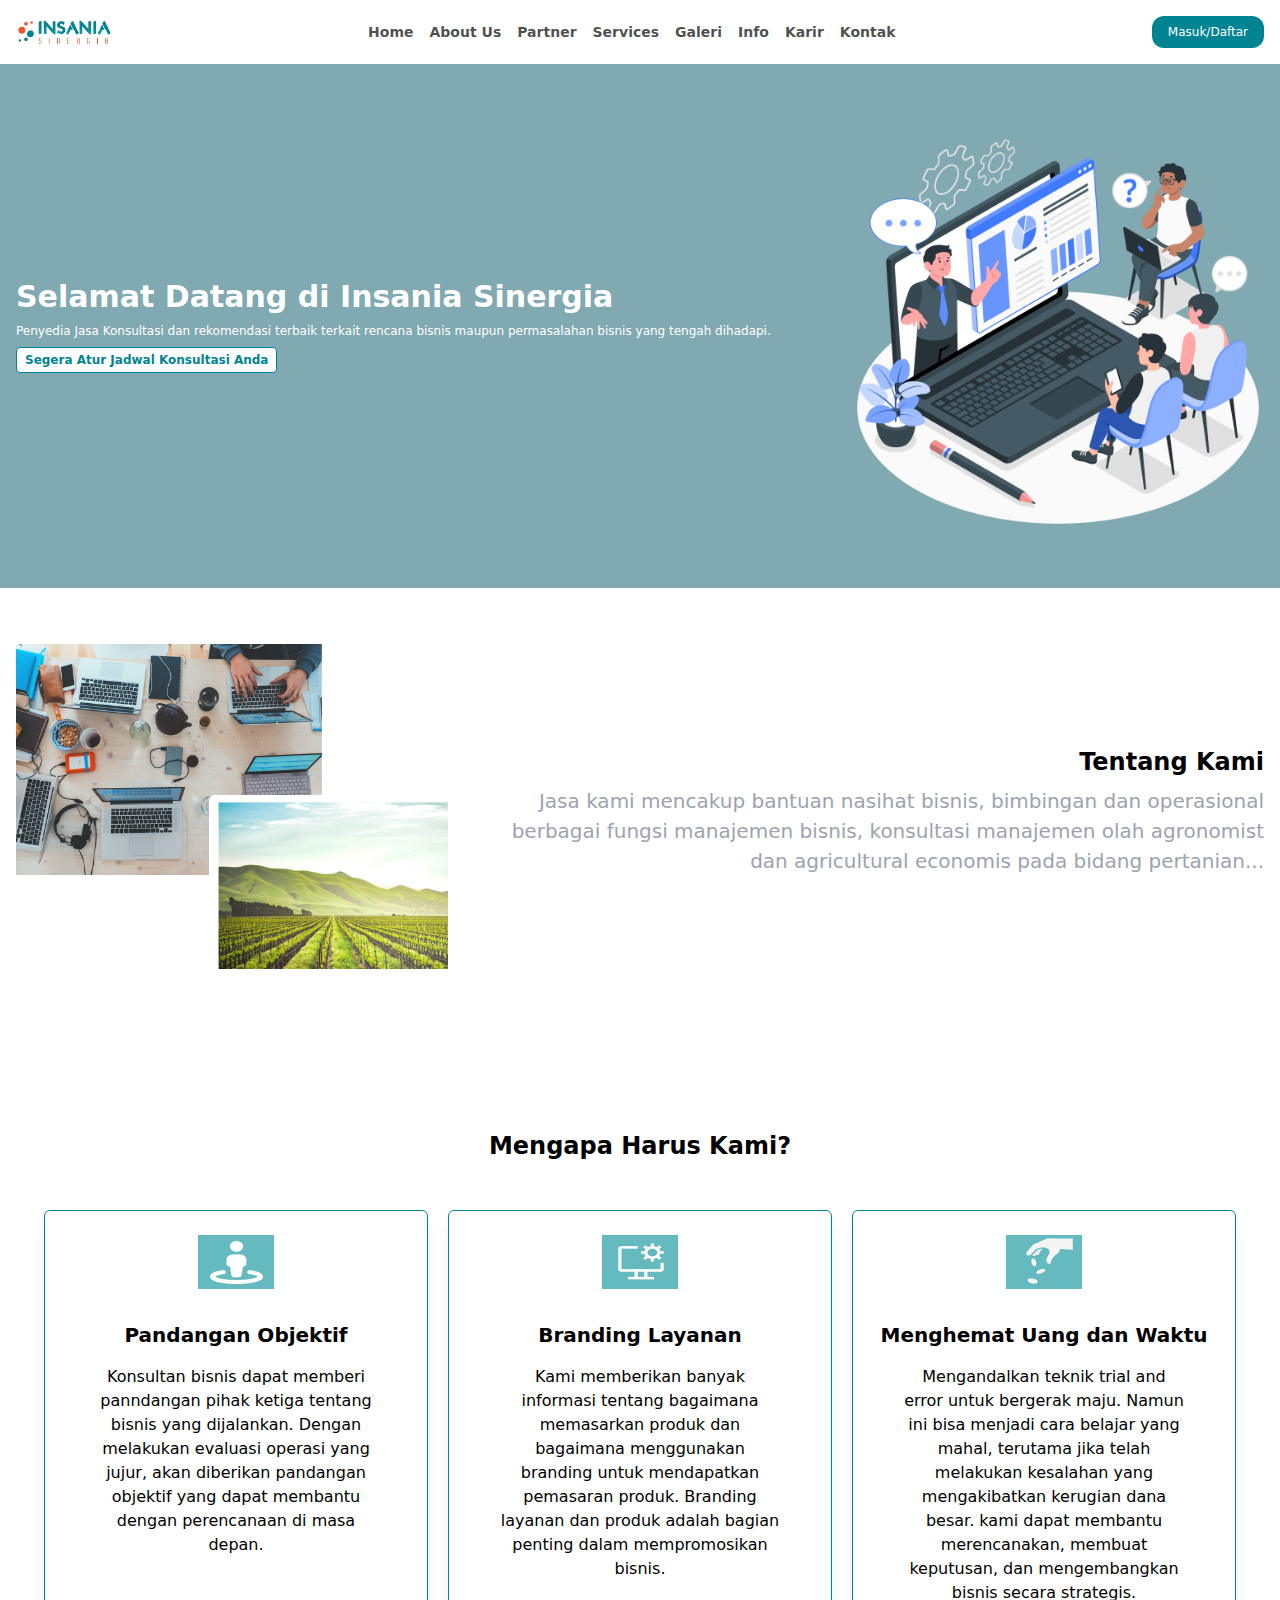
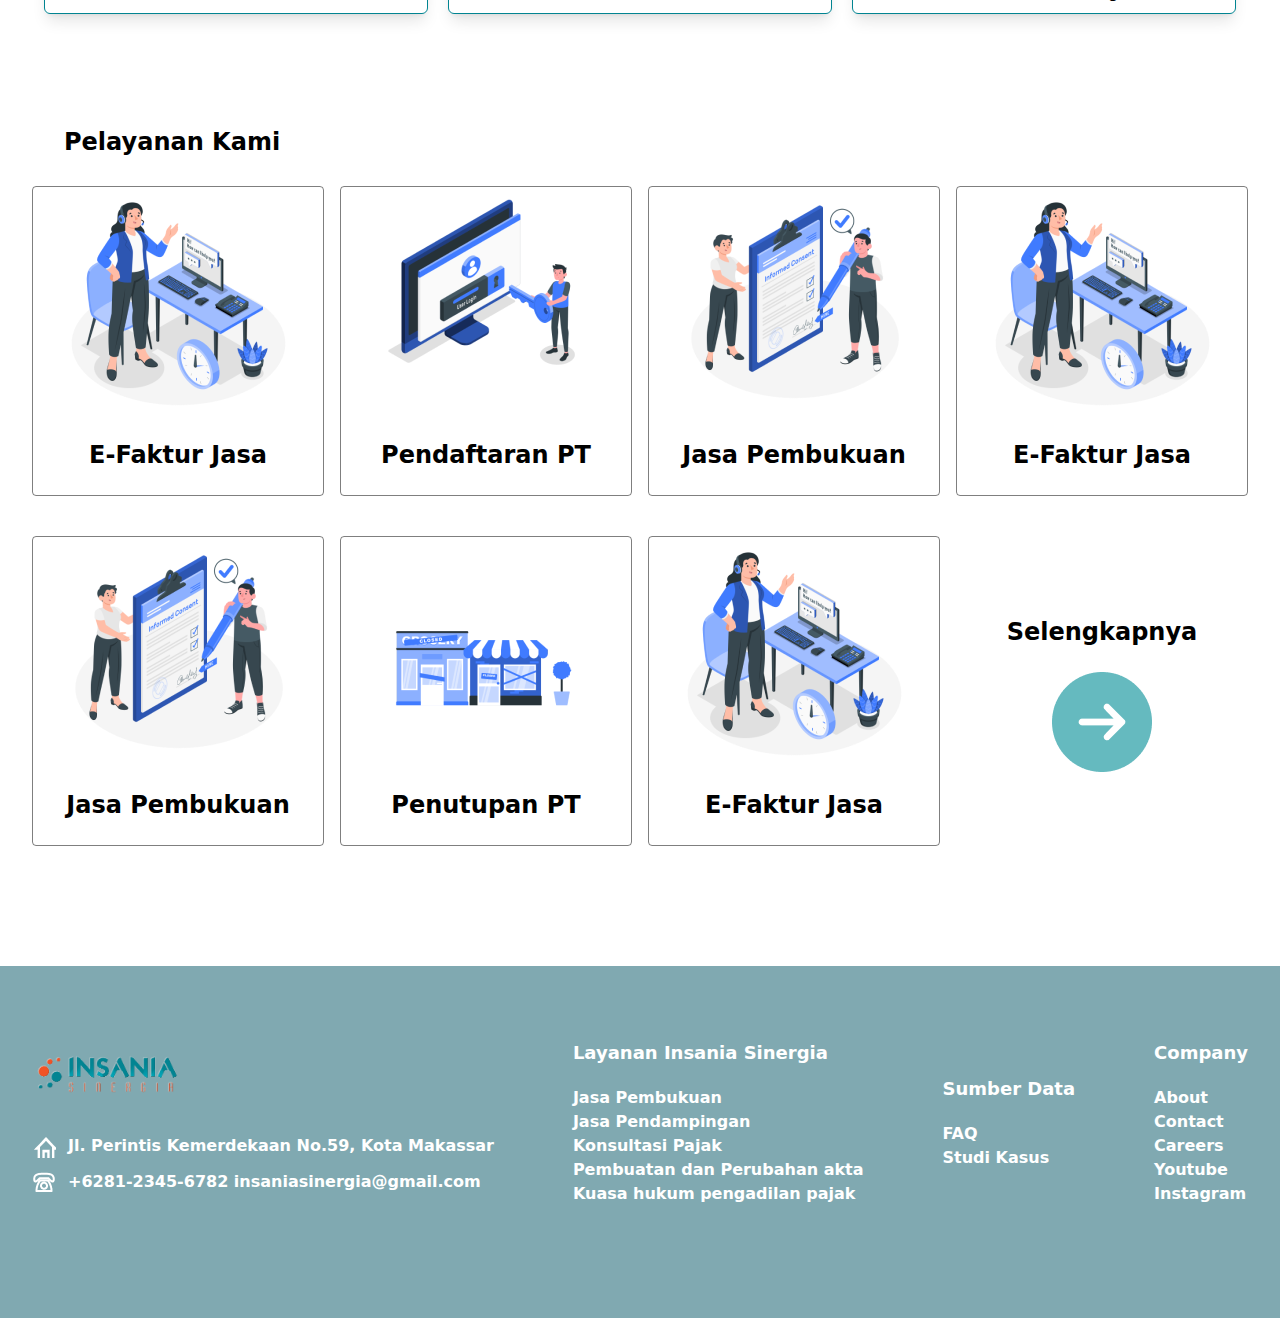
<file: index.html>
<!DOCTYPE html>
<html lang="en">
  <head>
    <meta charset="UTF-8" />
    <meta name="viewport" content="width=device-width, initial-scale=1.0" />
    <link rel="stylesheet" href="src/output.css" />
    <title>Document</title>
  </head>
  <body>
    <nav class="w-full bg-white">
      <div class="container mx-auto flex justify-between px-4">
        <div class="logo h-16 overflow-hidden flex items-center">
          <img
            src="img/navbar.png"
            alt=""
            class="h-8 object-contain"
          />
        </div>
        <button
          onclick="openNavbar()"
          class="toggle h-16 flex items-center md:hidden"
        >
          <svg
            xmlns="http://www.w3.org/2000/svg"
            viewBox="0 0 256 256"
            class="h-5 w-5 fill-[#025464] cursor-pointer"
          >
            <path
              d="M224,128a8,8,0,0,1-8,8H40a8,8,0,0,1,0-16H216A8,8,0,0,1,224,128ZM40,72H216a8,8,0,0,0,0-16H40a8,8,0,0,0,0,16ZM216,184H40a8,8,0,0,0,0,16H216a8,8,0,0,0,0-16Z"
            ></path>
          </svg>
        </button>

        <ul
          class="hidden md:flex gap-4 text-center justify-center items-center"
        >
          <li>
            <a
              class="text-sm text-[#000000] text-opacity-70 font-semibold hover:text-blue-500 transition-all duration-200 ease-in-out"
              href="#"
              >Home</a
            >
          </li>
          <li>
            <a
              class="text-sm text-[#000000] text-opacity-70 font-semibold hover:text-blue-500 transition-all duration-200 ease-in-out"
              href="about.html"
              >About Us</a
            >
          </li>
          <li>
            <a
              class="text-sm text-[#000000] text-opacity-70 font-semibold hover:text-blue-500 transition-all duration-200 ease-in-out"
              href="partner.html"
              >Partner</a
            >
          </li>
          <li>
            <a
              class="text-sm text-[#000000] text-opacity-70 font-semibold hover:text-blue-500 transition-all duration-200 ease-in-out"
              href="service.html"
              >Services</a
            >
          </li>
          <li>
            <a
              class="text-sm text-[#000000] text-opacity-70 font-semibold hover:text-blue-500 transition-all duration-200 ease-in-out"
              href="galery.html"
              >Galeri</a
            >
          </li>
          <li>
            <a
              class="text-sm text-[#000000] text-opacity-70 font-semibold hover:text-blue-500 transition-all duration-200 ease-in-out"
              href="info.html"
              >Info</a
            >
          </li>
          <li>
            <a
              class="text-sm text-[#000000] text-opacity-70 font-semibold hover:text-blue-500 transition-all duration-200 ease-in-out"
              href=""
              >Karir</a
            >
          </li>
          <li>
            <a
              class="text-sm text-[#000000] text-opacity-70 font-semibold hover:text-blue-500 transition-all duration-200 ease-in-out"
              href=""
              >Kontak</a
            >
          </li>
        </ul>
        <button
          onclick="openLogin()"
          class="bg-[#018491] text-xs text-white rounded-xl px-4 py-2 my-4 hidden md:flex"
        >
          Masuk/Daftar
        </button>
      </div>
    </nav>

    <aside
      class="w-full h-screen bg-white bg-opacity-90 fixed translate-x-full md:hidden transition-all duration-200 ease-in-out"
    >
      <div
        class="content backdrop-blur h-full flex items-center justify-center"
      >
        <div class="flex justify-between m-3">
          <button
            onclick="openLogin()"
            class="bg-[#018491] text-xs text-white rounded-xl px-4 py-2 my-4 absolute top-0 left-2 md:flex"
          >
            Masuk/Daftar
          </button>
          <button onclick="closeNavbar()" class="absolute top-2 right-2 z-[98]">
            <svg
              xmlns="http://www.w3.org/2000/svg"
              viewBox="0 0 256 256"
              class="fill-[#018491] h-10 w-10 bg-[#025464] bg-opacity-30"
            >
              <path
                d="M205.66,194.34a8,8,0,0,1-11.32,11.32L128,139.31,61.66,205.66a8,8,0,0,1-11.32-11.32L116.69,128,50.34,61.66A8,8,0,0,1,61.66,50.34L128,116.69l66.34-66.35a8,8,0,0,1,11.32,11.32L139.31,128Z"
              ></path>
            </svg>
          </button>
        </div>
        <ul class="flex flex-col gap-2 text-center">
          <li>
            <a class="text-xs text-[#018491] font-semibold" href="#">Home</a>
          </li>
          <li>
            <a class="text-xs text-[#018491] font-semibold" href="about.html"
              >About Us</a
            >
          </li>
          <li>
            <a class="text-xs text-[#018491] font-semibold" href="partner.html"
              >Partner</a
            >
          </li>
          <li>
            <a class="text-xs text-[#018491] font-semibold" href="service.html"
              >Services</a
            >
          </li>
          <li>
            <a class="text-xs text-[#018491] font-semibold" href="galery.html"
              >Galeri</a
            >
          </li>
          <li>
            <a class="text-xs text-[#018491] font-semibold" href="info.html"
              >Info</a
            >
          </li>
          <li>
            <a class="text-xs text-[#018491] font-semibold" href="">Karir</a>
          </li>
          <li>
            <a class="text-xs text-[#018491] font-semibold" href="">Kontak</a>
          </li>
        </ul>
      </div>
    </aside>

    <section
      class="login w-full h-full bg-black bg-opacity-25 fixed z-[97] translate-x-full"
    >
      <div class="container mx-auto flex items-center justify-center mt-6 px-3">
        <div
          class="w-[820px] bg-white rounded-3xl p-2 md:flex md:p-10 relative"
        >
          <button
            onclick="closeLogin()"
            class="close absolute top-2 right-2 z-[98]"
          >
            <svg
              xmlns="http://www.w3.org/2000/svg"
              viewBox="0 0 256 256"
              class="fill-[#000000] opacity-20 h-8 w-8"
            >
              <path
                d="M205.66,194.34a8,8,0,0,1-11.32,11.32L128,139.31,61.66,205.66a8,8,0,0,1-11.32-11.32L116.69,128,50.34,61.66A8,8,0,0,1,61.66,50.34L128,116.69l66.34-66.35a8,8,0,0,1,11.32,11.32L139.31,128Z"
              ></path>
            </svg>
          </button>
          <div class="hidden md:flex">
            <div
              class="image bg-[#D9D9D9] rounded-3xl md:w-80 md:flex md:justify-center md:items-center"
            >
              <img src="img/Enter OTP-amico 2.png" alt="" class="md:px-5" />
            </div>
          </div>
          <div class="tittle px-5 md:w-full">
            <h2 class="font-bold text-2xl text-black text-opacity-50 mt-5">
              Sign in
            </h2>
            <p class="text-sm font-normal text-black mt-5">Email Addres</p>
            <form action="" class="mt-3">
              <input
                type="email"
                class="bg-[#D9D9D9] rounded-full w-full h-8 p-2 focus:ring-1 focus:ring-[#018491]"
              />
            </form>
            <p class="text-sm font-normal text-black mt-2">Password</p>
            <form action="" class="mt-3">
              <input
                type="password"
                class="bg-[#D9D9D9] rounded-full w-full h-8 p-2 focus:ring-1 focus:ring-[#018491]"
              />
            </form>
            <p
              class="text-sm font-normal text-black text-opacity-50 text-right pr-2"
            >
              Lupa Password
            </p>
            <button
              class="bg-[#018491] font-semibold rounded-full w-full h-8 mt-5 text-white"
            >
              Sign In
            </button>
            <button
              onclick="openAkun()"
              class="bg-[#D9D9D9] font-semibold rounded-full w-full h-8 mt-2 text-black text-opacity-70"
            >
              Create New Account
            </button>
            <button
              class="bg-[#D9D9D9] font-semibold rounded-full w-full h-8 mt-2 text-black text-opacity-70 mb-10 flex justify-center items-center gap-2"
            >
              <img src="img/flat-color-icons_google.png" alt="" />Masuk/Daftar
            </button>
          </div>
        </div>
      </div>
    </section>

    <section
      class="new-account w-full h-full bg-black bg-opacity-25 fixed z-[97] translate-x-full"
    >
      <div class="container mx-auto flex items-center justify-center mt-6 px-3">
        <div
          class="w-[820px] bg-white rounded-3xl p-2 md:flex md:p-10 relative"
        >
          <button
            onclick="closeAkun()"
            class="close absolute top-2 right-2 z-[98]"
          >
            <svg
              xmlns="http://www.w3.org/2000/svg"
              viewBox="0 0 256 256"
              class="fill-[#000000] opacity-20 h-8 w-8"
            >
              <path
                d="M205.66,194.34a8,8,0,0,1-11.32,11.32L128,139.31,61.66,205.66a8,8,0,0,1-11.32-11.32L116.69,128,50.34,61.66A8,8,0,0,1,61.66,50.34L128,116.69l66.34-66.35a8,8,0,0,1,11.32,11.32L139.31,128Z"
              ></path>
            </svg>
          </button>
          <div class="hidden md:flex">
            <div
              class="image bg-[#D9D9D9] rounded-3xl md:w-80 md:flex md:justify-center md:items-center"
            >
              <img src="img/Enter OTP-amico 2.png" alt="" class="md:px-5" />
            </div>
          </div>
          <div class="tittle px-5 md:w-full">
            <h2 class="font-bold text-2xl text-black text-opacity-50 mt-5">
              NEW ACCOUNT
            </h2>
            <p class="text-sm font-normal text-black text-opacity-90 mt-2">
              Hi, Come join us as a partner of Insania Sinergia.
            </p>
            <p class="text-sm font-normal text-black mt-5">Name</p>
            <form action="" class="mt-3">
              <input
                type="text"
                class="bg-[#D9D9D9] rounded-full w-full h-8 p-2 focus:ring-1 focus:ring-[#018491]"
              />
            </form>
            <p class="text-sm font-normal text-black mt-2">Email Addres</p>
            <form action="" class="mt-3">
              <input
                type="email"
                class="bg-[#D9D9D9] rounded-full w-full h-8 p-2 focus:ring-1 focus:ring-[#018491]"
              />
            </form>
            <p class="text-sm font-normal text-black mt-2">Password</p>
            <form action="" class="mt-3">
              <input
                type="password"
                class="bg-[#D9D9D9] rounded-full w-full h-8 p-2 focus:ring-1 focus:ring-[#018491]"
              />
            </form>
            <p class="text-sm font-normal text-black mt-2">Confirm Password</p>
            <form action="" class="mt-3">
              <input
                type="password"
                class="bg-[#D9D9D9] rounded-full w-full h-8 p-2 focus:ring-1 focus:ring-[#018491]"
              />
            </form>
            <button
              class="bg-[#018491] font-semibold rounded-full w-full h-8 mt-2 text-white"
            >
              Make Account
            </button>
            <button
              class="bg-[#d9d9d900] border border-[#018491] font-bold rounded-full w-full h-8 mt-5 text-black"
            >
              Sign Up With Google
            </button>
            <p class="text-sm font-normal text-black mt-2">
              Already have account?
              <button onclick="openLogin()" class="underline text-sky-400">
                login
              </button>
            </p>
          </div>
        </div>
      </div>
    </section>

    <section id="hero" class="bg-[#025464] bg-opacity-50">
      <div
        class="container mx-auto flex flex-col-reverse md:flex-row gap-3 px-4 py-10 items-center"
      >
        <div class="tittle h-full w-full flex flex-col gap-2">
          <h2 class="text-xl md:text-2xl lg:text-3xl text-white font-bold">
            Selamat Datang di Insania Sinergia
          </h2>
          <p class="text-xs text-white font-medium">
            Penyedia Jasa Konsultasi dan rekomendasi terbaik terkait rencana
            bisnis maupun permasalahan bisnis yang tengah dihadapi.
          </p>
          <button
            class="bg-white text-xs text-[#018491] rounded font-semibold px-2 py-1 w-fit border border-[#018491]"
          >
            Segera Atur Jadwal Konsultasi Anda
          </button>
        </div>
        <div class="hero-image py-4 md:w-1/2">
          <img src="img/digital-presentation.png" alt="" />
        </div>
      </div>
    </section>

    <section>
      <div
        class="container mx-auto flex flex-col md:flex-row gap-3 px-4 py-10 items-center"
      >
        <div class="image py-4 md:1/2">
          <img src="img/Group 10.png" alt="" />
        </div>
        <div class="tittle h-full w-full flex flex-col gap-2 text-right">
          <h2 class="font-semibold text-[35px] md:text-2xl">Tentang Kami</h2>
          <p class="text-gray-400 text-[20px] font-normal">
            Jasa kami mencakup bantuan nasihat bisnis, bimbingan dan operasional
            berbagai fungsi manajemen bisnis, konsultasi manajemen olah
            agronomist dan agricultural economis pada bidang pertanian...
          </p>
        </div>
      </div>
    </section>

    <section>
      <h2 class="mt-24 mb-12 text-center font-bold text-2xl">
        Mengapa Harus Kami?
      </h2>

      <div
        class="container mx-auto px-6 md:flex gap-5 flex-wrap items-center justify-center"
      >
        <div
          class="rounded-md shadow-lg overflow-hidden mb-4 border border-[#018491] md:w-80 lg:w-96 lg:h-[404px]"
        >
          <div class="flex justify-center">
            <img src="img/Group 11.png" alt="" class="mt-6" />
          </div>
          <div class="px-6 py-4">
            <div class="font-bold text-xl text-center mt-4">
              Pandangan Objektif
            </div>
            <p class="text-base text-center mt-4 mb-16 mx-6">
              Konsultan bisnis dapat memberi panndangan pihak ketiga tentang
              bisnis yang dijalankan. Dengan melakukan evaluasi operasi yang
              jujur, akan diberikan pandangan objektif yang dapat membantu
              dengan perencanaan di masa depan.
            </p>
          </div>
        </div>

        <div
          class="rounded-md shadow-lg overflow-hidden mb-4 border border-[#018491] md:w-80 lg:w-96 lg:h-[404px]"
        >
          <div class="flex justify-center">
            <img src="img/Group 12.png" alt="" class="mt-6" />
          </div>
          <div class="px-6 py-4">
            <div class="font-bold text-xl text-center mt-4">
              Branding Layanan
            </div>
            <p class="text-base text-center mt-4 mb-16 mx-6">
              Kami memberikan banyak informasi tentang bagaimana memasarkan
              produk dan bagaimana menggunakan branding untuk mendapatkan
              pemasaran produk. Branding layanan dan produk adalah bagian
              penting dalam mempromosikan bisnis.
            </p>
          </div>
        </div>

        <div
          class="rounded-md shadow-lg overflow-hidden mb-4 border border-[#018491] md:w-80 lg:w-96 lg:h-[404px]"
        >
          <div class="flex justify-center">
            <img src="img/Group 13.png" alt="" class="mt-6" />
          </div>
          <div class="px-6 py-4">
            <div class="font-bold text-xl text-center mt-4">
              Menghemat Uang dan Waktu
            </div>
            <p class="text-base text-center mt-4 mb-16 mx-6">
              Mengandalkan teknik trial and error untuk bergerak maju. Namun ini
              bisa menjadi cara belajar yang mahal, terutama jika telah
              melakukan kesalahan yang mengakibatkan kerugian dana besar. kami
              dapat membantu merencanakan, membuat keputusan, dan mengembangkan
              bisnis secara strategis.
            </p>
          </div>
        </div>
      </div>
    </section>

    <section>
      <div class="container px-8 mb-24 mx-auto">
        <h2 class="mt-24 px-8 font-bold text-2xl mb-7">Pelayanan Kami</h2>
        <div
          class="grid grid-cols-2 gap-4 md:grid-cols-3 md:justify-center lg:grid-cols-4"
        >
          <div class="card rounded border border-black border-opacity-50 mb-6">
            <div class="flex justify-center items-center">
              <img src="img/Service 24_7-amico 1.png" alt="" />
            </div>
            <h2 class="text-center font-semibold text-2xl mt-8 mb-6">
              E-Faktur Jasa
            </h2>
          </div>

          <div class="card rounded border border-black border-opacity-50 mb-6">
            <div class="flex justify-center items-center">
              <img src="img/Login-amico (1) 2.png" alt="" />
            </div>
            <h2 class="text-center font-semibold text-2xl mt-8 mb-6">
              Pendaftaran PT
            </h2>
          </div>

          <div class="card rounded border border-black border-opacity-50 mb-6">
            <div class="flex justify-center items-center">
              <img src="img/Consent-amico 2.png" alt="" />
            </div>
            <h2 class="text-center font-semibold text-2xl mt-8 mb-6">
              Jasa Pembukuan
            </h2>
          </div>

          <div class="card rounded border border-black border-opacity-50 mb-6">
            <div class="flex justify-center items-center">
              <img src="img/Service 24_7-amico 1.png" alt="" />
            </div>
            <h2 class="text-center font-semibold text-2xl mt-8 mb-6">
              E-Faktur Jasa
            </h2>
          </div>

          <div class="card rounded border border-black border-opacity-50 mb-6">
            <div class="flex justify-center items-center">
              <img src="img/Consent-amico 2.png" alt="" />
            </div>
            <h2 class="text-center font-semibold text-2xl mt-8 mb-6">
              Jasa Pembukuan
            </h2>
          </div>

          <div class="card rounded border border-black border-opacity-50 mb-6">
            <div class="flex justify-center items-center">
              <img src="img/Closed Stores-rafiki (1) 2.png" alt="" />
            </div>
            <h2 class="text-center font-semibold text-2xl mt-8 mb-6">
              Penutupan PT
            </h2>
          </div>

          <div class="card rounded border border-black border-opacity-50 mb-6">
            <div class="flex justify-center items-center">
              <img src="img/Service 24_7-amico 1.png" alt="" />
            </div>
            <h2 class="text-center font-semibold text-2xl mt-8 mb-6">
              E-Faktur Jasa
            </h2>
          </div>

          <div class="card rounded mt-20 mb-6">
            <h2
              class="text-center font-semibold text-2xl mb-6 flex justify-center items-center"
            >
              Selengkapnya
            </h2>
            <div class="flex justify-center items-center">
              <img src="img/Group 14.png" alt="" />
            </div>
          </div>
        </div>
      </div>
    </section>

    <footer class="bg-[#025464] bg-opacity-50">
      <div
        class="container px-8 py-8 mx-auto md:grid md:grid-cols-2 lg:flex lg:justify-between lg:items-center"
      >
        <div class="flex flex-col gap-3 lg:h-72 lg:justify-center">
          <img
            src="img/navbar.png"
            alt=""
            class="h-12 object-contain mb-6"
            style="width: 150px"
          />
          <div class="flex gap-3">
            <img
              src="img/ic_outline-home.png"
              alt=""
              class="md:w-8 md:h-6 lg:w-fit lg:h-fit"
            />
            <p class="font-semibold text-base text-white">
              Jl. Perintis Kemerdekaan No.59, Kota Makassar
            </p>
          </div>
          <div class="flex gap-3 mb-10">
            <img
              src="img/bytesize_telephone.png"
              alt=""
              class="md:w-8 md:h-6 lg:w-fit lg:h-fit"
            />
            <p class="font-semibold text-base text-white">
              +6281-2345-6782 insaniasinergia@gmail.com
            </p>
          </div>
        </div>

        <div class="flex flex-col lg:h-72 lg:justify-center">
          <h2 class="font-bold text-white text-[18px] mb-5">
            Layanan Insania Sinergia
          </h2>
          <p class="font-semibold text-base text-white">Jasa Pembukuan</p>
          <p class="font-semibold text-base text-white">Jasa Pendampingan</p>
          <p class="font-semibold text-base text-white">Konsultasi Pajak</p>
          <p class="font-semibold text-base text-white">
            Pembuatan dan Perubahan akta
          </p>
          <p class="font-semibold text-base text-white mb-10">
            Kuasa hukum pengadilan pajak
          </p>
        </div>

        <div class="flex flex-col lg:h-72 lg:justify-center">
          <h2 class="font-bold text-white text-[18px] mb-5">Sumber Data</h2>
          <p class="font-semibold text-base text-white">FAQ</p>
          <p class="font-semibold text-base text-white mb-10">Studi Kasus</p>
        </div>

        <div class="flex flex-col lg:h-72 lg:justify-center">
          <h2 class="font-bold text-white text-[18px] mb-5">Company</h2>
          <p class="font-semibold text-base text-white">About</p>
          <p class="font-semibold text-base text-white">Contact</p>
          <p class="font-semibold text-base text-white">Careers</p>
          <p class="font-semibold text-base text-white">Youtube</p>
          <p class="font-semibold text-base text-white mb-10">Instagram</p>
        </div>
      </div>
    </footer>

    <script>
      const sidebar = document.querySelector("aside");
      const login = document.querySelector(".login");
      const akun = document.querySelector(".new-account");

      function openNavbar() {
        sidebar.classList.add("translate-x-0");
        sidebar.classList.remove("translate-x-full");
      }

      function closeNavbar() {
        sidebar.classList.remove("translate-x-0");
        sidebar.classList.add("translate-x-full");
      }

      function openLogin() {
        login.classList.add("translate-x-0");
        login.classList.remove("translate-x-full");
      }

      function closeLogin() {
        login.classList.remove("translate-x-0");
        login.classList.add("translate-x-full");
      }

      function openAkun() {
        akun.classList.add("translate-x-0");
        akun.classList.remove("translate-x-full");
      }

      function closeAkun() {
        akun.classList.remove("translate-x-0");
        akun.classList.add("translate-x-full");
      }
    </script>
  </body>
</html>
</file>
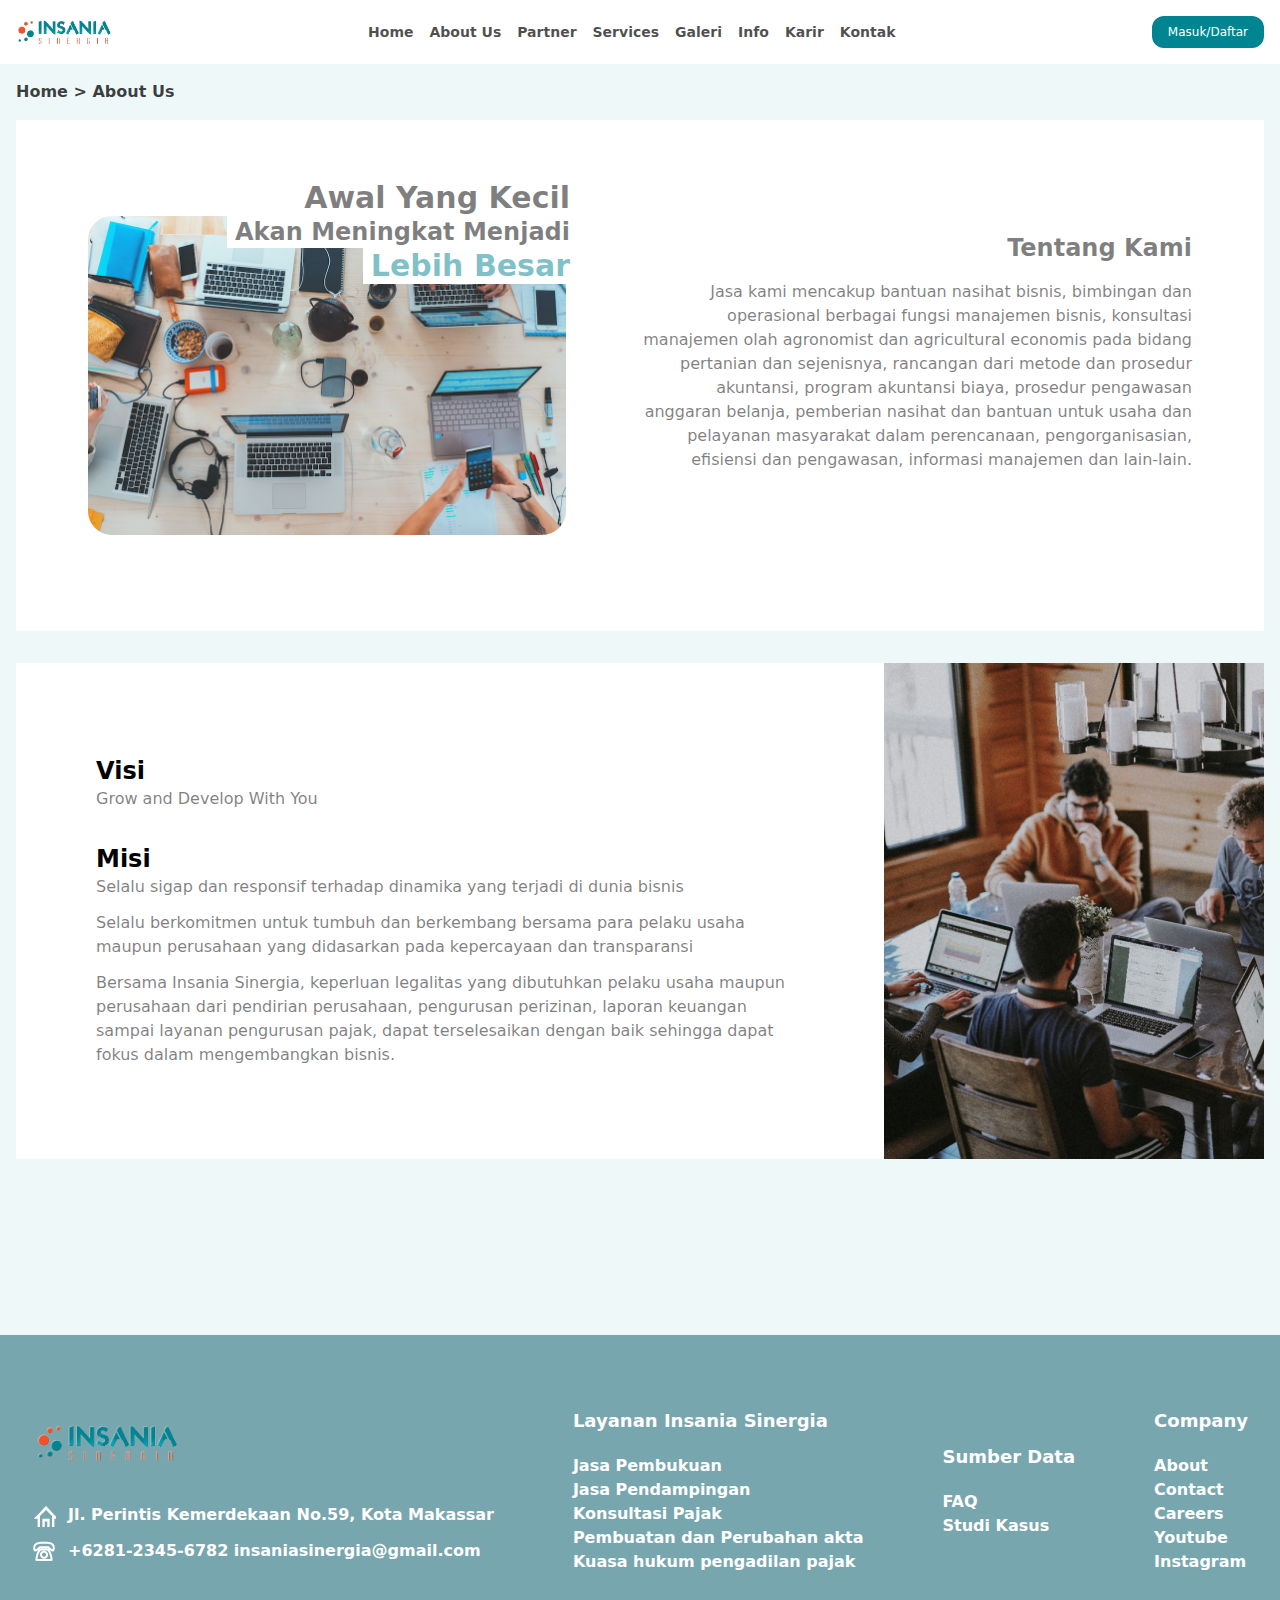
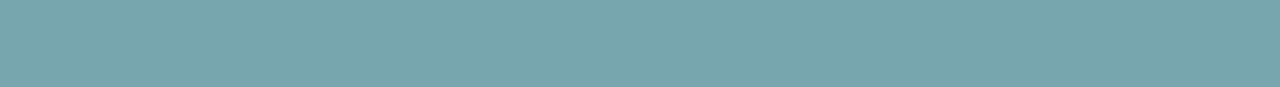
<file: about.html>
<!DOCTYPE html>
<html lang="en">
  <head>
    <meta charset="UTF-8" />
    <meta name="viewport" content="width=device-width, initial-scale=1.0" />
    <link rel="stylesheet" href="src/output.css" />
    <title>Document</title>
  </head>
  <body class="bg-[#65BABF1A] bg-opacity-90">
    <nav class="w-full bg-white">
      <div class="container mx-auto flex justify-between px-4">
        <div class="logo h-16 overflow-hidden flex items-center">
          <img src="img/navbar.png" alt="" class="h-8 object-contain" />
        </div>
        <button
          onclick="openNavbar()"
          class="toggle h-16 flex items-center md:hidden"
        >
          <svg
            xmlns="http://www.w3.org/2000/svg"
            viewBox="0 0 256 256"
            class="h-5 w-5 fill-[#025464] cursor-pointer"
          >
            <path
              d="M224,128a8,8,0,0,1-8,8H40a8,8,0,0,1,0-16H216A8,8,0,0,1,224,128ZM40,72H216a8,8,0,0,0,0-16H40a8,8,0,0,0,0,16ZM216,184H40a8,8,0,0,0,0,16H216a8,8,0,0,0,0-16Z"
            ></path>
          </svg>
        </button>
        <ul
          class="hidden md:flex gap-4 text-center justify-center items-center"
        >
          <li>
            <a
              class="text-sm text-[#000000] text-opacity-70 font-semibold hover:text-blue-500 transition-all duration-200 ease-in-out"
              href="index.html"
              >Home</a
            >
          </li>
          <li>
            <a
              class="text-sm text-[#000000] text-opacity-70 font-semibold hover:text-blue-500 transition-all duration-200 ease-in-out"
              href="#"
              >About Us</a
            >
          </li>
          <li>
            <a
              class="text-sm text-[#000000] text-opacity-70 font-semibold hover:text-blue-500 transition-all duration-200 ease-in-out"
              href="partner.html"
              >Partner</a
            >
          </li>
          <li>
            <a
              class="text-sm text-[#000000] text-opacity-70 font-semibold hover:text-blue-500 transition-all duration-200 ease-in-out"
              href="service.html"
              >Services</a
            >
          </li>
          <li>
            <a
              class="text-sm text-[#000000] text-opacity-70 font-semibold hover:text-blue-500 transition-all duration-200 ease-in-out"
              href="galery.html"
              >Galeri</a
            >
          </li>
          <li>
            <a
              class="text-sm text-[#000000] text-opacity-70 font-semibold hover:text-blue-500 transition-all duration-200 ease-in-out"
              href="info.html"
              >Info</a
            >
          </li>
          <li>
            <a
              class="text-sm text-[#000000] text-opacity-70 font-semibold hover:text-blue-500 transition-all duration-200 ease-in-out"
              href=""
              >Karir</a
            >
          </li>
          <li>
            <a
              class="text-sm text-[#000000] text-opacity-70 font-semibold hover:text-blue-500 transition-all duration-200 ease-in-out"
              href=""
              >Kontak</a
            >
          </li>
        </ul>
        <button
          onclick="openLogin()"
          class="bg-[#018491] text-xs text-white rounded-xl px-4 py-2 my-4 hidden md:flex"
        >
          Masuk/Daftar
        </button>
      </div>
    </nav>

    <aside
      class="w-full h-screen bg-white bg-opacity-90 fixed translate-x-full md:hidden transition-all duration-200 ease-in-out"
    >
      <div
        class="content backdrop-blur h-full flex items-center justify-center"
      >
        <div class="flex justify-between m-3">
          <button
            onclick="openLogin()"
            class="bg-[#018491] text-xs text-white rounded-xl px-4 py-2 my-4 absolute top-0 left-2 md:flex"
          >
            Masuk/Daftar
          </button>
          <button onclick="closeNavbar()" class="absolute top-2 right-2 z-[98]">
            <svg
              xmlns="http://www.w3.org/2000/svg"
              viewBox="0 0 256 256"
              class="fill-[#018491] h-10 w-10 bg-[#025464] bg-opacity-30"
            >
              <path
                d="M205.66,194.34a8,8,0,0,1-11.32,11.32L128,139.31,61.66,205.66a8,8,0,0,1-11.32-11.32L116.69,128,50.34,61.66A8,8,0,0,1,61.66,50.34L128,116.69l66.34-66.35a8,8,0,0,1,11.32,11.32L139.31,128Z"
              ></path>
            </svg>
          </button>
        </div>
        <ul class="flex flex-col gap-2 text-center">
          <li>
            <a class="text-xs text-[#018491] font-semibold" href="index.html"
              >Home</a
            >
          </li>
          <li>
            <a class="text-xs text-[#018491] font-semibold" href="#"
              >About Us</a
            >
          </li>
          <li>
            <a class="text-xs text-[#018491] font-semibold" href="partner.html"
              >Partner</a
            >
          </li>
          <li>
            <a class="text-xs text-[#018491] font-semibold" href="service.html"
              >Services</a
            >
          </li>
          <li>
            <a class="text-xs text-[#018491] font-semibold" href="galery.html"
              >Galeri</a
            >
          </li>
          <li>
            <a class="text-xs text-[#018491] font-semibold" href="info.html"
              >Info</a
            >
          </li>
          <li>
            <a class="text-xs text-[#018491] font-semibold" href="">Karir</a>
          </li>
          <li>
            <a class="text-xs text-[#018491] font-semibold" href="">Kontak</a>
          </li>
        </ul>
      </div>
    </aside>

    <section
      class="login w-full h-full bg-black bg-opacity-25 fixed z-[97] translate-x-full"
    >
      <div class="container mx-auto flex items-center justify-center mt-6 px-3">
        <div
          class="w-[820px] bg-white rounded-3xl p-2 md:flex md:p-10 relative"
        >
          <button
            onclick="closeLogin()"
            class="close absolute top-2 right-2 z-[98]"
          >
            <svg
              xmlns="http://www.w3.org/2000/svg"
              viewBox="0 0 256 256"
              class="fill-[#000000] opacity-20 h-8 w-8"
            >
              <path
                d="M205.66,194.34a8,8,0,0,1-11.32,11.32L128,139.31,61.66,205.66a8,8,0,0,1-11.32-11.32L116.69,128,50.34,61.66A8,8,0,0,1,61.66,50.34L128,116.69l66.34-66.35a8,8,0,0,1,11.32,11.32L139.31,128Z"
              ></path>
            </svg>
          </button>
          <div class="hidden md:flex">
            <div
              class="image bg-[#D9D9D9] rounded-3xl md:w-80 md:flex md:justify-center md:items-center"
            >
              <img src="img/Enter OTP-amico 2.png" alt="" class="md:px-5" />
            </div>
          </div>
          <div class="tittle px-5 md:w-full">
            <h2 class="font-bold text-2xl text-black text-opacity-50 mt-5">
              Sign in
            </h2>
            <p class="text-sm font-normal text-black mt-5">Email Addres</p>
            <form action="" class="mt-3">
              <input
                type="email"
                class="bg-[#D9D9D9] rounded-full w-full h-8 p-2 focus:ring-1 focus:ring-[#018491]"
              />
            </form>
            <p class="text-sm font-normal text-black mt-2">Password</p>
            <form action="" class="mt-3">
              <input
                type="password"
                class="bg-[#D9D9D9] rounded-full w-full h-8 p-2 focus:ring-1 focus:ring-[#018491]"
              />
            </form>
            <p
              class="text-sm font-normal text-black text-opacity-50 text-right pr-2"
            >
              Lupa Password
            </p>
            <button
              class="bg-[#018491] font-semibold rounded-full w-full h-8 mt-5 text-white"
            >
              Sign In
            </button>
            <button
              onclick="openAkun()"
              class="bg-[#D9D9D9] font-semibold rounded-full w-full h-8 mt-2 text-black text-opacity-70"
            >
              Create New Account
            </button>
            <button
              class="bg-[#D9D9D9] font-semibold rounded-full w-full h-8 mt-2 text-black text-opacity-70 mb-10 flex justify-center items-center gap-2"
            >
              <img src="img/flat-color-icons_google.png" alt="" />Masuk/Daftar
            </button>
          </div>
        </div>
      </div>
    </section>

    <section
      class="new-account w-full h-full bg-black bg-opacity-25 fixed z-[97] translate-x-full"
    >
      <div class="container mx-auto flex items-center justify-center mt-6 px-3">
        <div
          class="w-[820px] bg-white rounded-3xl p-2 md:flex md:p-10 relative"
        >
          <button
            onclick="closeAkun()"
            class="close absolute top-2 right-2 z-[98]"
          >
            <svg
              xmlns="http://www.w3.org/2000/svg"
              viewBox="0 0 256 256"
              class="fill-[#000000] opacity-20 h-8 w-8"
            >
              <path
                d="M205.66,194.34a8,8,0,0,1-11.32,11.32L128,139.31,61.66,205.66a8,8,0,0,1-11.32-11.32L116.69,128,50.34,61.66A8,8,0,0,1,61.66,50.34L128,116.69l66.34-66.35a8,8,0,0,1,11.32,11.32L139.31,128Z"
              ></path>
            </svg>
          </button>
          <div class="hidden md:flex">
            <div
              class="image bg-[#D9D9D9] rounded-3xl md:w-80 md:flex md:justify-center md:items-center"
            >
              <img src="img/Enter OTP-amico 2.png" alt="" class="md:px-5" />
            </div>
          </div>
          <div class="tittle px-5 md:w-full">
            <h2 class="font-bold text-2xl text-black text-opacity-50 mt-5">
              NEW ACCOUNT
            </h2>
            <p class="text-sm font-normal text-black text-opacity-90 mt-2">
              Hi, Come join us as a partner of Insania Sinergia.
            </p>
            <p class="text-sm font-normal text-black mt-5">Name</p>
            <form action="" class="mt-3">
              <input
                type="text"
                class="bg-[#D9D9D9] rounded-full w-full h-8 p-2 focus:ring-1 focus:ring-[#018491]"
              />
            </form>
            <p class="text-sm font-normal text-black mt-2">Email Addres</p>
            <form action="" class="mt-3">
              <input
                type="email"
                class="bg-[#D9D9D9] rounded-full w-full h-8 p-2 focus:ring-1 focus:ring-[#018491]"
              />
            </form>
            <p class="text-sm font-normal text-black mt-2">Password</p>
            <form action="" class="mt-3">
              <input
                type="password"
                class="bg-[#D9D9D9] rounded-full w-full h-8 p-2 focus:ring-1 focus:ring-[#018491]"
              />
            </form>
            <p class="text-sm font-normal text-black mt-2">Confirm Password</p>
            <form action="" class="mt-3">
              <input
                type="password"
                class="bg-[#D9D9D9] rounded-full w-full h-8 p-2 focus:ring-1 focus:ring-[#018491]"
              />
            </form>
            <button
              class="bg-[#018491] font-semibold rounded-full w-full h-8 mt-2 text-white"
            >
              Make Account
            </button>
            <button
              class="bg-[#d9d9d900] border border-[#018491] font-bold rounded-full w-full h-8 mt-5 text-black"
            >
              Sign Up With Google
            </button>
            <p class="text-sm font-normal text-black mt-2">
              Already have account?
              <button onclick="openLogin()" class="underline text-sky-400">
                login
              </button>
            </p>
          </div>
        </div>
      </div>
    </section>

    <section class="mb-40">
      <div class="container mx-auto p-4">
        <h2
          class="mx-auto font-semibold text-base text-black text-opacity-75 mb-4"
        >
          Home > About Us
        </h2>
        <div class="bg-white p-4 relative lg:flex">
          <div class="px-4 mx-auto my-10">
            <div
              class="relative md:flex md:flex-row md:flex-wrap md:justify-between md:gap-3 lg:p-10"
            >
              <div class="md:flex md:justify-center md:items-center md:my-auto">
                <div
                  class="absolute flex flex-col items-end right-0 md:right-[372px] -top-8 md:top-1 lg:right-[662px]"
                >
                  <h2
                    class="text-2xl md:text-xl lg:text-3xl font-bold text-black text-opacity-50"
                  >
                    Awal Yang Kecil
                  </h2>
                  <p
                    class="text-xl md:text-base lg:text-2xl font-bold text-black text-opacity-50 bg-white pl-2"
                  >
                    Akan Meningkat Menjadi
                  </p>
                  <p
                    class="text-2xl md:text-xl lg:text-3xl font-semibold text-[#01849180] text-opacity-50 bg-white pl-2"
                  >
                    Lebih Besar
                  </p>
                </div>
                <div class="image md:w-[300px] lg:w-[478px]">
                  <img src="img/image.jpeg" alt="" class="rounded-3xl" />
                </div>
              </div>

              <div class="tittle md:w-1/2">
                <h1
                  class="font-bold text-2xl mt-4 text-right md:mb-4 text-black text-opacity-50"
                >
                  Tentang Kami
                </h1>
                <p
                  class="font-normal text-base md:text-sm lg:text-base text-black text-opacity-50 text-right"
                >
                  Jasa kami mencakup bantuan nasihat bisnis, bimbingan dan
                  operasional berbagai fungsi manajemen bisnis, konsultasi
                  manajemen olah agronomist dan agricultural economis pada
                  bidang pertanian dan sejenisnya, rancangan dari metode dan
                  prosedur akuntansi, program akuntansi biaya, prosedur
                  pengawasan anggaran belanja, pemberian nasihat dan bantuan
                  untuk usaha dan pelayanan masyarakat dalam perencanaan,
                  pengorganisasian, efisiensi dan pengawasan, informasi
                  manajemen dan lain-lain.
                </p>
              </div>
            </div>
          </div>
        </div>
      </div>

      <div class="container mx-auto p-4">
        <div class="bg-white md:flex md:flex-row-reverse">
          <img
            src="img/Rectangle 89.png"
            alt=""
            class="w-full md:w-[320px] lg:w-[380px] md:object-cover"
          />

          <div class="tittle mb-5 lg:flex lg:flex-col lg:justify-center">
            <div class="visi p-4 md:px-10 mt-5 lg:px-20">
              <h2 class="font-semibold text-2xl text-black">Visi</h2>
              <p class="text-base font-normal text-black text-opacity-50">
                Grow and Develop With You
              </p>
            </div>
            <div class="misi md:px-10 p-4 lg:px-20">
              <h2 class="font-semibold text-2xl text-black">Misi</h2>
              <p class="text-base font-normal text-black text-opacity-50">
                Selalu sigap dan responsif terhadap dinamika yang terjadi di
                dunia bisnis
              </p>
              <p class="text-base font-normal text-black text-opacity-50 mt-3">
                Selalu berkomitmen untuk tumbuh dan berkembang bersama para
                pelaku usaha maupun perusahaan yang didasarkan pada kepercayaan
                dan transparansi
              </p>
              <p class="text-base font-normal text-black text-opacity-50 mt-3">
                Bersama Insania Sinergia, keperluan legalitas yang dibutuhkan
                pelaku usaha maupun perusahaan dari pendirian perusahaan,
                pengurusan perizinan, laporan keuangan sampai layanan pengurusan
                pajak, dapat terselesaikan dengan baik sehingga dapat fokus
                dalam mengembangkan bisnis.
              </p>
            </div>
          </div>
        </div>
      </div>
    </section>

    <footer class="bg-[#025464] bg-opacity-50">
      <div
        class="container px-8 py-8 mx-auto md:grid md:grid-cols-2 lg:flex lg:justify-between lg:items-center"
      >
        <div class="flex flex-col gap-3 lg:h-72 lg:justify-center">
          <img
            src="img/navbar.png"
            alt=""
            class="h-12 object-contain mb-6"
            style="width: 150px"
          />
          <div class="flex gap-3">
            <img
              src="img/ic_outline-home.png"
              alt=""
              class="md:w-8 md:h-6 lg:w-fit lg:h-fit"
            />
            <p class="font-semibold text-base text-white">
              Jl. Perintis Kemerdekaan No.59, Kota Makassar
            </p>
          </div>
          <div class="flex gap-3 mb-10">
            <img
              src="img/bytesize_telephone.png"
              alt=""
              class="md:w-8 md:h-6 lg:w-fit lg:h-fit"
            />
            <p class="font-semibold text-base text-white">
              +6281-2345-6782 insaniasinergia@gmail.com
            </p>
          </div>
        </div>

        <div class="flex flex-col lg:h-72 lg:justify-center">
          <h2 class="font-bold text-white text-[18px] mb-5">
            Layanan Insania Sinergia
          </h2>
          <p class="font-semibold text-base text-white">Jasa Pembukuan</p>
          <p class="font-semibold text-base text-white">Jasa Pendampingan</p>
          <p class="font-semibold text-base text-white">Konsultasi Pajak</p>
          <p class="font-semibold text-base text-white">
            Pembuatan dan Perubahan akta
          </p>
          <p class="font-semibold text-base text-white mb-10">
            Kuasa hukum pengadilan pajak
          </p>
        </div>

        <div class="flex flex-col lg:h-72 lg:justify-center">
          <h2 class="font-bold text-white text-[18px] mb-5">Sumber Data</h2>
          <p class="font-semibold text-base text-white">FAQ</p>
          <p class="font-semibold text-base text-white mb-10">Studi Kasus</p>
        </div>

        <div class="flex flex-col lg:h-72 lg:justify-center">
          <h2 class="font-bold text-white text-[18px] mb-5">Company</h2>
          <p class="font-semibold text-base text-white">About</p>
          <p class="font-semibold text-base text-white">Contact</p>
          <p class="font-semibold text-base text-white">Careers</p>
          <p class="font-semibold text-base text-white">Youtube</p>
          <p class="font-semibold text-base text-white mb-10">Instagram</p>
        </div>
      </div>
    </footer>

    <script>
      const sidebar = document.querySelector("aside");
      const login = document.querySelector(".login");
      const akun = document.querySelector(".new-account");

      function openNavbar() {
        sidebar.classList.add("translate-x-0");
        sidebar.classList.remove("translate-x-full");
      }

      function closeNavbar() {
        sidebar.classList.remove("translate-x-0");
        sidebar.classList.add("translate-x-full");
      }

      function openLogin() {
        login.classList.add("translate-x-0");
        login.classList.remove("translate-x-full");
      }

      function closeLogin() {
        login.classList.remove("translate-x-0");
        login.classList.add("translate-x-full");
      }

      function openAkun() {
        akun.classList.add("translate-x-0");
        akun.classList.remove("translate-x-full");
      }

      function closeAkun() {
        akun.classList.remove("translate-x-0");
        akun.classList.add("translate-x-full");
      }
    </script>
  </body>
</html>
</file>
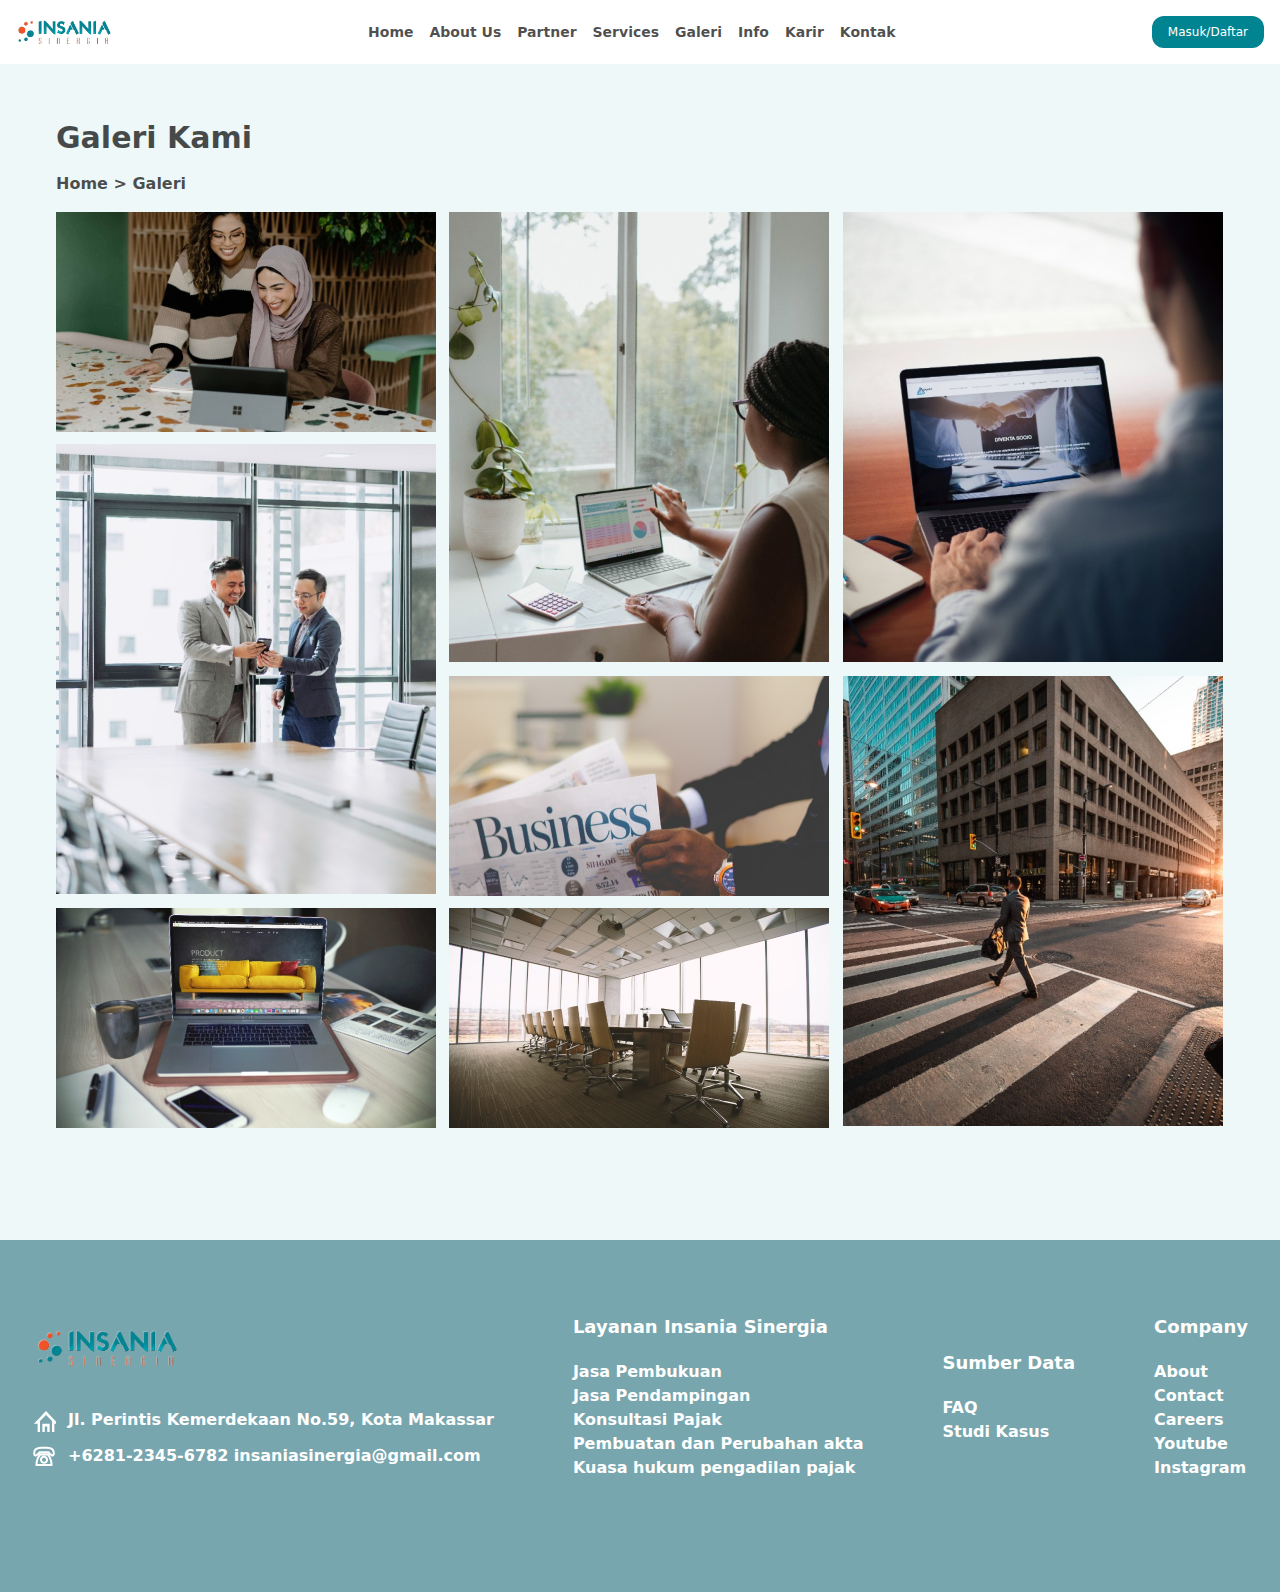
<file: galery.html>
<!DOCTYPE html>
<html lang="en">
  <head>
    <meta charset="UTF-8" />
    <meta name="viewport" content="width=device-width, initial-scale=1.0" />
    <link rel="stylesheet" href="src/output.css" />
    <title>Document</title>
  </head>
  <body class="bg-[#65BABF1A] bg-opacity-90">
    <nav class="w-full bg-white">
      <div class="container mx-auto flex justify-between px-4">
        <div class="logo h-16 overflow-hidden flex items-center">
          <img
            src="img/navbar.png"
            alt=""
            class="h-8 object-contain"
          />
        </div>
        <button
          onclick="openNavbar()"
          class="toggle h-16 flex items-center md:hidden"
        >
          <svg
            xmlns="http://www.w3.org/2000/svg"
            viewBox="0 0 256 256"
            class="h-5 w-5 fill-[#025464] cursor-pointer"
          >
            <path
              d="M224,128a8,8,0,0,1-8,8H40a8,8,0,0,1,0-16H216A8,8,0,0,1,224,128ZM40,72H216a8,8,0,0,0,0-16H40a8,8,0,0,0,0,16ZM216,184H40a8,8,0,0,0,0,16H216a8,8,0,0,0,0-16Z"
            ></path>
          </svg>
        </button>

        <ul
          class="hidden md:flex gap-4 text-center justify-center items-center"
        >
          <li>
            <a
              class="text-sm text-[#000000] text-opacity-70 font-semibold hover:text-blue-500 transition-all duration-200 ease-in-out"
              href="index.html"
              >Home</a
            >
          </li>
          <li>
            <a
              class="text-sm text-[#000000] text-opacity-70 font-semibold hover:text-blue-500 transition-all duration-200 ease-in-out"
              href="about.html"
              >About Us</a
            >
          </li>
          <li>
            <a
              class="text-sm text-[#000000] text-opacity-70 font-semibold hover:text-blue-500 transition-all duration-200 ease-in-out"
              href="partner.html"
              >Partner</a
            >
          </li>
          <li>
            <a
              class="text-sm text-[#000000] text-opacity-70 font-semibold hover:text-blue-500 transition-all duration-200 ease-in-out"
              href="service.html"
              >Services</a
            >
          </li>
          <li>
            <a
              class="text-sm text-[#000000] text-opacity-70 font-semibold hover:text-blue-500 transition-all duration-200 ease-in-out"
              href="#"
              >Galeri</a
            >
          </li>
          <li>
            <a
              class="text-sm text-[#000000] text-opacity-70 font-semibold hover:text-blue-500 transition-all duration-200 ease-in-out"
              href="info.html"
              >Info</a
            >
          </li>
          <li>
            <a
              class="text-sm text-[#000000] text-opacity-70 font-semibold hover:text-blue-500 transition-all duration-200 ease-in-out"
              href=""
              >Karir</a
            >
          </li>
          <li>
            <a
              class="text-sm text-[#000000] text-opacity-70 font-semibold hover:text-blue-500 transition-all duration-200 ease-in-out"
              href=""
              >Kontak</a
            >
          </li>
        </ul>
        <button
          onclick="openLogin()"
          class="bg-[#018491] text-xs text-white rounded-xl px-4 py-2 my-4 hidden md:flex"
        >
          Masuk/Daftar
        </button>
      </div>
    </nav>

    <aside
      class="w-full h-screen bg-white bg-opacity-90 fixed translate-x-full md:hidden transition-all duration-200 ease-in-out"
    >
      <div
        class="content backdrop-blur h-full flex items-center justify-center"
      >
        <div class="flex justify-between m-3">
          <button
            onclick="openLogin()"
            class="bg-[#018491] text-xs text-white rounded-xl px-4 py-2 my-4 absolute top-0 left-2 md:flex"
          >
            Masuk/Daftar
          </button>
          <button onclick="closeNavbar()" class="absolute top-2 right-2 z-[98]">
            <svg
              xmlns="http://www.w3.org/2000/svg"
              viewBox="0 0 256 256"
              class="fill-[#018491] h-10 w-10 bg-[#025464] bg-opacity-30"
            >
              <path
                d="M205.66,194.34a8,8,0,0,1-11.32,11.32L128,139.31,61.66,205.66a8,8,0,0,1-11.32-11.32L116.69,128,50.34,61.66A8,8,0,0,1,61.66,50.34L128,116.69l66.34-66.35a8,8,0,0,1,11.32,11.32L139.31,128Z"
              ></path>
            </svg>
          </button>
        </div>
        <ul class="flex flex-col gap-2 text-center">
          <li>
            <a class="text-xs text-[#018491] font-semibold" href="index.html"
              >Home</a
            >
          </li>
          <li>
            <a class="text-xs text-[#018491] font-semibold" href="about.html"
              >About Us</a
            >
          </li>
          <li>
            <a class="text-xs text-[#018491] font-semibold" href="partner.html"
              >Partner</a
            >
          </li>
          <li>
            <a class="text-xs text-[#018491] font-semibold" href="service.html"
              >Services</a
            >
          </li>
          <li>
            <a class="text-xs text-[#018491] font-semibold" href="#">Galeri</a>
          </li>
          <li>
            <a class="text-xs text-[#018491] font-semibold" href="info.html"
              >Info</a
            >
          </li>
          <li>
            <a class="text-xs text-[#018491] font-semibold" href="">Karir</a>
          </li>
          <li>
            <a class="text-xs text-[#018491] font-semibold" href="">Kontak</a>
          </li>
        </ul>
      </div>
    </aside>

    <section
      class="login w-full h-full bg-black bg-opacity-25 fixed z-[97] translate-x-full"
    >
      <div class="container mx-auto flex items-center justify-center mt-6 px-3">
        <div
          class="w-[820px] bg-white rounded-3xl p-2 md:flex md:p-10 relative"
        >
          <button
            onclick="closeLogin()"
            class="close absolute top-2 right-2 z-[98]"
          >
            <svg
              xmlns="http://www.w3.org/2000/svg"
              viewBox="0 0 256 256"
              class="fill-[#000000] opacity-20 h-8 w-8"
            >
              <path
                d="M205.66,194.34a8,8,0,0,1-11.32,11.32L128,139.31,61.66,205.66a8,8,0,0,1-11.32-11.32L116.69,128,50.34,61.66A8,8,0,0,1,61.66,50.34L128,116.69l66.34-66.35a8,8,0,0,1,11.32,11.32L139.31,128Z"
              ></path>
            </svg>
          </button>
          <div class="hidden md:flex">
            <div
              class="image bg-[#D9D9D9] rounded-3xl md:w-80 md:flex md:justify-center md:items-center"
            >
              <img src="img/Enter OTP-amico 2.png" alt="" class="md:px-5" />
            </div>
          </div>
          <div class="tittle px-5 md:w-full">
            <h2 class="font-bold text-2xl text-black text-opacity-50 mt-5">
              Sign in
            </h2>
            <p class="text-sm font-normal text-black mt-5">Email Addres</p>
            <form action="" class="mt-3">
              <input
                type="email"
                class="bg-[#D9D9D9] rounded-full w-full h-8 p-2 focus:ring-1 focus:ring-[#018491]"
              />
            </form>
            <p class="text-sm font-normal text-black mt-2">Password</p>
            <form action="" class="mt-3">
              <input
                type="password"
                class="bg-[#D9D9D9] rounded-full w-full h-8 p-2 focus:ring-1 focus:ring-[#018491]"
              />
            </form>
            <p
              class="text-sm font-normal text-black text-opacity-50 text-right pr-2"
            >
              Lupa Password
            </p>
            <button
              class="bg-[#018491] font-semibold rounded-full w-full h-8 mt-5 text-white"
            >
              Sign In
            </button>
            <button
              onclick="openAkun()"
              class="bg-[#D9D9D9] font-semibold rounded-full w-full h-8 mt-2 text-black text-opacity-70"
            >
              Create New Account
            </button>
            <button
              class="bg-[#D9D9D9] font-semibold rounded-full w-full h-8 mt-2 text-black text-opacity-70 mb-10 flex justify-center items-center gap-2"
            >
              <img src="img/flat-color-icons_google.png" alt="" />Masuk/Daftar
            </button>
          </div>
        </div>
      </div>
    </section>

    <section
      class="new-account w-full h-full bg-black bg-opacity-25 fixed z-[97] translate-x-full"
    >
      <div class="container mx-auto flex items-center justify-center mt-6 px-3">
        <div
          class="w-[820px] bg-white rounded-3xl p-2 md:flex md:p-10 relative"
        >
          <button
            onclick="closeAkun()"
            class="close absolute top-2 right-2 z-[98]"
          >
            <svg
              xmlns="http://www.w3.org/2000/svg"
              viewBox="0 0 256 256"
              class="fill-[#000000] opacity-20 h-8 w-8"
            >
              <path
                d="M205.66,194.34a8,8,0,0,1-11.32,11.32L128,139.31,61.66,205.66a8,8,0,0,1-11.32-11.32L116.69,128,50.34,61.66A8,8,0,0,1,61.66,50.34L128,116.69l66.34-66.35a8,8,0,0,1,11.32,11.32L139.31,128Z"
              ></path>
            </svg>
          </button>
          <div class="hidden md:flex">
            <div
              class="image bg-[#D9D9D9] rounded-3xl md:w-80 md:flex md:justify-center md:items-center"
            >
              <img src="img/Enter OTP-amico 2.png" alt="" class="md:px-5" />
            </div>
          </div>
          <div class="tittle px-5 md:w-full">
            <h2 class="font-bold text-2xl text-black text-opacity-50 mt-5">
              NEW ACCOUNT
            </h2>
            <p class="text-sm font-normal text-black text-opacity-90 mt-2">
              Hi, Come join us as a partner of Insania Sinergia.
            </p>
            <p class="text-sm font-normal text-black mt-5">Name</p>
            <form action="" class="mt-3">
              <input
                type="text"
                class="bg-[#D9D9D9] rounded-full w-full h-8 p-2 focus:ring-1 focus:ring-[#018491]"
              />
            </form>
            <p class="text-sm font-normal text-black mt-2">Email Addres</p>
            <form action="" class="mt-3">
              <input
                type="email"
                class="bg-[#D9D9D9] rounded-full w-full h-8 p-2 focus:ring-1 focus:ring-[#018491]"
              />
            </form>
            <p class="text-sm font-normal text-black mt-2">Password</p>
            <form action="" class="mt-3">
              <input
                type="password"
                class="bg-[#D9D9D9] rounded-full w-full h-8 p-2 focus:ring-1 focus:ring-[#018491]"
              />
            </form>
            <p class="text-sm font-normal text-black mt-2">Confirm Password</p>
            <form action="" class="mt-3">
              <input
                type="password"
                class="bg-[#D9D9D9] rounded-full w-full h-8 p-2 focus:ring-1 focus:ring-[#018491]"
              />
            </form>
            <button
              class="bg-[#018491] font-semibold rounded-full w-full h-8 mt-2 text-white"
            >
              Make Account
            </button>
            <button
              class="bg-[#d9d9d900] border border-[#018491] font-bold rounded-full w-full h-8 mt-5 text-black"
            >
              Sign Up With Google
            </button>
            <p class="text-sm font-normal text-black mt-2">
              Already have account?
              <button onclick="openLogin()" class="underline text-sky-400">
                login
              </button>
            </p>
          </div>
        </div>
      </div>
    </section>

    <div class="container p-4 mx-auto mb-24">
      <h1
        class="font-bold text-3xl text-black opacity-70 mx-auto mt-10 mb-4 px-10"
      >
        Galeri Kami
      </h1>

      <h1 class="font-semibold text-base text-black text-opacity-70 mb-4 px-10">
        Home > Galeri
      </h1>
      <div
        class="images grid grid-cols-2 md:grid-cols-3 md:grid-rows-4 gap-3 px-10"
      >
        <img src="img/Rectangle 102.png" alt="" />
        <img src="img/Rectangle 103.png" alt="" class="row-span-2" />
        <img src="img/Rectangle 106.png" alt="" class="row-span-2" />
        <img src="img/Rectangle 104.png" alt="" class="row-span-2" />
        <img src="img/Rectangle 105.png" alt="" />
        <img src="img/Rectangle 107.png" alt="" class="row-span-2" />
        <img src="img/Rectangle 108.png" alt="" />
        <img src="img/Rectangle 109.png" alt="" />
      </div>
    </div>

    <footer class="bg-[#025464] bg-opacity-50">
      <div
        class="container px-8 py-8 mx-auto md:grid md:grid-cols-2 lg:flex lg:justify-between lg:items-center"
      >
        <div class="flex flex-col gap-3 lg:h-72 lg:justify-center">
          <img
            src="img/navbar.png"
            alt=""
            class="h-12 object-contain mb-6"
            style="width: 150px"
          />
          <div class="flex gap-3">
            <img
              src="img/ic_outline-home.png"
              alt=""
              class="md:w-8 md:h-6 lg:w-fit lg:h-fit"
            />
            <p class="font-semibold text-base text-white">
              Jl. Perintis Kemerdekaan No.59, Kota Makassar
            </p>
          </div>
          <div class="flex gap-3 mb-10">
            <img
              src="img/bytesize_telephone.png"
              alt=""
              class="md:w-8 md:h-6 lg:w-fit lg:h-fit"
            />
            <p class="font-semibold text-base text-white">
              +6281-2345-6782 insaniasinergia@gmail.com
            </p>
          </div>
        </div>

        <div class="flex flex-col lg:h-72 lg:justify-center">
          <h2 class="font-bold text-white text-[18px] mb-5">
            Layanan Insania Sinergia
          </h2>
          <p class="font-semibold text-base text-white">Jasa Pembukuan</p>
          <p class="font-semibold text-base text-white">Jasa Pendampingan</p>
          <p class="font-semibold text-base text-white">Konsultasi Pajak</p>
          <p class="font-semibold text-base text-white">
            Pembuatan dan Perubahan akta
          </p>
          <p class="font-semibold text-base text-white mb-10">
            Kuasa hukum pengadilan pajak
          </p>
        </div>

        <div class="flex flex-col lg:h-72 lg:justify-center">
          <h2 class="font-bold text-white text-[18px] mb-5">Sumber Data</h2>
          <p class="font-semibold text-base text-white">FAQ</p>
          <p class="font-semibold text-base text-white mb-10">Studi Kasus</p>
        </div>

        <div class="flex flex-col lg:h-72 lg:justify-center">
          <h2 class="font-bold text-white text-[18px] mb-5">Company</h2>
          <p class="font-semibold text-base text-white">About</p>
          <p class="font-semibold text-base text-white">Contact</p>
          <p class="font-semibold text-base text-white">Careers</p>
          <p class="font-semibold text-base text-white">Youtube</p>
          <p class="font-semibold text-base text-white mb-10">Instagram</p>
        </div>
      </div>
    </footer>

    <script>
      const sidebar = document.querySelector("aside");
      const login = document.querySelector(".login");
      const akun = document.querySelector(".new-account");

      function openNavbar() {
        sidebar.classList.add("translate-x-0");
        sidebar.classList.remove("translate-x-full");
      }

      function closeNavbar() {
        sidebar.classList.remove("translate-x-0");
        sidebar.classList.add("translate-x-full");
      }

      function openLogin() {
        login.classList.add("translate-x-0");
        login.classList.remove("translate-x-full");
      }

      function closeLogin() {
        login.classList.remove("translate-x-0");
        login.classList.add("translate-x-full");
      }

      function openAkun() {
        akun.classList.add("translate-x-0");
        akun.classList.remove("translate-x-full");
      }

      function closeAkun() {
        akun.classList.remove("translate-x-0");
        akun.classList.add("translate-x-full");
      }
    </script>
  </body>
</html>
</file>
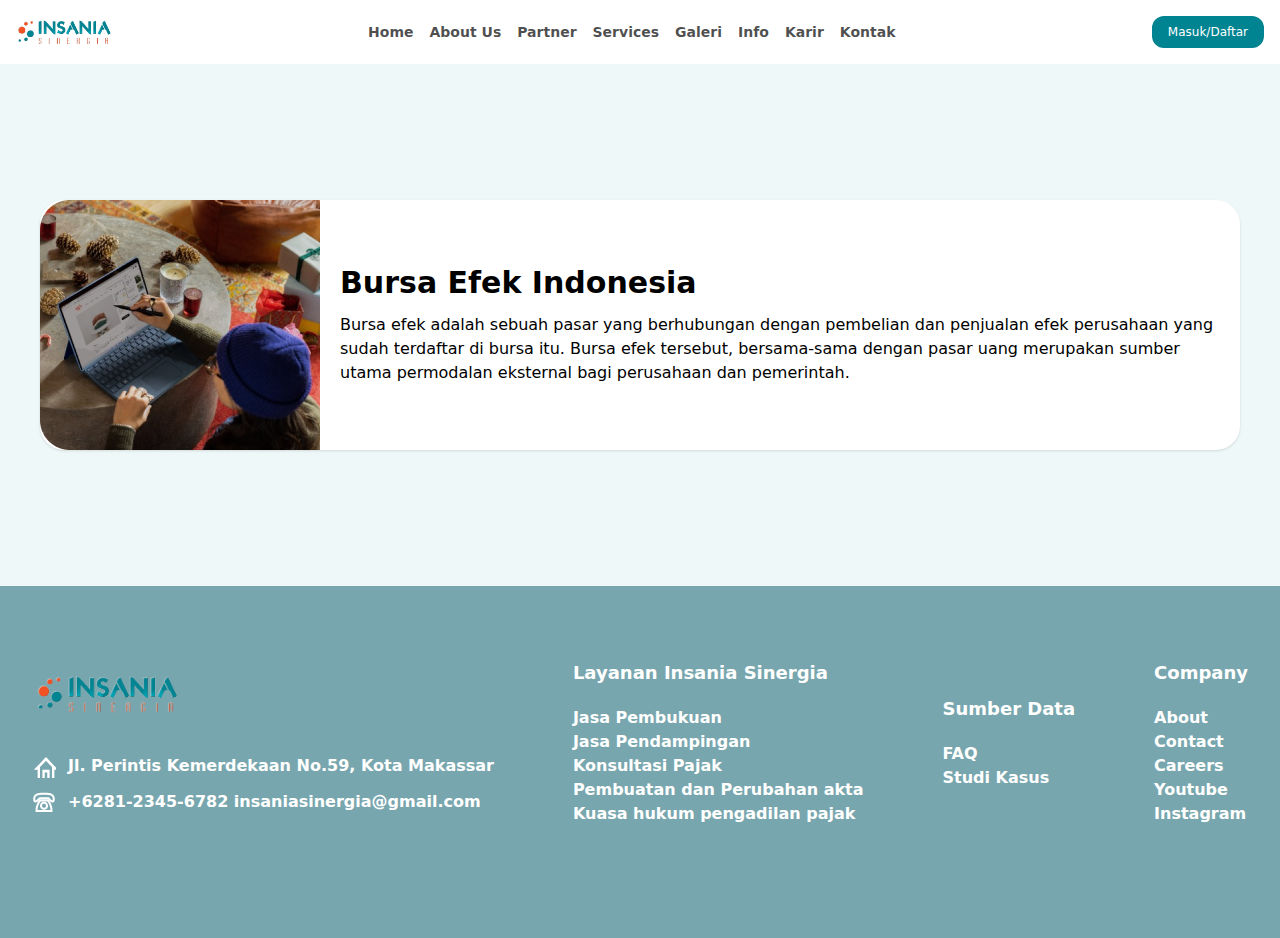
<file: info.html>
<!DOCTYPE html>
<html lang="en">
  <head>
    <meta charset="UTF-8" />
    <meta name="viewport" content="width=device-width, initial-scale=1.0" />
    <link rel="stylesheet" href="src/output.css" />
    <title>Document</title>
  </head>
  <body class="bg-[#65BABF1A] bg-opacity-90">
    <nav class="w-full bg-white">
      <div class="container mx-auto flex justify-between px-4">
        <div class="logo h-16 overflow-hidden flex items-center">
          <img
            src="img/navbar.png"
            alt=""
            class="h-8 object-contain"
          />
        </div>
        <button
          onclick="openNavbar()"
          class="toggle h-16 flex items-center md:hidden"
        >
          <svg
            xmlns="http://www.w3.org/2000/svg"
            viewBox="0 0 256 256"
            class="h-5 w-5 fill-[#025464] cursor-pointer"
          >
            <path
              d="M224,128a8,8,0,0,1-8,8H40a8,8,0,0,1,0-16H216A8,8,0,0,1,224,128ZM40,72H216a8,8,0,0,0,0-16H40a8,8,0,0,0,0,16ZM216,184H40a8,8,0,0,0,0,16H216a8,8,0,0,0,0-16Z"
            ></path>
          </svg>
        </button>

        <ul
          class="hidden md:flex gap-4 text-center justify-center items-center"
        >
          <li>
            <a
              class="text-sm text-[#000000] text-opacity-70 font-semibold hover:text-blue-500 transition-all duration-200 ease-in-out"
              href="index.html"
              >Home</a
            >
          </li>
          <li>
            <a
              class="text-sm text-[#000000] text-opacity-70 font-semibold hover:text-blue-500 transition-all duration-200 ease-in-out"
              href="about.html"
              >About Us</a
            >
          </li>
          <li>
            <a
              class="text-sm text-[#000000] text-opacity-70 font-semibold hover:text-blue-500 transition-all duration-200 ease-in-out"
              href="partner.html"
              >Partner</a
            >
          </li>
          <li>
            <a
              class="text-sm text-[#000000] text-opacity-70 font-semibold hover:text-blue-500 transition-all duration-200 ease-in-out"
              href="service.html"
              >Services</a
            >
          </li>
          <li>
            <a
              class="text-sm text-[#000000] text-opacity-70 font-semibold hover:text-blue-500 transition-all duration-200 ease-in-out"
              href="galery.html"
              >Galeri</a
            >
          </li>
          <li>
            <a
              class="text-sm text-[#000000] text-opacity-70 font-semibold hover:text-blue-500 transition-all duration-200 ease-in-out"
              href="#"
              >Info</a
            >
          </li>
          <li>
            <a
              class="text-sm text-[#000000] text-opacity-70 font-semibold hover:text-blue-500 transition-all duration-200 ease-in-out"
              href=""
              >Karir</a
            >
          </li>
          <li>
            <a
              class="text-sm text-[#000000] text-opacity-70 font-semibold hover:text-blue-500 transition-all duration-200 ease-in-out"
              href=""
              >Kontak</a
            >
          </li>
        </ul>
        <button
          onclick="openLogin()"
          class="bg-[#018491] text-xs text-white rounded-xl px-4 py-2 my-4 hidden md:flex"
        >
          Masuk/Daftar
        </button>
      </div>
    </nav>

    <aside
      class="w-full h-screen bg-white bg-opacity-90 fixed translate-x-full md:hidden transition-all duration-200 ease-in-out"
    >
      <div
        class="content backdrop-blur h-full flex items-center justify-center"
      >
        <div class="flex justify-between m-3">
          <button
            onclick="openLogin()"
            class="bg-[#018491] text-xs text-white rounded-xl px-4 py-2 my-4 absolute top-0 left-2 md:flex"
          >
            Masuk/Daftar
          </button>
          <button onclick="closeNavbar()" class="absolute top-2 right-2 z-[98]">
            <svg
              xmlns="http://www.w3.org/2000/svg"
              viewBox="0 0 256 256"
              class="fill-[#018491] h-10 w-10 bg-[#025464] bg-opacity-30"
            >
              <path
                d="M205.66,194.34a8,8,0,0,1-11.32,11.32L128,139.31,61.66,205.66a8,8,0,0,1-11.32-11.32L116.69,128,50.34,61.66A8,8,0,0,1,61.66,50.34L128,116.69l66.34-66.35a8,8,0,0,1,11.32,11.32L139.31,128Z"
              ></path>
            </svg>
          </button>
        </div>
        <ul class="flex flex-col gap-2 text-center">
          <li>
            <a class="text-xs text-[#018491] font-semibold" href="index.html"
              >Home</a
            >
          </li>
          <li>
            <a class="text-xs text-[#018491] font-semibold" href="about.html"
              >About Us</a
            >
          </li>
          <li>
            <a class="text-xs text-[#018491] font-semibold" href="">Partner</a>
          </li>
          <li>
            <a class="text-xs text-[#018491] font-semibold" href="service.html"
              >Services</a
            >
          </li>
          <li>
            <a class="text-xs text-[#018491] font-semibold" href="galery.html"
              >Galeri</a
            >
          </li>
          <li>
            <a class="text-xs text-[#018491] font-semibold" href="">Info</a>
          </li>
          <li>
            <a class="text-xs text-[#018491] font-semibold" href="">Karir</a>
          </li>
          <li>
            <a class="text-xs text-[#018491] font-semibold" href="">Kontak</a>
          </li>
        </ul>
      </div>
    </aside>

    <section
      class="login w-full h-full bg-black bg-opacity-25 fixed z-[97] translate-x-full"
    >
      <div class="container mx-auto flex items-center justify-center mt-6 px-3">
        <div
          class="w-[820px] bg-white rounded-3xl p-2 md:flex md:p-10 relative"
        >
          <button
            onclick="closeLogin()"
            class="close absolute top-2 right-2 z-[98]"
          >
            <svg
              xmlns="http://www.w3.org/2000/svg"
              viewBox="0 0 256 256"
              class="fill-[#000000] opacity-20 h-8 w-8"
            >
              <path
                d="M205.66,194.34a8,8,0,0,1-11.32,11.32L128,139.31,61.66,205.66a8,8,0,0,1-11.32-11.32L116.69,128,50.34,61.66A8,8,0,0,1,61.66,50.34L128,116.69l66.34-66.35a8,8,0,0,1,11.32,11.32L139.31,128Z"
              ></path>
            </svg>
          </button>
          <div class="hidden md:flex">
            <div
              class="image bg-[#D9D9D9] rounded-3xl md:w-80 md:flex md:justify-center md:items-center"
            >
              <img src="img/Enter OTP-amico 2.png" alt="" class="md:px-5" />
            </div>
          </div>
          <div class="tittle px-5 md:w-full">
            <h2 class="font-bold text-2xl text-black text-opacity-50 mt-5">
              Sign in
            </h2>
            <p class="text-sm font-normal text-black mt-5">Email Addres</p>
            <form action="" class="mt-3">
              <input
                type="email"
                class="bg-[#D9D9D9] rounded-full w-full h-8 p-2 focus:ring-1 focus:ring-[#018491]"
              />
            </form>
            <p class="text-sm font-normal text-black mt-2">Password</p>
            <form action="" class="mt-3">
              <input
                type="password"
                class="bg-[#D9D9D9] rounded-full w-full h-8 p-2 focus:ring-1 focus:ring-[#018491]"
              />
            </form>
            <p
              class="text-sm font-normal text-black text-opacity-50 text-right pr-2"
            >
              Lupa Password
            </p>
            <button
              class="bg-[#018491] font-semibold rounded-full w-full h-8 mt-5 text-white"
            >
              Sign In
            </button>
            <button
              onclick="openAkun()"
              class="bg-[#D9D9D9] font-semibold rounded-full w-full h-8 mt-2 text-black text-opacity-70"
            >
              Create New Account
            </button>
            <button
              class="bg-[#D9D9D9] font-semibold rounded-full w-full h-8 mt-2 text-black text-opacity-70 mb-10 flex justify-center items-center gap-2"
            >
              <img src="img/flat-color-icons_google.png" alt="" />Masuk/Daftar
            </button>
          </div>
        </div>
      </div>
    </section>

    <section
      class="new-account w-full h-full bg-black bg-opacity-25 fixed z-[97] translate-x-full"
    >
      <div class="container mx-auto flex items-center justify-center mt-6 px-3">
        <div
          class="w-[820px] bg-white rounded-3xl p-2 md:flex md:p-10 relative"
        >
          <button
            onclick="closeAkun()"
            class="close absolute top-2 right-2 z-[98]"
          >
            <svg
              xmlns="http://www.w3.org/2000/svg"
              viewBox="0 0 256 256"
              class="fill-[#000000] opacity-20 h-8 w-8"
            >
              <path
                d="M205.66,194.34a8,8,0,0,1-11.32,11.32L128,139.31,61.66,205.66a8,8,0,0,1-11.32-11.32L116.69,128,50.34,61.66A8,8,0,0,1,61.66,50.34L128,116.69l66.34-66.35a8,8,0,0,1,11.32,11.32L139.31,128Z"
              ></path>
            </svg>
          </button>
          <div class="hidden md:flex">
            <div
              class="image bg-[#D9D9D9] rounded-3xl md:w-80 md:flex md:justify-center md:items-center"
            >
              <img src="img/Enter OTP-amico 2.png" alt="" class="md:px-5" />
            </div>
          </div>
          <div class="tittle px-5 md:w-full">
            <h2 class="font-bold text-2xl text-black text-opacity-50 mt-5">
              NEW ACCOUNT
            </h2>
            <p class="text-sm font-normal text-black text-opacity-90 mt-2">
              Hi, Come join us as a partner of Insania Sinergia.
            </p>
            <p class="text-sm font-normal text-black mt-5">Name</p>
            <form action="" class="mt-3">
              <input
                type="text"
                class="bg-[#D9D9D9] rounded-full w-full h-8 p-2 focus:ring-1 focus:ring-[#018491]"
              />
            </form>
            <p class="text-sm font-normal text-black mt-2">Email Addres</p>
            <form action="" class="mt-3">
              <input
                type="email"
                class="bg-[#D9D9D9] rounded-full w-full h-8 p-2 focus:ring-1 focus:ring-[#018491]"
              />
            </form>
            <p class="text-sm font-normal text-black mt-2">Password</p>
            <form action="" class="mt-3">
              <input
                type="password"
                class="bg-[#D9D9D9] rounded-full w-full h-8 p-2 focus:ring-1 focus:ring-[#018491]"
              />
            </form>
            <p class="text-sm font-normal text-black mt-2">Confirm Password</p>
            <form action="" class="mt-3">
              <input
                type="password"
                class="bg-[#D9D9D9] rounded-full w-full h-8 p-2 focus:ring-1 focus:ring-[#018491]"
              />
            </form>
            <button
              class="bg-[#018491] font-semibold rounded-full w-full h-8 mt-2 text-white"
            >
              Make Account
            </button>
            <button
              class="bg-[#d9d9d900] border border-[#018491] font-bold rounded-full w-full h-8 mt-5 text-black"
            >
              Sign Up With Google
            </button>
            <p class="text-sm font-normal text-black mt-2">
              Already have account?
              <button onclick="openLogin()" class="underline text-sky-400">
                login
              </button>
            </p>
          </div>
        </div>
      </div>
    </section>

    <div class="container mx-auto p-10 my-24">
      <div class="bg-white rounded-3xl shadow md:flex">
        <img src="img/Rectangle 111.png" alt="" class="w-full md:w-auto" />
        <div class="flex flex-col justify-center">
          <h2
            class="text-2xl md:text-3xl font-semibold md:font-bold text-black px-5 pt-5"
          >
            Bursa Efek Indonesia
          </h2>
          <p class="font-normal text-base px-5 pt-3 pb-5">
            Bursa efek adalah sebuah pasar yang berhubungan dengan pembelian dan
            penjualan efek perusahaan yang sudah terdaftar di bursa itu. Bursa
            efek tersebut, bersama-sama dengan pasar uang merupakan sumber utama
            permodalan eksternal bagi perusahaan dan pemerintah.
          </p>
        </div>
      </div>
    </div>

    <footer class="bg-[#025464] bg-opacity-50">
      <div
        class="container px-8 py-8 mx-auto md:grid md:grid-cols-2 lg:flex lg:justify-between lg:items-center"
      >
        <div class="flex flex-col gap-3 lg:h-72 lg:justify-center min-h-full">
          <img
            src="img/navbar.png"
            alt=""
            class="h-12 object-contain mb-6"
            style="width: 150px"
          />
          <div class="flex gap-3">
            <img
              src="img/ic_outline-home.png"
              alt=""
              class="md:w-8 md:h-6 lg:w-fit lg:h-fit"
            />
            <p class="font-semibold text-base text-white">
              Jl. Perintis Kemerdekaan No.59, Kota Makassar
            </p>
          </div>
          <div class="flex gap-3 mb-10">
            <img
              src="img/bytesize_telephone.png"
              alt=""
              class="md:w-8 md:h-6 lg:w-fit lg:h-fit"
            />
            <p class="font-semibold text-base text-white">
              +6281-2345-6782 insaniasinergia@gmail.com
            </p>
          </div>
        </div>

        <div class="flex flex-col lg:h-72 lg:justify-center">
          <h2 class="font-bold text-white text-[18px] mb-5">
            Layanan Insania Sinergia
          </h2>
          <p class="font-semibold text-base text-white">Jasa Pembukuan</p>
          <p class="font-semibold text-base text-white">Jasa Pendampingan</p>
          <p class="font-semibold text-base text-white">Konsultasi Pajak</p>
          <p class="font-semibold text-base text-white">
            Pembuatan dan Perubahan akta
          </p>
          <p class="font-semibold text-base text-white mb-10">
            Kuasa hukum pengadilan pajak
          </p>
        </div>

        <div class="flex flex-col lg:h-72 lg:justify-center">
          <h2 class="font-bold text-white text-[18px] mb-5">Sumber Data</h2>
          <p class="font-semibold text-base text-white">FAQ</p>
          <p class="font-semibold text-base text-white mb-10">Studi Kasus</p>
        </div>

        <div class="flex flex-col lg:h-72 lg:justify-center">
          <h2 class="font-bold text-white text-[18px] mb-5">Company</h2>
          <p class="font-semibold text-base text-white">About</p>
          <p class="font-semibold text-base text-white">Contact</p>
          <p class="font-semibold text-base text-white">Careers</p>
          <p class="font-semibold text-base text-white">Youtube</p>
          <p class="font-semibold text-base text-white mb-10">Instagram</p>
        </div>
      </div>
    </footer>

    <script>
      const sidebar = document.querySelector("aside");
      const login = document.querySelector(".login");
      const akun = document.querySelector(".new-account");

      function openNavbar() {
        sidebar.classList.add("translate-x-0");
        sidebar.classList.remove("translate-x-full");
      }

      function closeNavbar() {
        sidebar.classList.remove("translate-x-0");
        sidebar.classList.add("translate-x-full");
      }

      function openLogin() {
        login.classList.add("translate-x-0");
        login.classList.remove("translate-x-full");
      }

      function closeLogin() {
        login.classList.remove("translate-x-0");
        login.classList.add("translate-x-full");
      }

      function openAkun() {
        akun.classList.add("translate-x-0");
        akun.classList.remove("translate-x-full");
      }

      function closeAkun() {
        akun.classList.remove("translate-x-0");
        akun.classList.add("translate-x-full");
      }
    </script>
  </body>
</html>
</file>
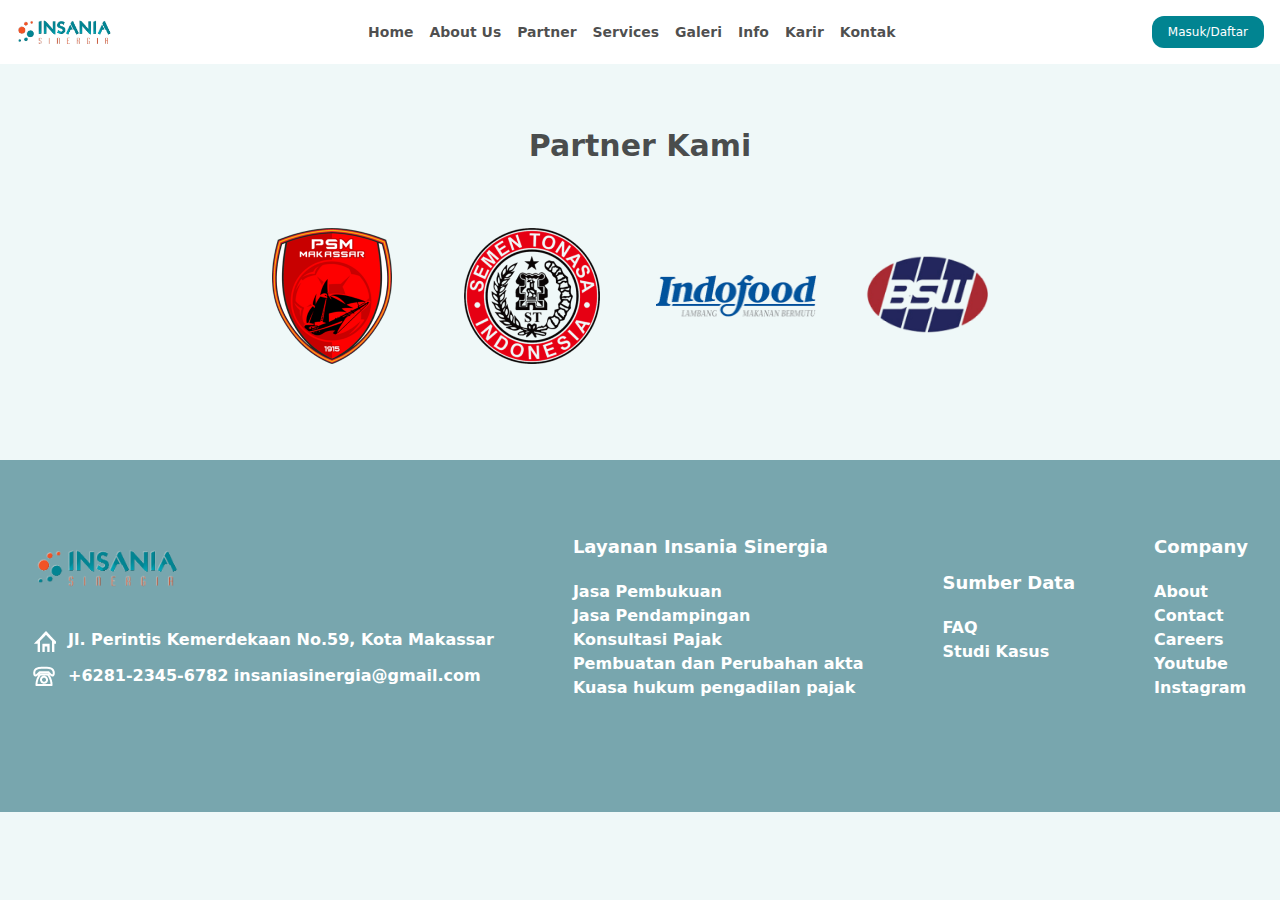
<file: partner.html>
<!DOCTYPE html>
<html lang="en">
  <head>
    <meta charset="UTF-8" />
    <meta name="viewport" content="width=device-width, initial-scale=1.0" />
    <link rel="stylesheet" href="src/output.css" />
    <title>Document</title>
  </head>
  <body class="bg-[#65BABF1A] bg-opacity-90">
    <nav class="w-full bg-white">
      <div class="container mx-auto flex justify-between px-4">
        <div class="logo h-16 overflow-hidden flex items-center">
          <img
            src="img/navbar.png"
            alt=""
            class="h-8 object-contain"
          />
        </div>
        <button
          onclick="openNavbar()"
          class="toggle h-16 flex items-center md:hidden"
        >
          <svg
            xmlns="http://www.w3.org/2000/svg"
            viewBox="0 0 256 256"
            class="h-5 w-5 fill-[#025464] cursor-pointer"
          >
            <path
              d="M224,128a8,8,0,0,1-8,8H40a8,8,0,0,1,0-16H216A8,8,0,0,1,224,128ZM40,72H216a8,8,0,0,0,0-16H40a8,8,0,0,0,0,16ZM216,184H40a8,8,0,0,0,0,16H216a8,8,0,0,0,0-16Z"
            ></path>
          </svg>
        </button>

        <ul
          class="hidden md:flex gap-4 text-center justify-center items-center"
        >
          <li>
            <a
              class="text-sm text-[#000000] text-opacity-70 font-semibold hover:text-blue-500 transition-all duration-200 ease-in-out"
              href="index.html"
              >Home</a
            >
          </li>
          <li>
            <a
              class="text-sm text-[#000000] text-opacity-70 font-semibold hover:text-blue-500 transition-all duration-200 ease-in-out"
              href="about.html"
              >About Us</a
            >
          </li>
          <li>
            <a
              class="text-sm text-[#000000] text-opacity-70 font-semibold hover:text-blue-500 transition-all duration-200 ease-in-out"
              href="#"
              >Partner</a
            >
          </li>
          <li>
            <a
              class="text-sm text-[#000000] text-opacity-70 font-semibold hover:text-blue-500 transition-all duration-200 ease-in-out"
              href="service.html"
              >Services</a
            >
          </li>
          <li>
            <a
              class="text-sm text-[#000000] text-opacity-70 font-semibold hover:text-blue-500 transition-all duration-200 ease-in-out"
              href="galery.html"
              >Galeri</a
            >
          </li>
          <li>
            <a
              class="text-sm text-[#000000] text-opacity-70 font-semibold hover:text-blue-500 transition-all duration-200 ease-in-out"
              href="info.html"
              >Info</a
            >
          </li>
          <li>
            <a
              class="text-sm text-[#000000] text-opacity-70 font-semibold hover:text-blue-500 transition-all duration-200 ease-in-out"
              href=""
              >Karir</a
            >
          </li>
          <li>
            <a
              class="text-sm text-[#000000] text-opacity-70 font-semibold hover:text-blue-500 transition-all duration-200 ease-in-out"
              href=""
              >Kontak</a
            >
          </li>
        </ul>
        <button
          onclick="openLogin()"
          class="bg-[#018491] text-xs text-white rounded-xl px-4 py-2 my-4 hidden md:flex"
        >
          Masuk/Daftar
        </button>
      </div>
    </nav>

    <aside
      class="w-full h-screen bg-white bg-opacity-90 fixed translate-x-full md:hidden transition-all duration-200 ease-in-out"
    >
      <div
        class="content backdrop-blur h-full flex items-center justify-center"
      >
        <div class="flex justify-between m-3">
          <button
            onclick="openLogin()"
            class="bg-[#018491] text-xs text-white rounded-xl px-4 py-2 my-4 absolute top-0 left-2 md:flex"
          >
            Masuk/Daftar
          </button>
          <button onclick="closeNavbar()" class="absolute top-2 right-2 z-[98]">
            <svg
              xmlns="http://www.w3.org/2000/svg"
              viewBox="0 0 256 256"
              class="fill-[#018491] h-10 w-10 bg-[#025464] bg-opacity-30"
            >
              <path
                d="M205.66,194.34a8,8,0,0,1-11.32,11.32L128,139.31,61.66,205.66a8,8,0,0,1-11.32-11.32L116.69,128,50.34,61.66A8,8,0,0,1,61.66,50.34L128,116.69l66.34-66.35a8,8,0,0,1,11.32,11.32L139.31,128Z"
              ></path>
            </svg>
          </button>
        </div>
        <ul class="flex flex-col gap-2 text-center">
          <li>
            <a class="text-xs text-[#018491] font-semibold" href="index.html"
              >Home</a
            >
          </li>
          <li>
            <a class="text-xs text-[#018491] font-semibold" href="about.html"
              >About Us</a
            >
          </li>
          <li>
            <a class="text-xs text-[#018491] font-semibold" href="#">Partner</a>
          </li>
          <li>
            <a class="text-xs text-[#018491] font-semibold" href="service.html"
              >Services</a
            >
          </li>
          <li>
            <a class="text-xs text-[#018491] font-semibold" href="galery.html"
              >Galeri</a
            >
          </li>
          <li>
            <a class="text-xs text-[#018491] font-semibold" href="info.html"
              >Info</a
            >
          </li>
          <li>
            <a class="text-xs text-[#018491] font-semibold" href="">Karir</a>
          </li>
          <li>
            <a class="text-xs text-[#018491] font-semibold" href="">Kontak</a>
          </li>
        </ul>
      </div>
    </aside>

    <section
      class="login w-full h-full bg-black bg-opacity-25 fixed z-[97] translate-x-full"
    >
      <div class="container mx-auto flex items-center justify-center mt-6 px-3">
        <div
          class="w-[820px] bg-white rounded-3xl p-2 md:flex md:p-10 relative"
        >
          <button
            onclick="closeLogin()"
            class="close absolute top-2 right-2 z-[98]"
          >
            <svg
              xmlns="http://www.w3.org/2000/svg"
              viewBox="0 0 256 256"
              class="fill-[#000000] opacity-20 h-8 w-8"
            >
              <path
                d="M205.66,194.34a8,8,0,0,1-11.32,11.32L128,139.31,61.66,205.66a8,8,0,0,1-11.32-11.32L116.69,128,50.34,61.66A8,8,0,0,1,61.66,50.34L128,116.69l66.34-66.35a8,8,0,0,1,11.32,11.32L139.31,128Z"
              ></path>
            </svg>
          </button>
          <div class="hidden md:flex">
            <div
              class="image bg-[#D9D9D9] rounded-3xl md:w-80 md:flex md:justify-center md:items-center"
            >
              <img src="img/Enter OTP-amico 2.png" alt="" class="md:px-5" />
            </div>
          </div>
          <div class="tittle px-5 md:w-full">
            <h2 class="font-bold text-2xl text-black text-opacity-50 mt-5">
              Sign in
            </h2>
            <p class="text-sm font-normal text-black mt-5">Email Addres</p>
            <form action="" class="mt-3">
              <input
                type="email"
                class="bg-[#D9D9D9] rounded-full w-full h-8 p-2 focus:ring-1 focus:ring-[#018491]"
              />
            </form>
            <p class="text-sm font-normal text-black mt-2">Password</p>
            <form action="" class="mt-3">
              <input
                type="password"
                class="bg-[#D9D9D9] rounded-full w-full h-8 p-2 focus:ring-1 focus:ring-[#018491]"
              />
            </form>
            <p
              class="text-sm font-normal text-black text-opacity-50 text-right pr-2"
            >
              Lupa Password
            </p>
            <button
              class="bg-[#018491] font-semibold rounded-full w-full h-8 mt-5 text-white"
            >
              Sign In
            </button>
            <button
              onclick="openAkun()"
              class="bg-[#D9D9D9] font-semibold rounded-full w-full h-8 mt-2 text-black text-opacity-70"
            >
              Create New Account
            </button>
            <button
              class="bg-[#D9D9D9] font-semibold rounded-full w-full h-8 mt-2 text-black text-opacity-70 mb-10 flex justify-center items-center gap-2"
            >
              <img src="img/flat-color-icons_google.png" alt="" />Masuk/Daftar
            </button>
          </div>
        </div>
      </div>
    </section>

    <section
      class="new-account w-full h-full bg-black bg-opacity-25 fixed z-[97] translate-x-full"
    >
      <div class="container mx-auto flex items-center justify-center mt-6 px-3">
        <div
          class="w-[820px] bg-white rounded-3xl p-2 md:flex md:p-10 relative"
        >
          <button
            onclick="closeAkun()"
            class="close absolute top-2 right-2 z-[98]"
          >
            <svg
              xmlns="http://www.w3.org/2000/svg"
              viewBox="0 0 256 256"
              class="fill-[#000000] opacity-20 h-8 w-8"
            >
              <path
                d="M205.66,194.34a8,8,0,0,1-11.32,11.32L128,139.31,61.66,205.66a8,8,0,0,1-11.32-11.32L116.69,128,50.34,61.66A8,8,0,0,1,61.66,50.34L128,116.69l66.34-66.35a8,8,0,0,1,11.32,11.32L139.31,128Z"
              ></path>
            </svg>
          </button>
          <div class="hidden md:flex">
            <div
              class="image bg-[#D9D9D9] rounded-3xl md:w-80 md:flex md:justify-center md:items-center"
            >
              <img src="img/Enter OTP-amico 2.png" alt="" class="md:px-5" />
            </div>
          </div>
          <div class="tittle px-5 md:w-full">
            <h2 class="font-bold text-2xl text-black text-opacity-50 mt-5">
              NEW ACCOUNT
            </h2>
            <p class="text-sm font-normal text-black text-opacity-90 mt-2">
              Hi, Come join us as a partner of Insania Sinergia.
            </p>
            <p class="text-sm font-normal text-black mt-5">Name</p>
            <form action="" class="mt-3">
              <input
                type="text"
                class="bg-[#D9D9D9] rounded-full w-full h-8 p-2 focus:ring-1 focus:ring-[#018491]"
              />
            </form>
            <p class="text-sm font-normal text-black mt-2">Email Addres</p>
            <form action="" class="mt-3">
              <input
                type="email"
                class="bg-[#D9D9D9] rounded-full w-full h-8 p-2 focus:ring-1 focus:ring-[#018491]"
              />
            </form>
            <p class="text-sm font-normal text-black mt-2">Password</p>
            <form action="" class="mt-3">
              <input
                type="password"
                class="bg-[#D9D9D9] rounded-full w-full h-8 p-2 focus:ring-1 focus:ring-[#018491]"
              />
            </form>
            <p class="text-sm font-normal text-black mt-2">Confirm Password</p>
            <form action="" class="mt-3">
              <input
                type="password"
                class="bg-[#D9D9D9] rounded-full w-full h-8 p-2 focus:ring-1 focus:ring-[#018491]"
              />
            </form>
            <button
              class="bg-[#018491] font-semibold rounded-full w-full h-8 mt-2 text-white"
            >
              Make Account
            </button>
            <button
              class="bg-[#d9d9d900] border border-[#018491] font-bold rounded-full w-full h-8 mt-5 text-black"
            >
              Sign Up With Google
            </button>
            <p class="text-sm font-normal text-black mt-2">
              Already have account?
              <button onclick="openLogin()" class="underline text-sky-400">
                login
              </button>
            </p>
          </div>
        </div>
      </div>
    </section>

    <h1
      class="text-center text-black text-opacity-70 font-semibold text-3xl my-16"
    >
      Partner Kami
    </h1>

    <section class="mb-24">
      <div class="container mx-auto px-6">
        <div
          class="flex flex-col md:flex-row gap-8 justify-center items-center"
        >
          <div class="images w-32 md:w-40">
            <img src="img/Logo_PSM_Makasar_Baru 2.png" alt="" />
          </div>
          <div class="images w-32 md:w-40">
            <img src="img/logo-1 1.png" alt="" />
          </div>
          <div class="images w-32 md:w-40">
            <img src="img/download-removebg-preview 1.png" alt="" />
          </div>
          <div class="images w-32 md:w-40">
            <img src="img/image-removebg-preview 1.png" alt="" />
          </div>
        </div>
      </div>
    </section>

    <footer class="bg-[#025464] bg-opacity-50">
      <div
        class="container px-8 py-8 mx-auto md:grid md:grid-cols-2 lg:flex lg:justify-between lg:items-center"
      >
        <div class="flex flex-col gap-3 lg:h-72 lg:justify-center min-h-full">
          <img
            src="img/navbar.png"
            alt=""
            class="h-12 object-contain mb-6"
            style="width: 150px"
          />
          <div class="flex gap-3">
            <img
              src="img/ic_outline-home.png"
              alt=""
              class="md:w-8 md:h-6 lg:w-fit lg:h-fit"
            />
            <p class="font-semibold text-base text-white">
              Jl. Perintis Kemerdekaan No.59, Kota Makassar
            </p>
          </div>
          <div class="flex gap-3 mb-10">
            <img
              src="img/bytesize_telephone.png"
              alt=""
              class="md:w-8 md:h-6 lg:w-fit lg:h-fit"
            />
            <p class="font-semibold text-base text-white">
              +6281-2345-6782 insaniasinergia@gmail.com
            </p>
          </div>
        </div>

        <div class="flex flex-col lg:h-72 lg:justify-center">
          <h2 class="font-bold text-white text-[18px] mb-5">
            Layanan Insania Sinergia
          </h2>
          <p class="font-semibold text-base text-white">Jasa Pembukuan</p>
          <p class="font-semibold text-base text-white">Jasa Pendampingan</p>
          <p class="font-semibold text-base text-white">Konsultasi Pajak</p>
          <p class="font-semibold text-base text-white">
            Pembuatan dan Perubahan akta
          </p>
          <p class="font-semibold text-base text-white mb-10">
            Kuasa hukum pengadilan pajak
          </p>
        </div>

        <div class="flex flex-col lg:h-72 lg:justify-center">
          <h2 class="font-bold text-white text-[18px] mb-5">Sumber Data</h2>
          <p class="font-semibold text-base text-white">FAQ</p>
          <p class="font-semibold text-base text-white mb-10">Studi Kasus</p>
        </div>

        <div class="flex flex-col lg:h-72 lg:justify-center">
          <h2 class="font-bold text-white text-[18px] mb-5">Company</h2>
          <p class="font-semibold text-base text-white">About</p>
          <p class="font-semibold text-base text-white">Contact</p>
          <p class="font-semibold text-base text-white">Careers</p>
          <p class="font-semibold text-base text-white">Youtube</p>
          <p class="font-semibold text-base text-white mb-10">Instagram</p>
        </div>
      </div>
    </footer>

    <script>
      const sidebar = document.querySelector("aside");
      const login = document.querySelector(".login");
      const akun = document.querySelector(".new-account");

      function openNavbar() {
        sidebar.classList.add("translate-x-0");
        sidebar.classList.remove("translate-x-full");
      }

      function closeNavbar() {
        sidebar.classList.remove("translate-x-0");
        sidebar.classList.add("translate-x-full");
      }

      function openLogin() {
        login.classList.add("translate-x-0");
        login.classList.remove("translate-x-full");
      }

      function closeLogin() {
        login.classList.remove("translate-x-0");
        login.classList.add("translate-x-full");
      }

      function openAkun() {
        akun.classList.add("translate-x-0");
        akun.classList.remove("translate-x-full");
      }

      function closeAkun() {
        akun.classList.remove("translate-x-0");
        akun.classList.add("translate-x-full");
      }
    </script>
  </body>
</html>
</file>
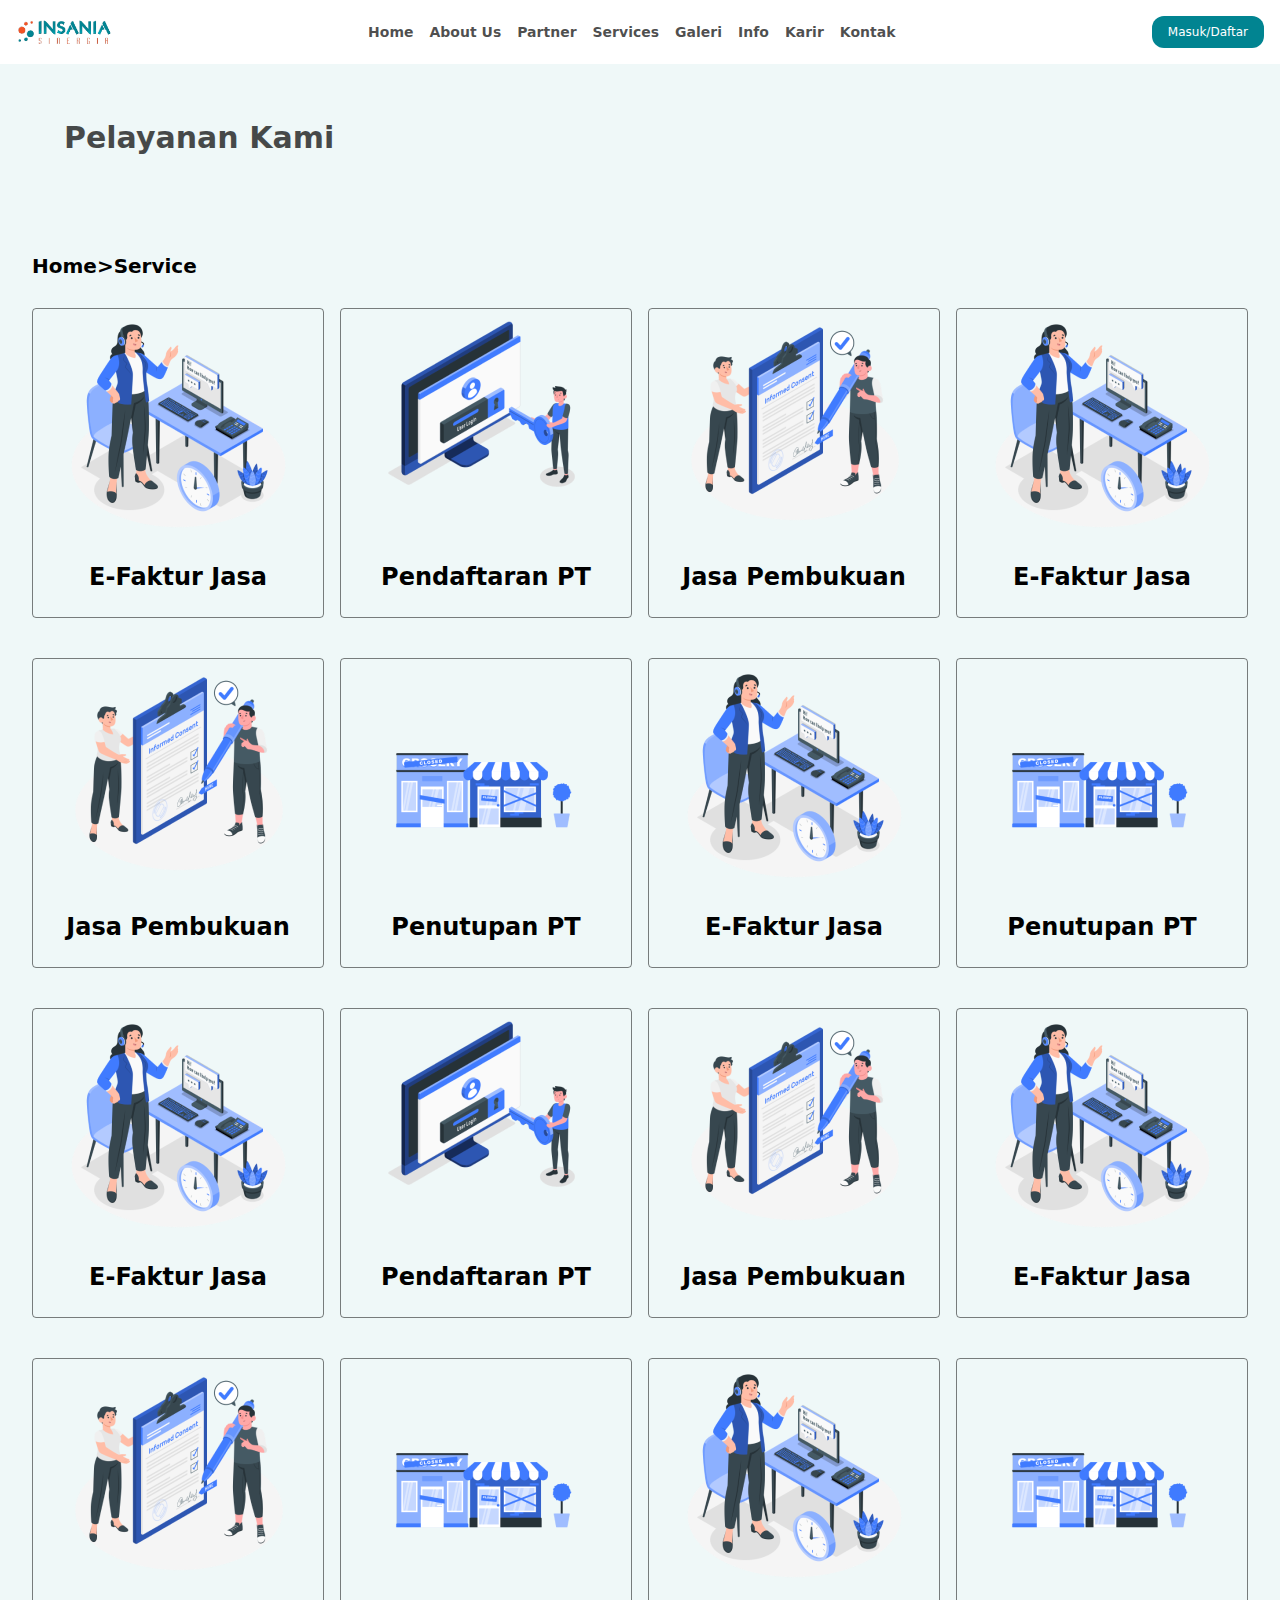
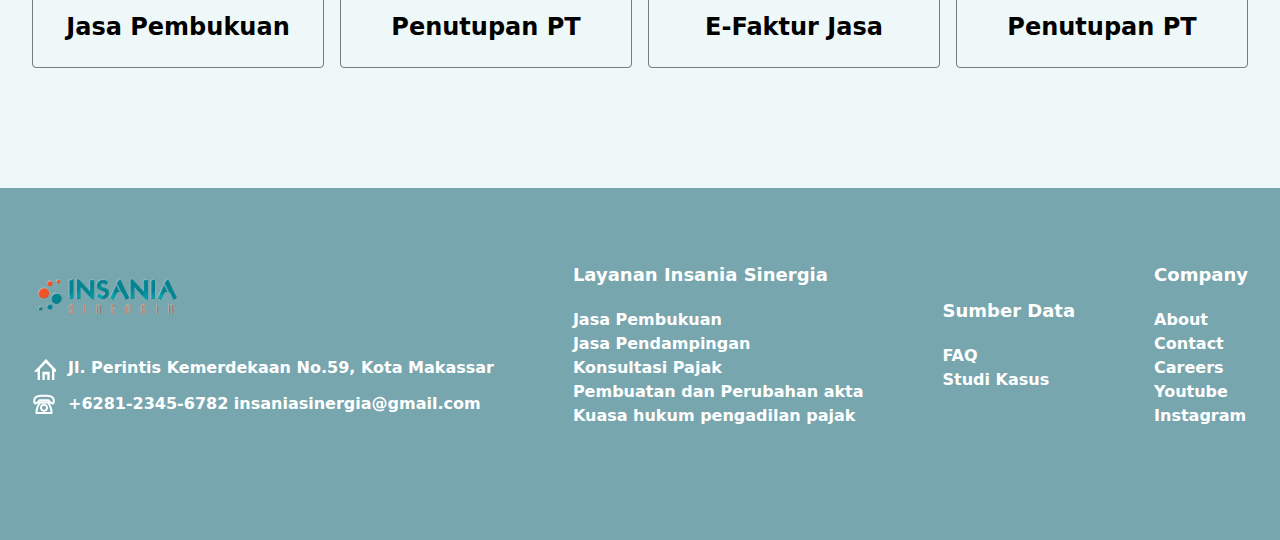
<file: service.html>
<!DOCTYPE html>
<html lang="en">
  <head>
    <meta charset="UTF-8" />
    <meta name="viewport" content="width=device-width, initial-scale=1.0" />
    <link rel="stylesheet" href="src/output.css" />
    <title>Document</title>
  </head>
  <body class="bg-[#65BABF1A] bg-opacity-90">
    <nav class="w-full bg-white">
      <div class="container mx-auto flex justify-between px-4">
        <div class="logo h-16 overflow-hidden flex items-center">
          <img src="img/navbar.png" alt="" class="h-8 object-contain" />
        </div>
        <button
          onclick="openNavbar()"
          class="toggle h-16 flex items-center md:hidden"
        >
          <svg
            xmlns="http://www.w3.org/2000/svg"
            viewBox="0 0 256 256"
            class="h-5 w-5 fill-[#025464] cursor-pointer"
          >
            <path
              d="M224,128a8,8,0,0,1-8,8H40a8,8,0,0,1,0-16H216A8,8,0,0,1,224,128ZM40,72H216a8,8,0,0,0,0-16H40a8,8,0,0,0,0,16ZM216,184H40a8,8,0,0,0,0,16H216a8,8,0,0,0,0-16Z"
            ></path>
          </svg>
        </button>

        <ul
          class="hidden md:flex gap-4 text-center justify-center items-center"
        >
          <li>
            <a
              class="text-sm text-[#000000] text-opacity-70 font-semibold hover:text-blue-500 transition-all duration-200 ease-in-out"
              href="index.html"
              >Home</a
            >
          </li>
          <li>
            <a
              class="text-sm text-[#000000] text-opacity-70 font-semibold hover:text-blue-500 transition-all duration-200 ease-in-out"
              href="about.html"
              >About Us</a
            >
          </li>
          <li>
            <a
              class="text-sm text-[#000000] text-opacity-70 font-semibold hover:text-blue-500 transition-all duration-200 ease-in-out"
              href="partner.html"
              >Partner</a
            >
          </li>
          <li>
            <a
              class="text-sm text-[#000000] text-opacity-70 font-semibold hover:text-blue-500 transition-all duration-200 ease-in-out"
              href="#"
              >Services</a
            >
          </li>
          <li>
            <a
              class="text-sm text-[#000000] text-opacity-70 font-semibold hover:text-blue-500 transition-all duration-200 ease-in-out"
              href="galery.html"
              >Galeri</a
            >
          </li>
          <li>
            <a
              class="text-sm text-[#000000] text-opacity-70 font-semibold hover:text-blue-500 transition-all duration-200 ease-in-out"
              href="info.html"
              >Info</a
            >
          </li>
          <li>
            <a
              class="text-sm text-[#000000] text-opacity-70 font-semibold hover:text-blue-500 transition-all duration-200 ease-in-out"
              href=""
              >Karir</a
            >
          </li>
          <li>
            <a
              class="text-sm text-[#000000] text-opacity-70 font-semibold hover:text-blue-500 transition-all duration-200 ease-in-out"
              href=""
              >Kontak</a
            >
          </li>
        </ul>
        <button
          onclick="openLogin()"
          class="bg-[#018491] text-xs text-white rounded-xl px-4 py-2 my-4 hidden md:flex"
        >
          Masuk/Daftar
        </button>
      </div>
    </nav>

    <aside
      class="w-full h-screen bg-white bg-opacity-90 fixed translate-x-full md:hidden transition-all duration-200 ease-in-out"
    >
      <div
        class="content backdrop-blur h-full flex items-center justify-center"
      >
        <div class="flex justify-between m-3">
          <button
            onclick="openLogin()"
            class="bg-[#018491] text-xs text-white rounded-xl px-4 py-2 my-4 absolute top-0 left-2 md:flex"
          >
            Masuk/Daftar
          </button>
          <button onclick="closeNavbar()" class="absolute top-2 right-2 z-[98]">
            <svg
              xmlns="http://www.w3.org/2000/svg"
              viewBox="0 0 256 256"
              class="fill-[#018491] h-10 w-10 bg-[#025464] bg-opacity-30"
            >
              <path
                d="M205.66,194.34a8,8,0,0,1-11.32,11.32L128,139.31,61.66,205.66a8,8,0,0,1-11.32-11.32L116.69,128,50.34,61.66A8,8,0,0,1,61.66,50.34L128,116.69l66.34-66.35a8,8,0,0,1,11.32,11.32L139.31,128Z"
              ></path>
            </svg>
          </button>
        </div>
        <ul class="flex flex-col gap-2 text-center">
          <li>
            <a class="text-xs text-[#018491] font-semibold" href="index.html"
              >Home</a
            >
          </li>
          <li>
            <a class="text-xs text-[#018491] font-semibold" href="about.html"
              >About Us</a
            >
          </li>
          <li>
            <a class="text-xs text-[#018491] font-semibold" href="partner.html"
              >Partner</a
            >
          </li>
          <li>
            <a class="text-xs text-[#018491] font-semibold" href="#"
              >Services</a
            >
          </li>
          <li>
            <a class="text-xs text-[#018491] font-semibold" href="galery.html"
              >Galeri</a
            >
          </li>
          <li>
            <a class="text-xs text-[#018491] font-semibold" href="info.html"
              >Info</a
            >
          </li>
          <li>
            <a class="text-xs text-[#018491] font-semibold" href="">Karir</a>
          </li>
          <li>
            <a class="text-xs text-[#018491] font-semibold" href="">Kontak</a>
          </li>
        </ul>
      </div>
    </aside>

    <section
      class="login w-full h-full bg-black bg-opacity-25 fixed z-[97] translate-x-full"
    >
      <div class="container mx-auto flex items-center justify-center mt-6 px-3">
        <div
          class="w-[820px] bg-white rounded-3xl p-2 md:flex md:p-10 relative"
        >
          <button
            onclick="closeLogin()"
            class="close absolute top-2 right-2 z-[98]"
          >
            <svg
              xmlns="http://www.w3.org/2000/svg"
              viewBox="0 0 256 256"
              class="fill-[#000000] opacity-20 h-8 w-8"
            >
              <path
                d="M205.66,194.34a8,8,0,0,1-11.32,11.32L128,139.31,61.66,205.66a8,8,0,0,1-11.32-11.32L116.69,128,50.34,61.66A8,8,0,0,1,61.66,50.34L128,116.69l66.34-66.35a8,8,0,0,1,11.32,11.32L139.31,128Z"
              ></path>
            </svg>
          </button>
          <div class="hidden md:flex">
            <div
              class="image bg-[#D9D9D9] rounded-3xl md:w-80 md:flex md:justify-center md:items-center"
            >
              <img src="img/Enter OTP-amico 2.png" alt="" class="md:px-5" />
            </div>
          </div>
          <div class="tittle px-5 md:w-full">
            <h2 class="font-bold text-2xl text-black text-opacity-50 mt-5">
              Sign in
            </h2>
            <p class="text-sm font-normal text-black mt-5">Email Addres</p>
            <form action="" class="mt-3">
              <input
                type="email"
                class="bg-[#D9D9D9] rounded-full w-full h-8 p-2 focus:ring-1 focus:ring-[#018491]"
              />
            </form>
            <p class="text-sm font-normal text-black mt-2">Password</p>
            <form action="" class="mt-3">
              <input
                type="password"
                class="bg-[#D9D9D9] rounded-full w-full h-8 p-2 focus:ring-1 focus:ring-[#018491]"
              />
            </form>
            <p
              class="text-sm font-normal text-black text-opacity-50 text-right pr-2"
            >
              Lupa Password
            </p>
            <button
              class="bg-[#018491] font-semibold rounded-full w-full h-8 mt-5 text-white"
            >
              Sign In
            </button>
            <button
              onclick="openAkun()"
              class="bg-[#D9D9D9] font-semibold rounded-full w-full h-8 mt-2 text-black text-opacity-70"
            >
              Create New Account
            </button>
            <button
              class="bg-[#D9D9D9] font-semibold rounded-full w-full h-8 mt-2 text-black text-opacity-70 mb-10 flex justify-center items-center gap-2"
            >
              <img src="img/flat-color-icons_google.png" alt="" />Masuk/Daftar
            </button>
          </div>
        </div>
      </div>
    </section>

    <section
      class="new-account w-full h-full bg-black bg-opacity-25 fixed z-[97] translate-x-full"
    >
      <div class="container mx-auto flex items-center justify-center mt-6 px-3">
        <div
          class="w-[820px] bg-white rounded-3xl p-2 md:flex md:p-10 relative"
        >
          <button
            onclick="closeAkun()"
            class="close absolute top-2 right-2 z-[98]"
          >
            <svg
              xmlns="http://www.w3.org/2000/svg"
              viewBox="0 0 256 256"
              class="fill-[#000000] opacity-20 h-8 w-8"
            >
              <path
                d="M205.66,194.34a8,8,0,0,1-11.32,11.32L128,139.31,61.66,205.66a8,8,0,0,1-11.32-11.32L116.69,128,50.34,61.66A8,8,0,0,1,61.66,50.34L128,116.69l66.34-66.35a8,8,0,0,1,11.32,11.32L139.31,128Z"
              ></path>
            </svg>
          </button>
          <div class="hidden md:flex">
            <div
              class="image bg-[#D9D9D9] rounded-3xl md:w-80 md:flex md:justify-center md:items-center"
            >
              <img src="img/Enter OTP-amico 2.png" alt="" class="md:px-5" />
            </div>
          </div>
          <div class="tittle px-5 md:w-full">
            <h2 class="font-bold text-2xl text-black text-opacity-50 mt-5">
              NEW ACCOUNT
            </h2>
            <p class="text-sm font-normal text-black text-opacity-90 mt-2">
              Hi, Come join us as a partner of Insania Sinergia.
            </p>
            <p class="text-sm font-normal text-black mt-5">Name</p>
            <form action="" class="mt-3">
              <input
                type="text"
                class="bg-[#D9D9D9] rounded-full w-full h-8 p-2 focus:ring-1 focus:ring-[#018491]"
              />
            </form>
            <p class="text-sm font-normal text-black mt-2">Email Addres</p>
            <form action="" class="mt-3">
              <input
                type="email"
                class="bg-[#D9D9D9] rounded-full w-full h-8 p-2 focus:ring-1 focus:ring-[#018491]"
              />
            </form>
            <p class="text-sm font-normal text-black mt-2">Password</p>
            <form action="" class="mt-3">
              <input
                type="password"
                class="bg-[#D9D9D9] rounded-full w-full h-8 p-2 focus:ring-1 focus:ring-[#018491]"
              />
            </form>
            <p class="text-sm font-normal text-black mt-2">Confirm Password</p>
            <form action="" class="mt-3">
              <input
                type="password"
                class="bg-[#D9D9D9] rounded-full w-full h-8 p-2 focus:ring-1 focus:ring-[#018491]"
              />
            </form>
            <button
              class="bg-[#018491] font-semibold rounded-full w-full h-8 mt-2 text-white"
            >
              Make Account
            </button>
            <button
              class="bg-[#d9d9d900] border border-[#018491] font-bold rounded-full w-full h-8 mt-5 text-black"
            >
              Sign Up With Google
            </button>
            <p class="text-sm font-normal text-black mt-2">
              Already have account?
              <button onclick="openLogin()" class="underline text-sky-400">
                login
              </button>
            </p>
          </div>
        </div>
      </div>
    </section>

    <h1
      class="font-semibold text-3xl text-black opacity-70 px-16 mx-auto mt-14 mb-4"
    >
      Pelayanan Kami
    </h1>

    <section>
      <div class="container px-8 mb-24 mx-auto">
        <h2 class="mt-24 font-bold text-xl text-black mb-7">Home>Service</h2>
        <div
          class="grid grid-cols-2 gap-4 md:grid-cols-3 md:justify-center lg:grid-cols-4"
        >
          <div class="card rounded border border-black border-opacity-50 mb-6">
            <div class="flex justify-center items-center">
              <img src="img/Service 24_7-amico 1.png" alt="" />
            </div>
            <h2 class="text-center font-semibold text-2xl mt-8 mb-6">
              E-Faktur Jasa
            </h2>
          </div>

          <div class="card rounded border border-black border-opacity-50 mb-6">
            <div class="flex justify-center items-center">
              <img src="img/Login-amico (1) 2.png" alt="" />
            </div>
            <h2 class="text-center font-semibold text-2xl mt-8 mb-6">
              Pendaftaran PT
            </h2>
          </div>

          <div class="card rounded border border-black border-opacity-50 mb-6">
            <div class="flex justify-center items-center">
              <img src="img/Consent-amico 2.png" alt="" />
            </div>
            <h2 class="text-center font-semibold text-2xl mt-8 mb-6">
              Jasa Pembukuan
            </h2>
          </div>

          <div class="card rounded border border-black border-opacity-50 mb-6">
            <div class="flex justify-center items-center">
              <img src="img/Service 24_7-amico 1.png" alt="" />
            </div>
            <h2 class="text-center font-semibold text-2xl mt-8 mb-6">
              E-Faktur Jasa
            </h2>
          </div>

          <div class="card rounded border border-black border-opacity-50 mb-6">
            <div class="flex justify-center items-center">
              <img src="img/Consent-amico 2.png" alt="" />
            </div>
            <h2 class="text-center font-semibold text-2xl mt-8 mb-6">
              Jasa Pembukuan
            </h2>
          </div>

          <div class="card rounded border border-black border-opacity-50 mb-6">
            <div class="flex justify-center items-center">
              <img src="img/Closed Stores-rafiki (1) 2.png" alt="" />
            </div>
            <h2 class="text-center font-semibold text-2xl mt-8 mb-6">
              Penutupan PT
            </h2>
          </div>

          <div class="card rounded border border-black border-opacity-50 mb-6">
            <div class="flex justify-center items-center">
              <img src="img/Service 24_7-amico 1.png" alt="" />
            </div>
            <h2 class="text-center font-semibold text-2xl mt-8 mb-6">
              E-Faktur Jasa
            </h2>
          </div>

          <div class="card rounded border border-black border-opacity-50 mb-6">
            <div class="flex justify-center items-center">
              <img src="img/Closed Stores-rafiki (1) 2.png" alt="" />
            </div>
            <h2 class="text-center font-semibold text-2xl mt-8 mb-6">
              Penutupan PT
            </h2>
          </div>

          <div class="card rounded border border-black border-opacity-50 mb-6">
            <div class="flex justify-center items-center">
              <img src="img/Service 24_7-amico 1.png" alt="" />
            </div>
            <h2 class="text-center font-semibold text-2xl mt-8 mb-6">
              E-Faktur Jasa
            </h2>
          </div>

          <div class="card rounded border border-black border-opacity-50 mb-6">
            <div class="flex justify-center items-center">
              <img src="img/Login-amico (1) 2.png" alt="" />
            </div>
            <h2 class="text-center font-semibold text-2xl mt-8 mb-6">
              Pendaftaran PT
            </h2>
          </div>

          <div class="card rounded border border-black border-opacity-50 mb-6">
            <div class="flex justify-center items-center">
              <img src="img/Consent-amico 2.png" alt="" />
            </div>
            <h2 class="text-center font-semibold text-2xl mt-8 mb-6">
              Jasa Pembukuan
            </h2>
          </div>

          <div class="card rounded border border-black border-opacity-50 mb-6">
            <div class="flex justify-center items-center">
              <img src="img/Service 24_7-amico 1.png" alt="" />
            </div>
            <h2 class="text-center font-semibold text-2xl mt-8 mb-6">
              E-Faktur Jasa
            </h2>
          </div>

          <div class="card rounded border border-black border-opacity-50 mb-6">
            <div class="flex justify-center items-center">
              <img src="img/Consent-amico 2.png" alt="" />
            </div>
            <h2 class="text-center font-semibold text-2xl mt-8 mb-6">
              Jasa Pembukuan
            </h2>
          </div>

          <div class="card rounded border border-black border-opacity-50 mb-6">
            <div class="flex justify-center items-center">
              <img src="img/Closed Stores-rafiki (1) 2.png" alt="" />
            </div>
            <h2 class="text-center font-semibold text-2xl mt-8 mb-6">
              Penutupan PT
            </h2>
          </div>

          <div class="card rounded border border-black border-opacity-50 mb-6">
            <div class="flex justify-center items-center">
              <img src="img/Service 24_7-amico 1.png" alt="" />
            </div>
            <h2 class="text-center font-semibold text-2xl mt-8 mb-6">
              E-Faktur Jasa
            </h2>
          </div>

          <div class="card rounded border border-black border-opacity-50 mb-6">
            <div class="flex justify-center items-center">
              <img src="img/Closed Stores-rafiki (1) 2.png" alt="" />
            </div>
            <h2 class="text-center font-semibold text-2xl mt-8 mb-6">
              Penutupan PT
            </h2>
          </div>
        </div>
      </div>
    </section>

    <footer class="bg-[#025464] bg-opacity-50">
      <div
        class="container px-8 py-8 mx-auto md:grid md:grid-cols-2 lg:flex lg:justify-between lg:items-center"
      >
        <div class="flex flex-col gap-3 lg:h-72 lg:justify-center">
          <img
            src="img/navbar.png"
            alt=""
            class="h-12 object-contain mb-6"
            style="width: 150px"
          />
          <div class="flex gap-3">
            <img
              src="img/ic_outline-home.png"
              alt=""
              class="md:w-8 md:h-6 lg:w-fit lg:h-fit"
            />
            <p class="font-semibold text-base text-white">
              Jl. Perintis Kemerdekaan No.59, Kota Makassar
            </p>
          </div>
          <div class="flex gap-3 mb-10">
            <img
              src="img/bytesize_telephone.png"
              alt=""
              class="md:w-8 md:h-6 lg:w-fit lg:h-fit"
            />
            <p class="font-semibold text-base text-white">
              +6281-2345-6782 insaniasinergia@gmail.com
            </p>
          </div>
        </div>

        <div class="flex flex-col lg:h-72 lg:justify-center">
          <h2 class="font-bold text-white text-[18px] mb-5">
            Layanan Insania Sinergia
          </h2>
          <p class="font-semibold text-base text-white">Jasa Pembukuan</p>
          <p class="font-semibold text-base text-white">Jasa Pendampingan</p>
          <p class="font-semibold text-base text-white">Konsultasi Pajak</p>
          <p class="font-semibold text-base text-white">
            Pembuatan dan Perubahan akta
          </p>
          <p class="font-semibold text-base text-white mb-10">
            Kuasa hukum pengadilan pajak
          </p>
        </div>

        <div class="flex flex-col lg:h-72 lg:justify-center">
          <h2 class="font-bold text-white text-[18px] mb-5">Sumber Data</h2>
          <p class="font-semibold text-base text-white">FAQ</p>
          <p class="font-semibold text-base text-white mb-10">Studi Kasus</p>
        </div>

        <div class="flex flex-col lg:h-72 lg:justify-center">
          <h2 class="font-bold text-white text-[18px] mb-5">Company</h2>
          <p class="font-semibold text-base text-white">About</p>
          <p class="font-semibold text-base text-white">Contact</p>
          <p class="font-semibold text-base text-white">Careers</p>
          <p class="font-semibold text-base text-white">Youtube</p>
          <p class="font-semibold text-base text-white mb-10">Instagram</p>
        </div>
      </div>
    </footer>

    <script>
      const sidebar = document.querySelector("aside");
      const login = document.querySelector(".login");
      const akun = document.querySelector(".new-account");

      function openNavbar() {
        sidebar.classList.add("translate-x-0");
        sidebar.classList.remove("translate-x-full");
      }

      function closeNavbar() {
        sidebar.classList.remove("translate-x-0");
        sidebar.classList.add("translate-x-full");
      }

      function openLogin() {
        login.classList.add("translate-x-0");
        login.classList.remove("translate-x-full");
      }

      function closeLogin() {
        login.classList.remove("translate-x-0");
        login.classList.add("translate-x-full");
      }

      function openAkun() {
        akun.classList.add("translate-x-0");
        akun.classList.remove("translate-x-full");
      }

      function closeAkun() {
        akun.classList.remove("translate-x-0");
        akun.classList.add("translate-x-full");
      }
    </script>
  </body>
</html>
</file>
<file: src/output.css>
/*
! tailwindcss v3.4.7 | MIT License | https://tailwindcss.com
*/

/*
1. Prevent padding and border from affecting element width. (https://github.com/mozdevs/cssremedy/issues/4)
2. Allow adding a border to an element by just adding a border-width. (https://github.com/tailwindcss/tailwindcss/pull/116)
*/

*,
::before,
::after {
  box-sizing: border-box;
  /* 1 */
  border-width: 0;
  /* 2 */
  border-style: solid;
  /* 2 */
  border-color: #e5e7eb;
  /* 2 */
}

::before,
::after {
  --tw-content: '';
}

/*
1. Use a consistent sensible line-height in all browsers.
2. Prevent adjustments of font size after orientation changes in iOS.
3. Use a more readable tab size.
4. Use the user's configured `sans` font-family by default.
5. Use the user's configured `sans` font-feature-settings by default.
6. Use the user's configured `sans` font-variation-settings by default.
7. Disable tap highlights on iOS
*/

html,
:host {
  line-height: 1.5;
  /* 1 */
  -webkit-text-size-adjust: 100%;
  /* 2 */
  -moz-tab-size: 4;
  /* 3 */
  -o-tab-size: 4;
     tab-size: 4;
  /* 3 */
  font-family: ui-sans-serif, system-ui, sans-serif, "Apple Color Emoji", "Segoe UI Emoji", "Segoe UI Symbol", "Noto Color Emoji";
  /* 4 */
  font-feature-settings: normal;
  /* 5 */
  font-variation-settings: normal;
  /* 6 */
  -webkit-tap-highlight-color: transparent;
  /* 7 */
}

/*
1. Remove the margin in all browsers.
2. Inherit line-height from `html` so users can set them as a class directly on the `html` element.
*/

body {
  margin: 0;
  /* 1 */
  line-height: inherit;
  /* 2 */
}

/*
1. Add the correct height in Firefox.
2. Correct the inheritance of border color in Firefox. (https://bugzilla.mozilla.org/show_bug.cgi?id=190655)
3. Ensure horizontal rules are visible by default.
*/

hr {
  height: 0;
  /* 1 */
  color: inherit;
  /* 2 */
  border-top-width: 1px;
  /* 3 */
}

/*
Add the correct text decoration in Chrome, Edge, and Safari.
*/

abbr:where([title]) {
  -webkit-text-decoration: underline dotted;
          text-decoration: underline dotted;
}

/*
Remove the default font size and weight for headings.
*/

h1,
h2,
h3,
h4,
h5,
h6 {
  font-size: inherit;
  font-weight: inherit;
}

/*
Reset links to optimize for opt-in styling instead of opt-out.
*/

a {
  color: inherit;
  text-decoration: inherit;
}

/*
Add the correct font weight in Edge and Safari.
*/

b,
strong {
  font-weight: bolder;
}

/*
1. Use the user's configured `mono` font-family by default.
2. Use the user's configured `mono` font-feature-settings by default.
3. Use the user's configured `mono` font-variation-settings by default.
4. Correct the odd `em` font sizing in all browsers.
*/

code,
kbd,
samp,
pre {
  font-family: ui-monospace, SFMono-Regular, Menlo, Monaco, Consolas, "Liberation Mono", "Courier New", monospace;
  /* 1 */
  font-feature-settings: normal;
  /* 2 */
  font-variation-settings: normal;
  /* 3 */
  font-size: 1em;
  /* 4 */
}

/*
Add the correct font size in all browsers.
*/

small {
  font-size: 80%;
}

/*
Prevent `sub` and `sup` elements from affecting the line height in all browsers.
*/

sub,
sup {
  font-size: 75%;
  line-height: 0;
  position: relative;
  vertical-align: baseline;
}

sub {
  bottom: -0.25em;
}

sup {
  top: -0.5em;
}

/*
1. Remove text indentation from table contents in Chrome and Safari. (https://bugs.chromium.org/p/chromium/issues/detail?id=999088, https://bugs.webkit.org/show_bug.cgi?id=201297)
2. Correct table border color inheritance in all Chrome and Safari. (https://bugs.chromium.org/p/chromium/issues/detail?id=935729, https://bugs.webkit.org/show_bug.cgi?id=195016)
3. Remove gaps between table borders by default.
*/

table {
  text-indent: 0;
  /* 1 */
  border-color: inherit;
  /* 2 */
  border-collapse: collapse;
  /* 3 */
}

/*
1. Change the font styles in all browsers.
2. Remove the margin in Firefox and Safari.
3. Remove default padding in all browsers.
*/

button,
input,
optgroup,
select,
textarea {
  font-family: inherit;
  /* 1 */
  font-feature-settings: inherit;
  /* 1 */
  font-variation-settings: inherit;
  /* 1 */
  font-size: 100%;
  /* 1 */
  font-weight: inherit;
  /* 1 */
  line-height: inherit;
  /* 1 */
  letter-spacing: inherit;
  /* 1 */
  color: inherit;
  /* 1 */
  margin: 0;
  /* 2 */
  padding: 0;
  /* 3 */
}

/*
Remove the inheritance of text transform in Edge and Firefox.
*/

button,
select {
  text-transform: none;
}

/*
1. Correct the inability to style clickable types in iOS and Safari.
2. Remove default button styles.
*/

button,
input:where([type='button']),
input:where([type='reset']),
input:where([type='submit']) {
  -webkit-appearance: button;
  /* 1 */
  background-color: transparent;
  /* 2 */
  background-image: none;
  /* 2 */
}

/*
Use the modern Firefox focus style for all focusable elements.
*/

:-moz-focusring {
  outline: auto;
}

/*
Remove the additional `:invalid` styles in Firefox. (https://github.com/mozilla/gecko-dev/blob/2f9eacd9d3d995c937b4251a5557d95d494c9be1/layout/style/res/forms.css#L728-L737)
*/

:-moz-ui-invalid {
  box-shadow: none;
}

/*
Add the correct vertical alignment in Chrome and Firefox.
*/

progress {
  vertical-align: baseline;
}

/*
Correct the cursor style of increment and decrement buttons in Safari.
*/

::-webkit-inner-spin-button,
::-webkit-outer-spin-button {
  height: auto;
}

/*
1. Correct the odd appearance in Chrome and Safari.
2. Correct the outline style in Safari.
*/

[type='search'] {
  -webkit-appearance: textfield;
  /* 1 */
  outline-offset: -2px;
  /* 2 */
}

/*
Remove the inner padding in Chrome and Safari on macOS.
*/

::-webkit-search-decoration {
  -webkit-appearance: none;
}

/*
1. Correct the inability to style clickable types in iOS and Safari.
2. Change font properties to `inherit` in Safari.
*/

::-webkit-file-upload-button {
  -webkit-appearance: button;
  /* 1 */
  font: inherit;
  /* 2 */
}

/*
Add the correct display in Chrome and Safari.
*/

summary {
  display: list-item;
}

/*
Removes the default spacing and border for appropriate elements.
*/

blockquote,
dl,
dd,
h1,
h2,
h3,
h4,
h5,
h6,
hr,
figure,
p,
pre {
  margin: 0;
}

fieldset {
  margin: 0;
  padding: 0;
}

legend {
  padding: 0;
}

ol,
ul,
menu {
  list-style: none;
  margin: 0;
  padding: 0;
}

/*
Reset default styling for dialogs.
*/

dialog {
  padding: 0;
}

/*
Prevent resizing textareas horizontally by default.
*/

textarea {
  resize: vertical;
}

/*
1. Reset the default placeholder opacity in Firefox. (https://github.com/tailwindlabs/tailwindcss/issues/3300)
2. Set the default placeholder color to the user's configured gray 400 color.
*/

input::-moz-placeholder, textarea::-moz-placeholder {
  opacity: 1;
  /* 1 */
  color: #9ca3af;
  /* 2 */
}

input::placeholder,
textarea::placeholder {
  opacity: 1;
  /* 1 */
  color: #9ca3af;
  /* 2 */
}

/*
Set the default cursor for buttons.
*/

button,
[role="button"] {
  cursor: pointer;
}

/*
Make sure disabled buttons don't get the pointer cursor.
*/

:disabled {
  cursor: default;
}

/*
1. Make replaced elements `display: block` by default. (https://github.com/mozdevs/cssremedy/issues/14)
2. Add `vertical-align: middle` to align replaced elements more sensibly by default. (https://github.com/jensimmons/cssremedy/issues/14#issuecomment-634934210)
   This can trigger a poorly considered lint error in some tools but is included by design.
*/

img,
svg,
video,
canvas,
audio,
iframe,
embed,
object {
  display: block;
  /* 1 */
  vertical-align: middle;
  /* 2 */
}

/*
Constrain images and videos to the parent width and preserve their intrinsic aspect ratio. (https://github.com/mozdevs/cssremedy/issues/14)
*/

img,
video {
  max-width: 100%;
  height: auto;
}

/* Make elements with the HTML hidden attribute stay hidden by default */

[hidden] {
  display: none;
}

*, ::before, ::after {
  --tw-border-spacing-x: 0;
  --tw-border-spacing-y: 0;
  --tw-translate-x: 0;
  --tw-translate-y: 0;
  --tw-rotate: 0;
  --tw-skew-x: 0;
  --tw-skew-y: 0;
  --tw-scale-x: 1;
  --tw-scale-y: 1;
  --tw-pan-x:  ;
  --tw-pan-y:  ;
  --tw-pinch-zoom:  ;
  --tw-scroll-snap-strictness: proximity;
  --tw-gradient-from-position:  ;
  --tw-gradient-via-position:  ;
  --tw-gradient-to-position:  ;
  --tw-ordinal:  ;
  --tw-slashed-zero:  ;
  --tw-numeric-figure:  ;
  --tw-numeric-spacing:  ;
  --tw-numeric-fraction:  ;
  --tw-ring-inset:  ;
  --tw-ring-offset-width: 0px;
  --tw-ring-offset-color: #fff;
  --tw-ring-color: rgb(59 130 246 / 0.5);
  --tw-ring-offset-shadow: 0 0 #0000;
  --tw-ring-shadow: 0 0 #0000;
  --tw-shadow: 0 0 #0000;
  --tw-shadow-colored: 0 0 #0000;
  --tw-blur:  ;
  --tw-brightness:  ;
  --tw-contrast:  ;
  --tw-grayscale:  ;
  --tw-hue-rotate:  ;
  --tw-invert:  ;
  --tw-saturate:  ;
  --tw-sepia:  ;
  --tw-drop-shadow:  ;
  --tw-backdrop-blur:  ;
  --tw-backdrop-brightness:  ;
  --tw-backdrop-contrast:  ;
  --tw-backdrop-grayscale:  ;
  --tw-backdrop-hue-rotate:  ;
  --tw-backdrop-invert:  ;
  --tw-backdrop-opacity:  ;
  --tw-backdrop-saturate:  ;
  --tw-backdrop-sepia:  ;
  --tw-contain-size:  ;
  --tw-contain-layout:  ;
  --tw-contain-paint:  ;
  --tw-contain-style:  ;
}

::backdrop {
  --tw-border-spacing-x: 0;
  --tw-border-spacing-y: 0;
  --tw-translate-x: 0;
  --tw-translate-y: 0;
  --tw-rotate: 0;
  --tw-skew-x: 0;
  --tw-skew-y: 0;
  --tw-scale-x: 1;
  --tw-scale-y: 1;
  --tw-pan-x:  ;
  --tw-pan-y:  ;
  --tw-pinch-zoom:  ;
  --tw-scroll-snap-strictness: proximity;
  --tw-gradient-from-position:  ;
  --tw-gradient-via-position:  ;
  --tw-gradient-to-position:  ;
  --tw-ordinal:  ;
  --tw-slashed-zero:  ;
  --tw-numeric-figure:  ;
  --tw-numeric-spacing:  ;
  --tw-numeric-fraction:  ;
  --tw-ring-inset:  ;
  --tw-ring-offset-width: 0px;
  --tw-ring-offset-color: #fff;
  --tw-ring-color: rgb(59 130 246 / 0.5);
  --tw-ring-offset-shadow: 0 0 #0000;
  --tw-ring-shadow: 0 0 #0000;
  --tw-shadow: 0 0 #0000;
  --tw-shadow-colored: 0 0 #0000;
  --tw-blur:  ;
  --tw-brightness:  ;
  --tw-contrast:  ;
  --tw-grayscale:  ;
  --tw-hue-rotate:  ;
  --tw-invert:  ;
  --tw-saturate:  ;
  --tw-sepia:  ;
  --tw-drop-shadow:  ;
  --tw-backdrop-blur:  ;
  --tw-backdrop-brightness:  ;
  --tw-backdrop-contrast:  ;
  --tw-backdrop-grayscale:  ;
  --tw-backdrop-hue-rotate:  ;
  --tw-backdrop-invert:  ;
  --tw-backdrop-opacity:  ;
  --tw-backdrop-saturate:  ;
  --tw-backdrop-sepia:  ;
  --tw-contain-size:  ;
  --tw-contain-layout:  ;
  --tw-contain-paint:  ;
  --tw-contain-style:  ;
}

.container {
  width: 100%;
}

@media (min-width: 640px) {
  .container {
    max-width: 640px;
  }
}

@media (min-width: 768px) {
  .container {
    max-width: 768px;
  }
}

@media (min-width: 1024px) {
  .container {
    max-width: 1024px;
  }
}

@media (min-width: 1280px) {
  .container {
    max-width: 1280px;
  }
}

@media (min-width: 1536px) {
  .container {
    max-width: 1536px;
  }
}

.sr-only {
  position: absolute;
  width: 1px;
  height: 1px;
  padding: 0;
  margin: -1px;
  overflow: hidden;
  clip: rect(0, 0, 0, 0);
  white-space: nowrap;
  border-width: 0;
}

.not-sr-only {
  position: static;
  width: auto;
  height: auto;
  padding: 0;
  margin: 0;
  overflow: visible;
  clip: auto;
  white-space: normal;
}

.pointer-events-none {
  pointer-events: none;
}

.pointer-events-auto {
  pointer-events: auto;
}

.\!visible {
  visibility: visible !important;
}

.visible {
  visibility: visible;
}

.invisible {
  visibility: hidden;
}

.collapse {
  visibility: collapse;
}

.static {
  position: static;
}

.fixed {
  position: fixed;
}

.absolute {
  position: absolute;
}

.relative {
  position: relative;
}

.sticky {
  position: sticky;
}

.-inset-1 {
  inset: -0.25rem;
}

.-top-8 {
  top: -2rem;
}

.end-1 {
  inset-inline-end: 0.25rem;
}

.left-2 {
  left: 0.5rem;
}

.right-0 {
  right: 0px;
}

.right-2 {
  right: 0.5rem;
}

.top-0 {
  top: 0px;
}

.top-2 {
  top: 0.5rem;
}

.isolate {
  isolation: isolate;
}

.isolation-auto {
  isolation: auto;
}

.z-\[97\] {
  z-index: 97;
}

.z-\[98\] {
  z-index: 98;
}

.row-span-2 {
  grid-row: span 2 / span 2;
}

.float-start {
  float: inline-start;
}

.float-end {
  float: inline-end;
}

.float-right {
  float: right;
}

.float-left {
  float: left;
}

.float-none {
  float: none;
}

.clear-start {
  clear: inline-start;
}

.clear-end {
  clear: inline-end;
}

.clear-left {
  clear: left;
}

.clear-right {
  clear: right;
}

.clear-both {
  clear: both;
}

.clear-none {
  clear: none;
}

.m-3 {
  margin: 0.75rem;
}

.mx-6 {
  margin-left: 1.5rem;
  margin-right: 1.5rem;
}

.mx-auto {
  margin-left: auto;
  margin-right: auto;
}

.my-10 {
  margin-top: 2.5rem;
  margin-bottom: 2.5rem;
}

.my-16 {
  margin-top: 4rem;
  margin-bottom: 4rem;
}

.my-24 {
  margin-top: 6rem;
  margin-bottom: 6rem;
}

.my-4 {
  margin-top: 1rem;
  margin-bottom: 1rem;
}

.mb-10 {
  margin-bottom: 2.5rem;
}

.mb-12 {
  margin-bottom: 3rem;
}

.mb-16 {
  margin-bottom: 4rem;
}

.mb-24 {
  margin-bottom: 6rem;
}

.mb-4 {
  margin-bottom: 1rem;
}

.mb-40 {
  margin-bottom: 10rem;
}

.mb-5 {
  margin-bottom: 1.25rem;
}

.mb-6 {
  margin-bottom: 1.5rem;
}

.mb-7 {
  margin-bottom: 1.75rem;
}

.mt-10 {
  margin-top: 2.5rem;
}

.mt-14 {
  margin-top: 3.5rem;
}

.mt-2 {
  margin-top: 0.5rem;
}

.mt-20 {
  margin-top: 5rem;
}

.mt-24 {
  margin-top: 6rem;
}

.mt-3 {
  margin-top: 0.75rem;
}

.mt-4 {
  margin-top: 1rem;
}

.mt-5 {
  margin-top: 1.25rem;
}

.mt-6 {
  margin-top: 1.5rem;
}

.mt-8 {
  margin-top: 2rem;
}

.box-border {
  box-sizing: border-box;
}

.box-content {
  box-sizing: content-box;
}

.line-clamp-none {
  overflow: visible;
  display: block;
  -webkit-box-orient: horizontal;
  -webkit-line-clamp: none;
}

.block {
  display: block;
}

.inline-block {
  display: inline-block;
}

.inline {
  display: inline;
}

.flex {
  display: flex;
}

.inline-flex {
  display: inline-flex;
}

.table {
  display: table;
}

.inline-table {
  display: inline-table;
}

.table-caption {
  display: table-caption;
}

.table-cell {
  display: table-cell;
}

.table-column {
  display: table-column;
}

.table-column-group {
  display: table-column-group;
}

.table-footer-group {
  display: table-footer-group;
}

.table-header-group {
  display: table-header-group;
}

.table-row-group {
  display: table-row-group;
}

.table-row {
  display: table-row;
}

.flow-root {
  display: flow-root;
}

.grid {
  display: grid;
}

.inline-grid {
  display: inline-grid;
}

.contents {
  display: contents;
}

.list-item {
  display: list-item;
}

.hidden {
  display: none;
}

.h-10 {
  height: 2.5rem;
}

.h-12 {
  height: 3rem;
}

.h-16 {
  height: 4rem;
}

.h-28 {
  height: 7rem;
}

.h-5 {
  height: 1.25rem;
}

.h-8 {
  height: 2rem;
}

.h-full {
  height: 100%;
}

.h-screen {
  height: 100vh;
}

.h-1 {
  height: 0.25rem;
}

.min-h-full {
  min-height: 100%;
}

.w-10 {
  width: 2.5rem;
}

.w-32 {
  width: 8rem;
}

.w-5 {
  width: 1.25rem;
}

.w-8 {
  width: 2rem;
}

.w-\[820px\] {
  width: 820px;
}

.w-\[this-is\\\\\] {
  width: this-is\\;
}

.w-\[this-is\] {
  width: this-is;
}

.w-\[weird-and-invalid\] {
  width: weird-and-invalid;
}

.w-fit {
  width: -moz-fit-content;
  width: fit-content;
}

.w-full {
  width: 100%;
}

.flex-shrink {
  flex-shrink: 1;
}

.shrink {
  flex-shrink: 1;
}

.flex-grow {
  flex-grow: 1;
}

.grow {
  flex-grow: 1;
}

.table-auto {
  table-layout: auto;
}

.table-fixed {
  table-layout: fixed;
}

.caption-top {
  caption-side: top;
}

.caption-bottom {
  caption-side: bottom;
}

.border-collapse {
  border-collapse: collapse;
}

.border-separate {
  border-collapse: separate;
}

.translate-x-0 {
  --tw-translate-x: 0px;
  transform: translate(var(--tw-translate-x), var(--tw-translate-y)) rotate(var(--tw-rotate)) skewX(var(--tw-skew-x)) skewY(var(--tw-skew-y)) scaleX(var(--tw-scale-x)) scaleY(var(--tw-scale-y));
}

.translate-x-full {
  --tw-translate-x: 100%;
  transform: translate(var(--tw-translate-x), var(--tw-translate-y)) rotate(var(--tw-rotate)) skewX(var(--tw-skew-x)) skewY(var(--tw-skew-y)) scaleX(var(--tw-scale-x)) scaleY(var(--tw-scale-y));
}

.\!transform {
  transform: translate(var(--tw-translate-x), var(--tw-translate-y)) rotate(var(--tw-rotate)) skewX(var(--tw-skew-x)) skewY(var(--tw-skew-y)) scaleX(var(--tw-scale-x)) scaleY(var(--tw-scale-y)) !important;
}

.transform {
  transform: translate(var(--tw-translate-x), var(--tw-translate-y)) rotate(var(--tw-rotate)) skewX(var(--tw-skew-x)) skewY(var(--tw-skew-y)) scaleX(var(--tw-scale-x)) scaleY(var(--tw-scale-y));
}

.transform-cpu {
  transform: translate(var(--tw-translate-x), var(--tw-translate-y)) rotate(var(--tw-rotate)) skewX(var(--tw-skew-x)) skewY(var(--tw-skew-y)) scaleX(var(--tw-scale-x)) scaleY(var(--tw-scale-y));
}

.transform-gpu {
  transform: translate3d(var(--tw-translate-x), var(--tw-translate-y), 0) rotate(var(--tw-rotate)) skewX(var(--tw-skew-x)) skewY(var(--tw-skew-y)) scaleX(var(--tw-scale-x)) scaleY(var(--tw-scale-y));
}

.transform-none {
  transform: none;
}

.cursor-pointer {
  cursor: pointer;
}

.touch-auto {
  touch-action: auto;
}

.touch-none {
  touch-action: none;
}

.touch-pan-x {
  --tw-pan-x: pan-x;
  touch-action: var(--tw-pan-x) var(--tw-pan-y) var(--tw-pinch-zoom);
}

.touch-pan-left {
  --tw-pan-x: pan-left;
  touch-action: var(--tw-pan-x) var(--tw-pan-y) var(--tw-pinch-zoom);
}

.touch-pan-right {
  --tw-pan-x: pan-right;
  touch-action: var(--tw-pan-x) var(--tw-pan-y) var(--tw-pinch-zoom);
}

.touch-pan-y {
  --tw-pan-y: pan-y;
  touch-action: var(--tw-pan-x) var(--tw-pan-y) var(--tw-pinch-zoom);
}

.touch-pan-up {
  --tw-pan-y: pan-up;
  touch-action: var(--tw-pan-x) var(--tw-pan-y) var(--tw-pinch-zoom);
}

.touch-pan-down {
  --tw-pan-y: pan-down;
  touch-action: var(--tw-pan-x) var(--tw-pan-y) var(--tw-pinch-zoom);
}

.touch-pinch-zoom {
  --tw-pinch-zoom: pinch-zoom;
  touch-action: var(--tw-pan-x) var(--tw-pan-y) var(--tw-pinch-zoom);
}

.touch-manipulation {
  touch-action: manipulation;
}

.select-none {
  -webkit-user-select: none;
     -moz-user-select: none;
          user-select: none;
}

.select-text {
  -webkit-user-select: text;
     -moz-user-select: text;
          user-select: text;
}

.select-all {
  -webkit-user-select: all;
     -moz-user-select: all;
          user-select: all;
}

.select-auto {
  -webkit-user-select: auto;
     -moz-user-select: auto;
          user-select: auto;
}

.resize-none {
  resize: none;
}

.resize-y {
  resize: vertical;
}

.resize-x {
  resize: horizontal;
}

.resize {
  resize: both;
}

.snap-none {
  scroll-snap-type: none;
}

.snap-x {
  scroll-snap-type: x var(--tw-scroll-snap-strictness);
}

.snap-y {
  scroll-snap-type: y var(--tw-scroll-snap-strictness);
}

.snap-both {
  scroll-snap-type: both var(--tw-scroll-snap-strictness);
}

.snap-mandatory {
  --tw-scroll-snap-strictness: mandatory;
}

.snap-proximity {
  --tw-scroll-snap-strictness: proximity;
}

.snap-start {
  scroll-snap-align: start;
}

.snap-end {
  scroll-snap-align: end;
}

.snap-center {
  scroll-snap-align: center;
}

.snap-align-none {
  scroll-snap-align: none;
}

.snap-normal {
  scroll-snap-stop: normal;
}

.snap-always {
  scroll-snap-stop: always;
}

.list-inside {
  list-style-position: inside;
}

.list-outside {
  list-style-position: outside;
}

.appearance-none {
  -webkit-appearance: none;
     -moz-appearance: none;
          appearance: none;
}

.appearance-auto {
  -webkit-appearance: auto;
     -moz-appearance: auto;
          appearance: auto;
}

.break-before-auto {
  -moz-column-break-before: auto;
       break-before: auto;
}

.break-before-avoid {
  -moz-column-break-before: avoid;
       break-before: avoid;
}

.break-before-all {
  -moz-column-break-before: all;
       break-before: all;
}

.break-before-avoid-page {
  -moz-column-break-before: avoid;
       break-before: avoid-page;
}

.break-before-page {
  -moz-column-break-before: page;
       break-before: page;
}

.break-before-left {
  -moz-column-break-before: left;
       break-before: left;
}

.break-before-right {
  -moz-column-break-before: right;
       break-before: right;
}

.break-before-column {
  -moz-column-break-before: column;
       break-before: column;
}

.break-inside-auto {
  -moz-column-break-inside: auto;
       break-inside: auto;
}

.break-inside-avoid {
  -moz-column-break-inside: avoid;
       break-inside: avoid;
}

.break-inside-avoid-page {
  break-inside: avoid-page;
}

.break-inside-avoid-column {
  -moz-column-break-inside: avoid;
       break-inside: avoid-column;
}

.break-after-auto {
  -moz-column-break-after: auto;
       break-after: auto;
}

.break-after-avoid {
  -moz-column-break-after: avoid;
       break-after: avoid;
}

.break-after-all {
  -moz-column-break-after: all;
       break-after: all;
}

.break-after-avoid-page {
  -moz-column-break-after: avoid;
       break-after: avoid-page;
}

.break-after-page {
  -moz-column-break-after: page;
       break-after: page;
}

.break-after-left {
  -moz-column-break-after: left;
       break-after: left;
}

.break-after-right {
  -moz-column-break-after: right;
       break-after: right;
}

.break-after-column {
  -moz-column-break-after: column;
       break-after: column;
}

.grid-flow-row {
  grid-auto-flow: row;
}

.grid-flow-col {
  grid-auto-flow: column;
}

.grid-flow-dense {
  grid-auto-flow: dense;
}

.grid-flow-row-dense {
  grid-auto-flow: row dense;
}

.grid-flow-col-dense {
  grid-auto-flow: column dense;
}

.grid-cols-2 {
  grid-template-columns: repeat(2, minmax(0, 1fr));
}

.flex-row {
  flex-direction: row;
}

.flex-row-reverse {
  flex-direction: row-reverse;
}

.flex-col {
  flex-direction: column;
}

.flex-col-reverse {
  flex-direction: column-reverse;
}

.flex-wrap {
  flex-wrap: wrap;
}

.flex-wrap-reverse {
  flex-wrap: wrap-reverse;
}

.flex-nowrap {
  flex-wrap: nowrap;
}

.place-content-center {
  place-content: center;
}

.place-content-start {
  place-content: start;
}

.place-content-end {
  place-content: end;
}

.place-content-between {
  place-content: space-between;
}

.place-content-around {
  place-content: space-around;
}

.place-content-evenly {
  place-content: space-evenly;
}

.place-content-baseline {
  place-content: baseline;
}

.place-content-stretch {
  place-content: stretch;
}

.place-items-start {
  place-items: start;
}

.place-items-end {
  place-items: end;
}

.place-items-center {
  place-items: center;
}

.place-items-baseline {
  place-items: baseline;
}

.place-items-stretch {
  place-items: stretch;
}

.content-normal {
  align-content: normal;
}

.content-center {
  align-content: center;
}

.content-start {
  align-content: flex-start;
}

.content-end {
  align-content: flex-end;
}

.content-between {
  align-content: space-between;
}

.content-around {
  align-content: space-around;
}

.content-evenly {
  align-content: space-evenly;
}

.content-baseline {
  align-content: baseline;
}

.content-stretch {
  align-content: stretch;
}

.items-start {
  align-items: flex-start;
}

.items-end {
  align-items: flex-end;
}

.items-center {
  align-items: center;
}

.items-baseline {
  align-items: baseline;
}

.items-stretch {
  align-items: stretch;
}

.justify-normal {
  justify-content: normal;
}

.justify-start {
  justify-content: flex-start;
}

.justify-end {
  justify-content: flex-end;
}

.justify-center {
  justify-content: center;
}

.justify-between {
  justify-content: space-between;
}

.justify-around {
  justify-content: space-around;
}

.justify-evenly {
  justify-content: space-evenly;
}

.justify-stretch {
  justify-content: stretch;
}

.justify-items-start {
  justify-items: start;
}

.justify-items-end {
  justify-items: end;
}

.justify-items-center {
  justify-items: center;
}

.justify-items-stretch {
  justify-items: stretch;
}

.gap-2 {
  gap: 0.5rem;
}

.gap-3 {
  gap: 0.75rem;
}

.gap-4 {
  gap: 1rem;
}

.gap-5 {
  gap: 1.25rem;
}

.gap-8 {
  gap: 2rem;
}

.space-x-2 > :not([hidden]) ~ :not([hidden]) {
  --tw-space-x-reverse: 0;
  margin-right: calc(0.5rem * var(--tw-space-x-reverse));
  margin-left: calc(0.5rem * calc(1 - var(--tw-space-x-reverse)));
}

.space-y-reverse > :not([hidden]) ~ :not([hidden]) {
  --tw-space-y-reverse: 1;
}

.space-x-reverse > :not([hidden]) ~ :not([hidden]) {
  --tw-space-x-reverse: 1;
}

.divide-x > :not([hidden]) ~ :not([hidden]) {
  --tw-divide-x-reverse: 0;
  border-right-width: calc(1px * var(--tw-divide-x-reverse));
  border-left-width: calc(1px * calc(1 - var(--tw-divide-x-reverse)));
}

.divide-y > :not([hidden]) ~ :not([hidden]) {
  --tw-divide-y-reverse: 0;
  border-top-width: calc(1px * calc(1 - var(--tw-divide-y-reverse)));
  border-bottom-width: calc(1px * var(--tw-divide-y-reverse));
}

.divide-y-reverse > :not([hidden]) ~ :not([hidden]) {
  --tw-divide-y-reverse: 1;
}

.divide-x-reverse > :not([hidden]) ~ :not([hidden]) {
  --tw-divide-x-reverse: 1;
}

.divide-solid > :not([hidden]) ~ :not([hidden]) {
  border-style: solid;
}

.divide-dashed > :not([hidden]) ~ :not([hidden]) {
  border-style: dashed;
}

.divide-dotted > :not([hidden]) ~ :not([hidden]) {
  border-style: dotted;
}

.divide-double > :not([hidden]) ~ :not([hidden]) {
  border-style: double;
}

.divide-none > :not([hidden]) ~ :not([hidden]) {
  border-style: none;
}

.place-self-auto {
  place-self: auto;
}

.place-self-start {
  place-self: start;
}

.place-self-end {
  place-self: end;
}

.place-self-center {
  place-self: center;
}

.place-self-stretch {
  place-self: stretch;
}

.self-auto {
  align-self: auto;
}

.self-start {
  align-self: flex-start;
}

.self-end {
  align-self: flex-end;
}

.self-center {
  align-self: center;
}

.self-stretch {
  align-self: stretch;
}

.self-baseline {
  align-self: baseline;
}

.justify-self-auto {
  justify-self: auto;
}

.justify-self-start {
  justify-self: start;
}

.justify-self-end {
  justify-self: end;
}

.justify-self-center {
  justify-self: center;
}

.justify-self-stretch {
  justify-self: stretch;
}

.overflow-auto {
  overflow: auto;
}

.overflow-hidden {
  overflow: hidden;
}

.overflow-clip {
  overflow: clip;
}

.overflow-visible {
  overflow: visible;
}

.overflow-scroll {
  overflow: scroll;
}

.overflow-x-auto {
  overflow-x: auto;
}

.overflow-y-auto {
  overflow-y: auto;
}

.overflow-x-hidden {
  overflow-x: hidden;
}

.overflow-y-hidden {
  overflow-y: hidden;
}

.overflow-x-clip {
  overflow-x: clip;
}

.overflow-y-clip {
  overflow-y: clip;
}

.overflow-x-visible {
  overflow-x: visible;
}

.overflow-y-visible {
  overflow-y: visible;
}

.overflow-x-scroll {
  overflow-x: scroll;
}

.overflow-y-scroll {
  overflow-y: scroll;
}

.overscroll-auto {
  overscroll-behavior: auto;
}

.overscroll-contain {
  overscroll-behavior: contain;
}

.overscroll-none {
  overscroll-behavior: none;
}

.overscroll-y-auto {
  overscroll-behavior-y: auto;
}

.overscroll-y-contain {
  overscroll-behavior-y: contain;
}

.overscroll-y-none {
  overscroll-behavior-y: none;
}

.overscroll-x-auto {
  overscroll-behavior-x: auto;
}

.overscroll-x-contain {
  overscroll-behavior-x: contain;
}

.overscroll-x-none {
  overscroll-behavior-x: none;
}

.scroll-auto {
  scroll-behavior: auto;
}

.scroll-smooth {
  scroll-behavior: smooth;
}

.truncate {
  overflow: hidden;
  text-overflow: ellipsis;
  white-space: nowrap;
}

.overflow-ellipsis {
  text-overflow: ellipsis;
}

.text-ellipsis {
  text-overflow: ellipsis;
}

.text-clip {
  text-overflow: clip;
}

.hyphens-none {
  -webkit-hyphens: none;
          hyphens: none;
}

.hyphens-manual {
  -webkit-hyphens: manual;
          hyphens: manual;
}

.hyphens-auto {
  -webkit-hyphens: auto;
          hyphens: auto;
}

.whitespace-normal {
  white-space: normal;
}

.whitespace-nowrap {
  white-space: nowrap;
}

.whitespace-pre {
  white-space: pre;
}

.whitespace-pre-line {
  white-space: pre-line;
}

.whitespace-pre-wrap {
  white-space: pre-wrap;
}

.whitespace-break-spaces {
  white-space: break-spaces;
}

.text-wrap {
  text-wrap: wrap;
}

.text-nowrap {
  text-wrap: nowrap;
}

.text-balance {
  text-wrap: balance;
}

.text-pretty {
  text-wrap: pretty;
}

.break-normal {
  overflow-wrap: normal;
  word-break: normal;
}

.break-words {
  overflow-wrap: break-word;
}

.break-all {
  word-break: break-all;
}

.break-keep {
  word-break: keep-all;
}

.rounded {
  border-radius: 0.25rem;
}

.rounded-3xl {
  border-radius: 1.5rem;
}

.rounded-full {
  border-radius: 9999px;
}

.rounded-md {
  border-radius: 0.375rem;
}

.rounded-xl {
  border-radius: 0.75rem;
}

.rounded-b {
  border-bottom-right-radius: 0.25rem;
  border-bottom-left-radius: 0.25rem;
}

.rounded-e {
  border-start-end-radius: 0.25rem;
  border-end-end-radius: 0.25rem;
}

.rounded-l {
  border-top-left-radius: 0.25rem;
  border-bottom-left-radius: 0.25rem;
}

.rounded-r {
  border-top-right-radius: 0.25rem;
  border-bottom-right-radius: 0.25rem;
}

.rounded-s {
  border-start-start-radius: 0.25rem;
  border-end-start-radius: 0.25rem;
}

.rounded-t {
  border-top-left-radius: 0.25rem;
  border-top-right-radius: 0.25rem;
}

.rounded-bl {
  border-bottom-left-radius: 0.25rem;
}

.rounded-br {
  border-bottom-right-radius: 0.25rem;
}

.rounded-ee {
  border-end-end-radius: 0.25rem;
}

.rounded-es {
  border-end-start-radius: 0.25rem;
}

.rounded-se {
  border-start-end-radius: 0.25rem;
}

.rounded-ss {
  border-start-start-radius: 0.25rem;
}

.rounded-tl {
  border-top-left-radius: 0.25rem;
}

.rounded-tr {
  border-top-right-radius: 0.25rem;
}

.border {
  border-width: 1px;
}

.border-x {
  border-left-width: 1px;
  border-right-width: 1px;
}

.border-y {
  border-top-width: 1px;
  border-bottom-width: 1px;
}

.border-b {
  border-bottom-width: 1px;
}

.border-e {
  border-inline-end-width: 1px;
}

.border-l {
  border-left-width: 1px;
}

.border-r {
  border-right-width: 1px;
}

.border-s {
  border-inline-start-width: 1px;
}

.border-t {
  border-top-width: 1px;
}

.border-solid {
  border-style: solid;
}

.border-dashed {
  border-style: dashed;
}

.border-dotted {
  border-style: dotted;
}

.border-double {
  border-style: double;
}

.border-hidden {
  border-style: hidden;
}

.border-none {
  border-style: none;
}

.border-\[\#018491\] {
  --tw-border-opacity: 1;
  border-color: rgb(1 132 145 / var(--tw-border-opacity));
}

.border-black {
  --tw-border-opacity: 1;
  border-color: rgb(0 0 0 / var(--tw-border-opacity));
}

.border-opacity-50 {
  --tw-border-opacity: 0.5;
}

.bg-\[\#018491\] {
  --tw-bg-opacity: 1;
  background-color: rgb(1 132 145 / var(--tw-bg-opacity));
}

.bg-\[\#025464\] {
  --tw-bg-opacity: 1;
  background-color: rgb(2 84 100 / var(--tw-bg-opacity));
}

.bg-\[\#65BABF1A\] {
  background-color: #65BABF1A;
}

.bg-\[\#D9D9D9\] {
  --tw-bg-opacity: 1;
  background-color: rgb(217 217 217 / var(--tw-bg-opacity));
}

.bg-\[\#d9d9d900\] {
  background-color: #d9d9d900;
}

.bg-\[rgb\(255\2c 0\2c 0\)\] {
  --tw-bg-opacity: 1;
  background-color: rgb(255 0 0 / var(--tw-bg-opacity));
}

.bg-black {
  --tw-bg-opacity: 1;
  background-color: rgb(0 0 0 / var(--tw-bg-opacity));
}

.bg-white {
  --tw-bg-opacity: 1;
  background-color: rgb(255 255 255 / var(--tw-bg-opacity));
}

.bg-opacity-25 {
  --tw-bg-opacity: 0.25;
}

.bg-opacity-30 {
  --tw-bg-opacity: 0.3;
}

.bg-opacity-50 {
  --tw-bg-opacity: 0.5;
}

.bg-opacity-90 {
  --tw-bg-opacity: 0.9;
}

.decoration-slice {
  -webkit-box-decoration-break: slice;
          box-decoration-break: slice;
}

.decoration-clone {
  -webkit-box-decoration-break: clone;
          box-decoration-break: clone;
}

.box-decoration-slice {
  -webkit-box-decoration-break: slice;
          box-decoration-break: slice;
}

.box-decoration-clone {
  -webkit-box-decoration-break: clone;
          box-decoration-break: clone;
}

.bg-fixed {
  background-attachment: fixed;
}

.bg-local {
  background-attachment: local;
}

.bg-scroll {
  background-attachment: scroll;
}

.bg-clip-border {
  background-clip: border-box;
}

.bg-clip-padding {
  background-clip: padding-box;
}

.bg-clip-content {
  background-clip: content-box;
}

.bg-clip-text {
  -webkit-background-clip: text;
          background-clip: text;
}

.bg-repeat {
  background-repeat: repeat;
}

.bg-no-repeat {
  background-repeat: no-repeat;
}

.bg-repeat-x {
  background-repeat: repeat-x;
}

.bg-repeat-y {
  background-repeat: repeat-y;
}

.bg-repeat-round {
  background-repeat: round;
}

.bg-repeat-space {
  background-repeat: space;
}

.bg-origin-border {
  background-origin: border-box;
}

.bg-origin-padding {
  background-origin: padding-box;
}

.bg-origin-content {
  background-origin: content-box;
}

.fill-\[\#000000\] {
  fill: #000000;
}

.fill-\[\#018491\] {
  fill: #018491;
}

.fill-\[\#025464\] {
  fill: #025464;
}

.object-contain {
  -o-object-fit: contain;
     object-fit: contain;
}

.object-cover {
  -o-object-fit: cover;
     object-fit: cover;
}

.object-fill {
  -o-object-fit: fill;
     object-fit: fill;
}

.object-none {
  -o-object-fit: none;
     object-fit: none;
}

.object-scale-down {
  -o-object-fit: scale-down;
     object-fit: scale-down;
}

.p-10 {
  padding: 2.5rem;
}

.p-2 {
  padding: 0.5rem;
}

.p-4 {
  padding: 1rem;
}

.px-1 {
  padding-left: 0.25rem;
  padding-right: 0.25rem;
}

.px-1\.5 {
  padding-left: 0.375rem;
  padding-right: 0.375rem;
}

.px-10 {
  padding-left: 2.5rem;
  padding-right: 2.5rem;
}

.px-16 {
  padding-left: 4rem;
  padding-right: 4rem;
}

.px-2 {
  padding-left: 0.5rem;
  padding-right: 0.5rem;
}

.px-3 {
  padding-left: 0.75rem;
  padding-right: 0.75rem;
}

.px-4 {
  padding-left: 1rem;
  padding-right: 1rem;
}

.px-5 {
  padding-left: 1.25rem;
  padding-right: 1.25rem;
}

.px-6 {
  padding-left: 1.5rem;
  padding-right: 1.5rem;
}

.px-8 {
  padding-left: 2rem;
  padding-right: 2rem;
}

.py-1 {
  padding-top: 0.25rem;
  padding-bottom: 0.25rem;
}

.py-10 {
  padding-top: 2.5rem;
  padding-bottom: 2.5rem;
}

.py-2 {
  padding-top: 0.5rem;
  padding-bottom: 0.5rem;
}

.py-4 {
  padding-top: 1rem;
  padding-bottom: 1rem;
}

.py-8 {
  padding-top: 2rem;
  padding-bottom: 2rem;
}

.pb-5 {
  padding-bottom: 1.25rem;
}

.pl-2 {
  padding-left: 0.5rem;
}

.pr-2 {
  padding-right: 0.5rem;
}

.pt-3 {
  padding-top: 0.75rem;
}

.pt-5 {
  padding-top: 1.25rem;
}

.text-left {
  text-align: left;
}

.text-center {
  text-align: center;
}

.text-right {
  text-align: right;
}

.text-justify {
  text-align: justify;
}

.text-start {
  text-align: start;
}

.text-end {
  text-align: end;
}

.align-baseline {
  vertical-align: baseline;
}

.align-top {
  vertical-align: top;
}

.align-middle {
  vertical-align: middle;
}

.align-bottom {
  vertical-align: bottom;
}

.align-text-top {
  vertical-align: text-top;
}

.align-text-bottom {
  vertical-align: text-bottom;
}

.align-sub {
  vertical-align: sub;
}

.align-super {
  vertical-align: super;
}

.text-2xl {
  font-size: 1.5rem;
  line-height: 2rem;
}

.text-3xl {
  font-size: 1.875rem;
  line-height: 2.25rem;
}

.text-\[18px\] {
  font-size: 18px;
}

.text-\[20px\] {
  font-size: 20px;
}

.text-\[35px\] {
  font-size: 35px;
}

.text-base {
  font-size: 1rem;
  line-height: 1.5rem;
}

.text-sm {
  font-size: 0.875rem;
  line-height: 1.25rem;
}

.text-xl {
  font-size: 1.25rem;
  line-height: 1.75rem;
}

.text-xs {
  font-size: 0.75rem;
  line-height: 1rem;
}

.font-bold {
  font-weight: 700;
}

.font-medium {
  font-weight: 500;
}

.font-normal {
  font-weight: 400;
}

.font-semibold {
  font-weight: 600;
}

.uppercase {
  text-transform: uppercase;
}

.lowercase {
  text-transform: lowercase;
}

.capitalize {
  text-transform: capitalize;
}

.normal-case {
  text-transform: none;
}

.italic {
  font-style: italic;
}

.not-italic {
  font-style: normal;
}

.normal-nums {
  font-variant-numeric: normal;
}

.ordinal {
  --tw-ordinal: ordinal;
  font-variant-numeric: var(--tw-ordinal) var(--tw-slashed-zero) var(--tw-numeric-figure) var(--tw-numeric-spacing) var(--tw-numeric-fraction);
}

.slashed-zero {
  --tw-slashed-zero: slashed-zero;
  font-variant-numeric: var(--tw-ordinal) var(--tw-slashed-zero) var(--tw-numeric-figure) var(--tw-numeric-spacing) var(--tw-numeric-fraction);
}

.lining-nums {
  --tw-numeric-figure: lining-nums;
  font-variant-numeric: var(--tw-ordinal) var(--tw-slashed-zero) var(--tw-numeric-figure) var(--tw-numeric-spacing) var(--tw-numeric-fraction);
}

.oldstyle-nums {
  --tw-numeric-figure: oldstyle-nums;
  font-variant-numeric: var(--tw-ordinal) var(--tw-slashed-zero) var(--tw-numeric-figure) var(--tw-numeric-spacing) var(--tw-numeric-fraction);
}

.proportional-nums {
  --tw-numeric-spacing: proportional-nums;
  font-variant-numeric: var(--tw-ordinal) var(--tw-slashed-zero) var(--tw-numeric-figure) var(--tw-numeric-spacing) var(--tw-numeric-fraction);
}

.tabular-nums {
  --tw-numeric-spacing: tabular-nums;
  font-variant-numeric: var(--tw-ordinal) var(--tw-slashed-zero) var(--tw-numeric-figure) var(--tw-numeric-spacing) var(--tw-numeric-fraction);
}

.diagonal-fractions {
  --tw-numeric-fraction: diagonal-fractions;
  font-variant-numeric: var(--tw-ordinal) var(--tw-slashed-zero) var(--tw-numeric-figure) var(--tw-numeric-spacing) var(--tw-numeric-fraction);
}

.stacked-fractions {
  --tw-numeric-fraction: stacked-fractions;
  font-variant-numeric: var(--tw-ordinal) var(--tw-slashed-zero) var(--tw-numeric-figure) var(--tw-numeric-spacing) var(--tw-numeric-fraction);
}

.text-\[\#000000\] {
  --tw-text-opacity: 1;
  color: rgb(0 0 0 / var(--tw-text-opacity));
}

.text-\[\#01849180\] {
  color: #01849180;
}

.text-\[\#018491\] {
  --tw-text-opacity: 1;
  color: rgb(1 132 145 / var(--tw-text-opacity));
}

.text-\[\#336699\]\/\[\.35\] {
  color: rgb(51 102 153 / .35);
}

.text-black {
  --tw-text-opacity: 1;
  color: rgb(0 0 0 / var(--tw-text-opacity));
}

.text-blue-500 {
  --tw-text-opacity: 1;
  color: rgb(59 130 246 / var(--tw-text-opacity));
}

.text-gray-400 {
  --tw-text-opacity: 1;
  color: rgb(156 163 175 / var(--tw-text-opacity));
}

.text-sky-400 {
  --tw-text-opacity: 1;
  color: rgb(56 189 248 / var(--tw-text-opacity));
}

.text-white {
  --tw-text-opacity: 1;
  color: rgb(255 255 255 / var(--tw-text-opacity));
}

.text-opacity-50 {
  --tw-text-opacity: 0.5;
}

.text-opacity-70 {
  --tw-text-opacity: 0.7;
}

.text-opacity-75 {
  --tw-text-opacity: 0.75;
}

.text-opacity-90 {
  --tw-text-opacity: 0.9;
}

.underline {
  text-decoration-line: underline;
}

.overline {
  text-decoration-line: overline;
}

.line-through {
  text-decoration-line: line-through;
}

.no-underline {
  text-decoration-line: none;
}

.decoration-solid {
  text-decoration-style: solid;
}

.decoration-double {
  text-decoration-style: double;
}

.decoration-dotted {
  text-decoration-style: dotted;
}

.decoration-dashed {
  text-decoration-style: dashed;
}

.decoration-wavy {
  text-decoration-style: wavy;
}

.antialiased {
  -webkit-font-smoothing: antialiased;
  -moz-osx-font-smoothing: grayscale;
}

.subpixel-antialiased {
  -webkit-font-smoothing: auto;
  -moz-osx-font-smoothing: auto;
}

.opacity-20 {
  opacity: 0.2;
}

.opacity-70 {
  opacity: 0.7;
}

.bg-blend-normal {
  background-blend-mode: normal;
}

.bg-blend-multiply {
  background-blend-mode: multiply;
}

.bg-blend-screen {
  background-blend-mode: screen;
}

.bg-blend-overlay {
  background-blend-mode: overlay;
}

.bg-blend-darken {
  background-blend-mode: darken;
}

.bg-blend-lighten {
  background-blend-mode: lighten;
}

.bg-blend-color-dodge {
  background-blend-mode: color-dodge;
}

.bg-blend-color-burn {
  background-blend-mode: color-burn;
}

.bg-blend-hard-light {
  background-blend-mode: hard-light;
}

.bg-blend-soft-light {
  background-blend-mode: soft-light;
}

.bg-blend-difference {
  background-blend-mode: difference;
}

.bg-blend-exclusion {
  background-blend-mode: exclusion;
}

.bg-blend-hue {
  background-blend-mode: hue;
}

.bg-blend-saturation {
  background-blend-mode: saturation;
}

.bg-blend-color {
  background-blend-mode: color;
}

.bg-blend-luminosity {
  background-blend-mode: luminosity;
}

.mix-blend-normal {
  mix-blend-mode: normal;
}

.mix-blend-multiply {
  mix-blend-mode: multiply;
}

.mix-blend-screen {
  mix-blend-mode: screen;
}

.mix-blend-overlay {
  mix-blend-mode: overlay;
}

.mix-blend-darken {
  mix-blend-mode: darken;
}

.mix-blend-lighten {
  mix-blend-mode: lighten;
}

.mix-blend-color-dodge {
  mix-blend-mode: color-dodge;
}

.mix-blend-color-burn {
  mix-blend-mode: color-burn;
}

.mix-blend-hard-light {
  mix-blend-mode: hard-light;
}

.mix-blend-soft-light {
  mix-blend-mode: soft-light;
}

.mix-blend-difference {
  mix-blend-mode: difference;
}

.mix-blend-exclusion {
  mix-blend-mode: exclusion;
}

.mix-blend-hue {
  mix-blend-mode: hue;
}

.mix-blend-saturation {
  mix-blend-mode: saturation;
}

.mix-blend-color {
  mix-blend-mode: color;
}

.mix-blend-luminosity {
  mix-blend-mode: luminosity;
}

.mix-blend-plus-darker {
  mix-blend-mode: plus-darker;
}

.mix-blend-plus-lighter {
  mix-blend-mode: plus-lighter;
}

.\!shadow {
  --tw-shadow: 0 1px 3px 0 rgb(0 0 0 / 0.1), 0 1px 2px -1px rgb(0 0 0 / 0.1) !important;
  --tw-shadow-colored: 0 1px 3px 0 var(--tw-shadow-color), 0 1px 2px -1px var(--tw-shadow-color) !important;
  box-shadow: var(--tw-ring-offset-shadow, 0 0 #0000), var(--tw-ring-shadow, 0 0 #0000), var(--tw-shadow) !important;
}

.shadow {
  --tw-shadow: 0 1px 3px 0 rgb(0 0 0 / 0.1), 0 1px 2px -1px rgb(0 0 0 / 0.1);
  --tw-shadow-colored: 0 1px 3px 0 var(--tw-shadow-color), 0 1px 2px -1px var(--tw-shadow-color);
  box-shadow: var(--tw-ring-offset-shadow, 0 0 #0000), var(--tw-ring-shadow, 0 0 #0000), var(--tw-shadow);
}

.shadow-lg {
  --tw-shadow: 0 10px 15px -3px rgb(0 0 0 / 0.1), 0 4px 6px -4px rgb(0 0 0 / 0.1);
  --tw-shadow-colored: 0 10px 15px -3px var(--tw-shadow-color), 0 4px 6px -4px var(--tw-shadow-color);
  box-shadow: var(--tw-ring-offset-shadow, 0 0 #0000), var(--tw-ring-shadow, 0 0 #0000), var(--tw-shadow);
}

.outline-none {
  outline: 2px solid transparent;
  outline-offset: 2px;
}

.outline {
  outline-style: solid;
}

.outline-dashed {
  outline-style: dashed;
}

.outline-dotted {
  outline-style: dotted;
}

.outline-double {
  outline-style: double;
}

.ring {
  --tw-ring-offset-shadow: var(--tw-ring-inset) 0 0 0 var(--tw-ring-offset-width) var(--tw-ring-offset-color);
  --tw-ring-shadow: var(--tw-ring-inset) 0 0 0 calc(3px + var(--tw-ring-offset-width)) var(--tw-ring-color);
  box-shadow: var(--tw-ring-offset-shadow), var(--tw-ring-shadow), var(--tw-shadow, 0 0 #0000);
}

.ring-inset {
  --tw-ring-inset: inset;
}

.blur {
  --tw-blur: blur(8px);
  filter: var(--tw-blur) var(--tw-brightness) var(--tw-contrast) var(--tw-grayscale) var(--tw-hue-rotate) var(--tw-invert) var(--tw-saturate) var(--tw-sepia) var(--tw-drop-shadow);
}

.drop-shadow {
  --tw-drop-shadow: drop-shadow(0 1px 2px rgb(0 0 0 / 0.1)) drop-shadow(0 1px 1px rgb(0 0 0 / 0.06));
  filter: var(--tw-blur) var(--tw-brightness) var(--tw-contrast) var(--tw-grayscale) var(--tw-hue-rotate) var(--tw-invert) var(--tw-saturate) var(--tw-sepia) var(--tw-drop-shadow);
}

.grayscale {
  --tw-grayscale: grayscale(100%);
  filter: var(--tw-blur) var(--tw-brightness) var(--tw-contrast) var(--tw-grayscale) var(--tw-hue-rotate) var(--tw-invert) var(--tw-saturate) var(--tw-sepia) var(--tw-drop-shadow);
}

.invert {
  --tw-invert: invert(100%);
  filter: var(--tw-blur) var(--tw-brightness) var(--tw-contrast) var(--tw-grayscale) var(--tw-hue-rotate) var(--tw-invert) var(--tw-saturate) var(--tw-sepia) var(--tw-drop-shadow);
}

.sepia {
  --tw-sepia: sepia(100%);
  filter: var(--tw-blur) var(--tw-brightness) var(--tw-contrast) var(--tw-grayscale) var(--tw-hue-rotate) var(--tw-invert) var(--tw-saturate) var(--tw-sepia) var(--tw-drop-shadow);
}

.\!filter {
  filter: var(--tw-blur) var(--tw-brightness) var(--tw-contrast) var(--tw-grayscale) var(--tw-hue-rotate) var(--tw-invert) var(--tw-saturate) var(--tw-sepia) var(--tw-drop-shadow) !important;
}

.filter {
  filter: var(--tw-blur) var(--tw-brightness) var(--tw-contrast) var(--tw-grayscale) var(--tw-hue-rotate) var(--tw-invert) var(--tw-saturate) var(--tw-sepia) var(--tw-drop-shadow);
}

.filter-none {
  filter: none;
}

.backdrop-blur {
  --tw-backdrop-blur: blur(8px);
  -webkit-backdrop-filter: var(--tw-backdrop-blur) var(--tw-backdrop-brightness) var(--tw-backdrop-contrast) var(--tw-backdrop-grayscale) var(--tw-backdrop-hue-rotate) var(--tw-backdrop-invert) var(--tw-backdrop-opacity) var(--tw-backdrop-saturate) var(--tw-backdrop-sepia);
  backdrop-filter: var(--tw-backdrop-blur) var(--tw-backdrop-brightness) var(--tw-backdrop-contrast) var(--tw-backdrop-grayscale) var(--tw-backdrop-hue-rotate) var(--tw-backdrop-invert) var(--tw-backdrop-opacity) var(--tw-backdrop-saturate) var(--tw-backdrop-sepia);
}

.backdrop-grayscale {
  --tw-backdrop-grayscale: grayscale(100%);
  -webkit-backdrop-filter: var(--tw-backdrop-blur) var(--tw-backdrop-brightness) var(--tw-backdrop-contrast) var(--tw-backdrop-grayscale) var(--tw-backdrop-hue-rotate) var(--tw-backdrop-invert) var(--tw-backdrop-opacity) var(--tw-backdrop-saturate) var(--tw-backdrop-sepia);
  backdrop-filter: var(--tw-backdrop-blur) var(--tw-backdrop-brightness) var(--tw-backdrop-contrast) var(--tw-backdrop-grayscale) var(--tw-backdrop-hue-rotate) var(--tw-backdrop-invert) var(--tw-backdrop-opacity) var(--tw-backdrop-saturate) var(--tw-backdrop-sepia);
}

.backdrop-invert {
  --tw-backdrop-invert: invert(100%);
  -webkit-backdrop-filter: var(--tw-backdrop-blur) var(--tw-backdrop-brightness) var(--tw-backdrop-contrast) var(--tw-backdrop-grayscale) var(--tw-backdrop-hue-rotate) var(--tw-backdrop-invert) var(--tw-backdrop-opacity) var(--tw-backdrop-saturate) var(--tw-backdrop-sepia);
  backdrop-filter: var(--tw-backdrop-blur) var(--tw-backdrop-brightness) var(--tw-backdrop-contrast) var(--tw-backdrop-grayscale) var(--tw-backdrop-hue-rotate) var(--tw-backdrop-invert) var(--tw-backdrop-opacity) var(--tw-backdrop-saturate) var(--tw-backdrop-sepia);
}

.backdrop-sepia {
  --tw-backdrop-sepia: sepia(100%);
  -webkit-backdrop-filter: var(--tw-backdrop-blur) var(--tw-backdrop-brightness) var(--tw-backdrop-contrast) var(--tw-backdrop-grayscale) var(--tw-backdrop-hue-rotate) var(--tw-backdrop-invert) var(--tw-backdrop-opacity) var(--tw-backdrop-saturate) var(--tw-backdrop-sepia);
  backdrop-filter: var(--tw-backdrop-blur) var(--tw-backdrop-brightness) var(--tw-backdrop-contrast) var(--tw-backdrop-grayscale) var(--tw-backdrop-hue-rotate) var(--tw-backdrop-invert) var(--tw-backdrop-opacity) var(--tw-backdrop-saturate) var(--tw-backdrop-sepia);
}

.backdrop-filter {
  -webkit-backdrop-filter: var(--tw-backdrop-blur) var(--tw-backdrop-brightness) var(--tw-backdrop-contrast) var(--tw-backdrop-grayscale) var(--tw-backdrop-hue-rotate) var(--tw-backdrop-invert) var(--tw-backdrop-opacity) var(--tw-backdrop-saturate) var(--tw-backdrop-sepia);
  backdrop-filter: var(--tw-backdrop-blur) var(--tw-backdrop-brightness) var(--tw-backdrop-contrast) var(--tw-backdrop-grayscale) var(--tw-backdrop-hue-rotate) var(--tw-backdrop-invert) var(--tw-backdrop-opacity) var(--tw-backdrop-saturate) var(--tw-backdrop-sepia);
}

.backdrop-filter-none {
  -webkit-backdrop-filter: none;
  backdrop-filter: none;
}

.transition {
  transition-property: color, background-color, border-color, text-decoration-color, fill, stroke, opacity, box-shadow, transform, filter, -webkit-backdrop-filter;
  transition-property: color, background-color, border-color, text-decoration-color, fill, stroke, opacity, box-shadow, transform, filter, backdrop-filter;
  transition-property: color, background-color, border-color, text-decoration-color, fill, stroke, opacity, box-shadow, transform, filter, backdrop-filter, -webkit-backdrop-filter;
  transition-timing-function: cubic-bezier(0.4, 0, 0.2, 1);
  transition-duration: 150ms;
}

.transition-all {
  transition-property: all;
  transition-timing-function: cubic-bezier(0.4, 0, 0.2, 1);
  transition-duration: 150ms;
}

.duration-200 {
  transition-duration: 200ms;
}

.ease-in {
  transition-timing-function: cubic-bezier(0.4, 0, 1, 1);
}

.ease-in-out {
  transition-timing-function: cubic-bezier(0.4, 0, 0.2, 1);
}

.ease-out {
  transition-timing-function: cubic-bezier(0, 0, 0.2, 1);
}

.contain-none {
  contain: none;
}

.contain-content {
  contain: content;
}

.contain-strict {
  contain: strict;
}

.contain-size {
  --tw-contain-size: size;
  contain: var(--tw-contain-size) var(--tw-contain-layout) var(--tw-contain-paint) var(--tw-contain-style);
}

.contain-inline-size {
  --tw-contain-size: inline-size;
  contain: var(--tw-contain-size) var(--tw-contain-layout) var(--tw-contain-paint) var(--tw-contain-style);
}

.contain-layout {
  --tw-contain-layout: layout;
  contain: var(--tw-contain-size) var(--tw-contain-layout) var(--tw-contain-paint) var(--tw-contain-style);
}

.contain-paint {
  --tw-contain-paint: paint;
  contain: var(--tw-contain-size) var(--tw-contain-layout) var(--tw-contain-paint) var(--tw-contain-style);
}

.contain-style {
  --tw-contain-style: style;
  contain: var(--tw-contain-size) var(--tw-contain-layout) var(--tw-contain-paint) var(--tw-contain-style);
}

.content-\[\'this-is-also-valid\]-weirdly-enough\'\] {
  --tw-content: 'this-is-also-valid]-weirdly-enough';
  content: var(--tw-content);
}

.forced-color-adjust-auto {
  forced-color-adjust: auto;
}

.forced-color-adjust-none {
  forced-color-adjust: none;
}

@media (min-width: 640px) {
  .sm\:container {
    width: 100%;
  }

  @media (min-width: 640px) {
    .sm\:container {
      max-width: 640px;
    }
  }

  @media (min-width: 768px) {
    .sm\:container {
      max-width: 768px;
    }
  }

  @media (min-width: 1024px) {
    .sm\:container {
      max-width: 1024px;
    }
  }

  @media (min-width: 1280px) {
    .sm\:container {
      max-width: 1280px;
    }
  }

  @media (min-width: 1536px) {
    .sm\:container {
      max-width: 1536px;
    }
  }
}

.hover\:font-bold:hover {
  font-weight: 700;
}

.hover\:text-blue-500:hover {
  --tw-text-opacity: 1;
  color: rgb(59 130 246 / var(--tw-text-opacity));
}

.before\:hover\:text-center:hover::before {
  content: var(--tw-content);
  text-align: center;
}

.hover\:before\:text-center:hover::before {
  content: var(--tw-content);
  text-align: center;
}

.focus\:ring-1:focus {
  --tw-ring-offset-shadow: var(--tw-ring-inset) 0 0 0 var(--tw-ring-offset-width) var(--tw-ring-offset-color);
  --tw-ring-shadow: var(--tw-ring-inset) 0 0 0 calc(1px + var(--tw-ring-offset-width)) var(--tw-ring-color);
  box-shadow: var(--tw-ring-offset-shadow), var(--tw-ring-shadow), var(--tw-shadow, 0 0 #0000);
}

.focus\:ring-\[\#018491\]:focus {
  --tw-ring-opacity: 1;
  --tw-ring-color: rgb(1 132 145 / var(--tw-ring-opacity));
}

.focus\:hover\:text-center:hover:focus {
  text-align: center;
}

.hover\:focus\:text-center:focus:hover {
  text-align: center;
}

@media (min-width: 640px) {
  .sm\:underline {
    text-decoration-line: underline;
  }
}

@media (min-width: 768px) {
  .md\:right-\[372px\] {
    right: 372px;
  }

  .md\:top-1 {
    top: 0.25rem;
  }

  .md\:my-auto {
    margin-top: auto;
    margin-bottom: auto;
  }

  .md\:mb-4 {
    margin-bottom: 1rem;
  }

  .md\:flex {
    display: flex;
  }

  .md\:grid {
    display: grid;
  }

  .md\:hidden {
    display: none;
  }

  .md\:h-6 {
    height: 1.5rem;
  }

  .md\:w-1\/2 {
    width: 50%;
  }

  .md\:w-40 {
    width: 10rem;
  }

  .md\:w-8 {
    width: 2rem;
  }

  .md\:w-80 {
    width: 20rem;
  }

  .md\:w-\[300px\] {
    width: 300px;
  }

  .md\:w-\[320px\] {
    width: 320px;
  }

  .md\:w-auto {
    width: auto;
  }

  .md\:w-full {
    width: 100%;
  }

  .md\:grid-cols-2 {
    grid-template-columns: repeat(2, minmax(0, 1fr));
  }

  .md\:grid-cols-3 {
    grid-template-columns: repeat(3, minmax(0, 1fr));
  }

  .md\:grid-rows-4 {
    grid-template-rows: repeat(4, minmax(0, 1fr));
  }

  .md\:flex-row {
    flex-direction: row;
  }

  .md\:flex-row-reverse {
    flex-direction: row-reverse;
  }

  .md\:flex-wrap {
    flex-wrap: wrap;
  }

  .md\:items-center {
    align-items: center;
  }

  .md\:justify-center {
    justify-content: center;
  }

  .md\:justify-between {
    justify-content: space-between;
  }

  .md\:gap-3 {
    gap: 0.75rem;
  }

  .md\:object-cover {
    -o-object-fit: cover;
       object-fit: cover;
  }

  .md\:p-10 {
    padding: 2.5rem;
  }

  .md\:px-10 {
    padding-left: 2.5rem;
    padding-right: 2.5rem;
  }

  .md\:px-5 {
    padding-left: 1.25rem;
    padding-right: 1.25rem;
  }

  .md\:text-2xl {
    font-size: 1.5rem;
    line-height: 2rem;
  }

  .md\:text-3xl {
    font-size: 1.875rem;
    line-height: 2.25rem;
  }

  .md\:text-base {
    font-size: 1rem;
    line-height: 1.5rem;
  }

  .md\:text-sm {
    font-size: 0.875rem;
    line-height: 1.25rem;
  }

  .md\:text-xl {
    font-size: 1.25rem;
    line-height: 1.75rem;
  }

  .md\:font-bold {
    font-weight: 700;
  }
}

@media (min-width: 1024px) {
  .lg\:right-\[662px\] {
    right: 662px;
  }

  .lg\:flex {
    display: flex;
  }

  .lg\:h-72 {
    height: 18rem;
  }

  .lg\:h-\[404px\] {
    height: 404px;
  }

  .lg\:h-fit {
    height: -moz-fit-content;
    height: fit-content;
  }

  .lg\:w-96 {
    width: 24rem;
  }

  .lg\:w-\[380px\] {
    width: 380px;
  }

  .lg\:w-\[478px\] {
    width: 478px;
  }

  .lg\:w-fit {
    width: -moz-fit-content;
    width: fit-content;
  }

  .lg\:grid-cols-4 {
    grid-template-columns: repeat(4, minmax(0, 1fr));
  }

  .lg\:flex-col {
    flex-direction: column;
  }

  .lg\:items-center {
    align-items: center;
  }

  .lg\:justify-center {
    justify-content: center;
  }

  .lg\:justify-between {
    justify-content: space-between;
  }

  .lg\:p-10 {
    padding: 2.5rem;
  }

  .lg\:px-20 {
    padding-left: 5rem;
    padding-right: 5rem;
  }

  .lg\:text-2xl {
    font-size: 1.5rem;
    line-height: 2rem;
  }

  .lg\:text-3xl {
    font-size: 1.875rem;
    line-height: 2.25rem;
  }

  .lg\:text-base {
    font-size: 1rem;
    line-height: 1.5rem;
  }
}

@media (prefers-color-scheme: dark) {
  @media (min-width: 1024px) {
    .dark\:lg\:hover\:\[paint-order\:markers\]:hover {
      paint-order: markers;
    }
  }
}
</file>
